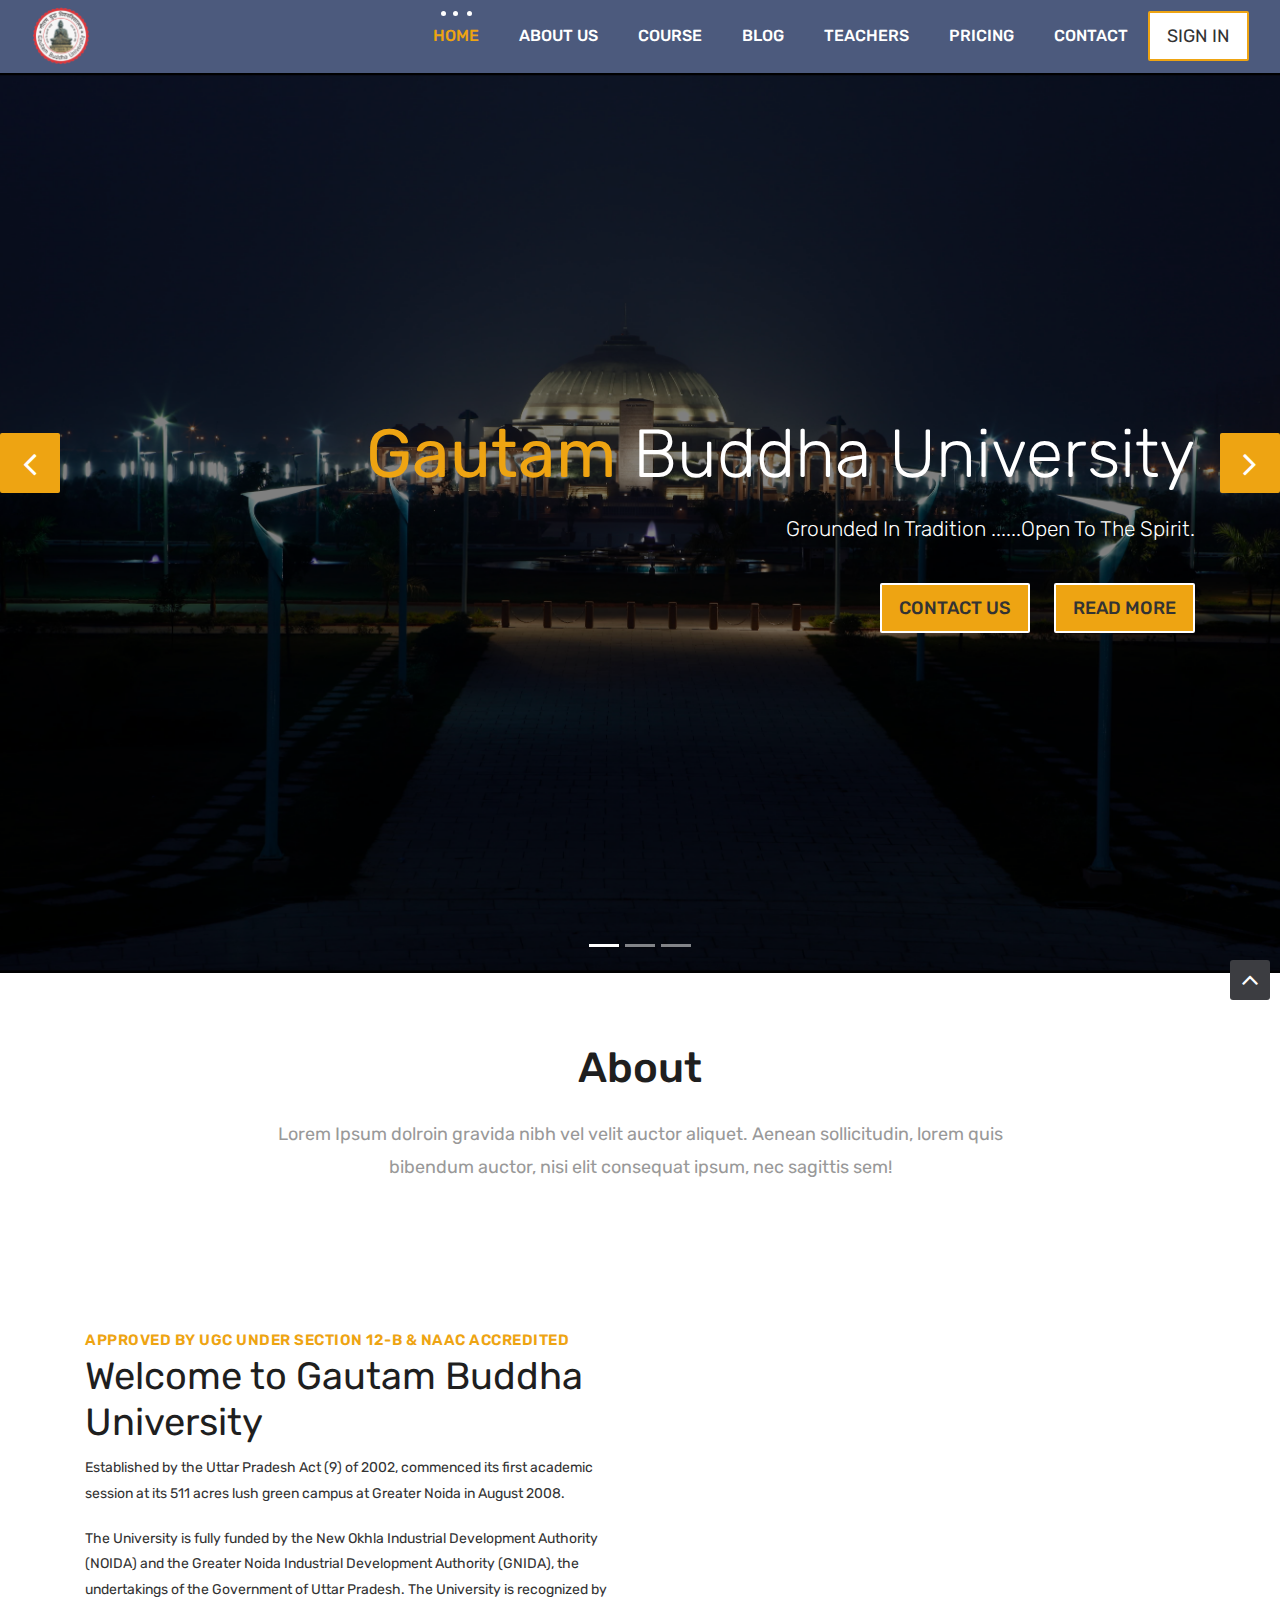
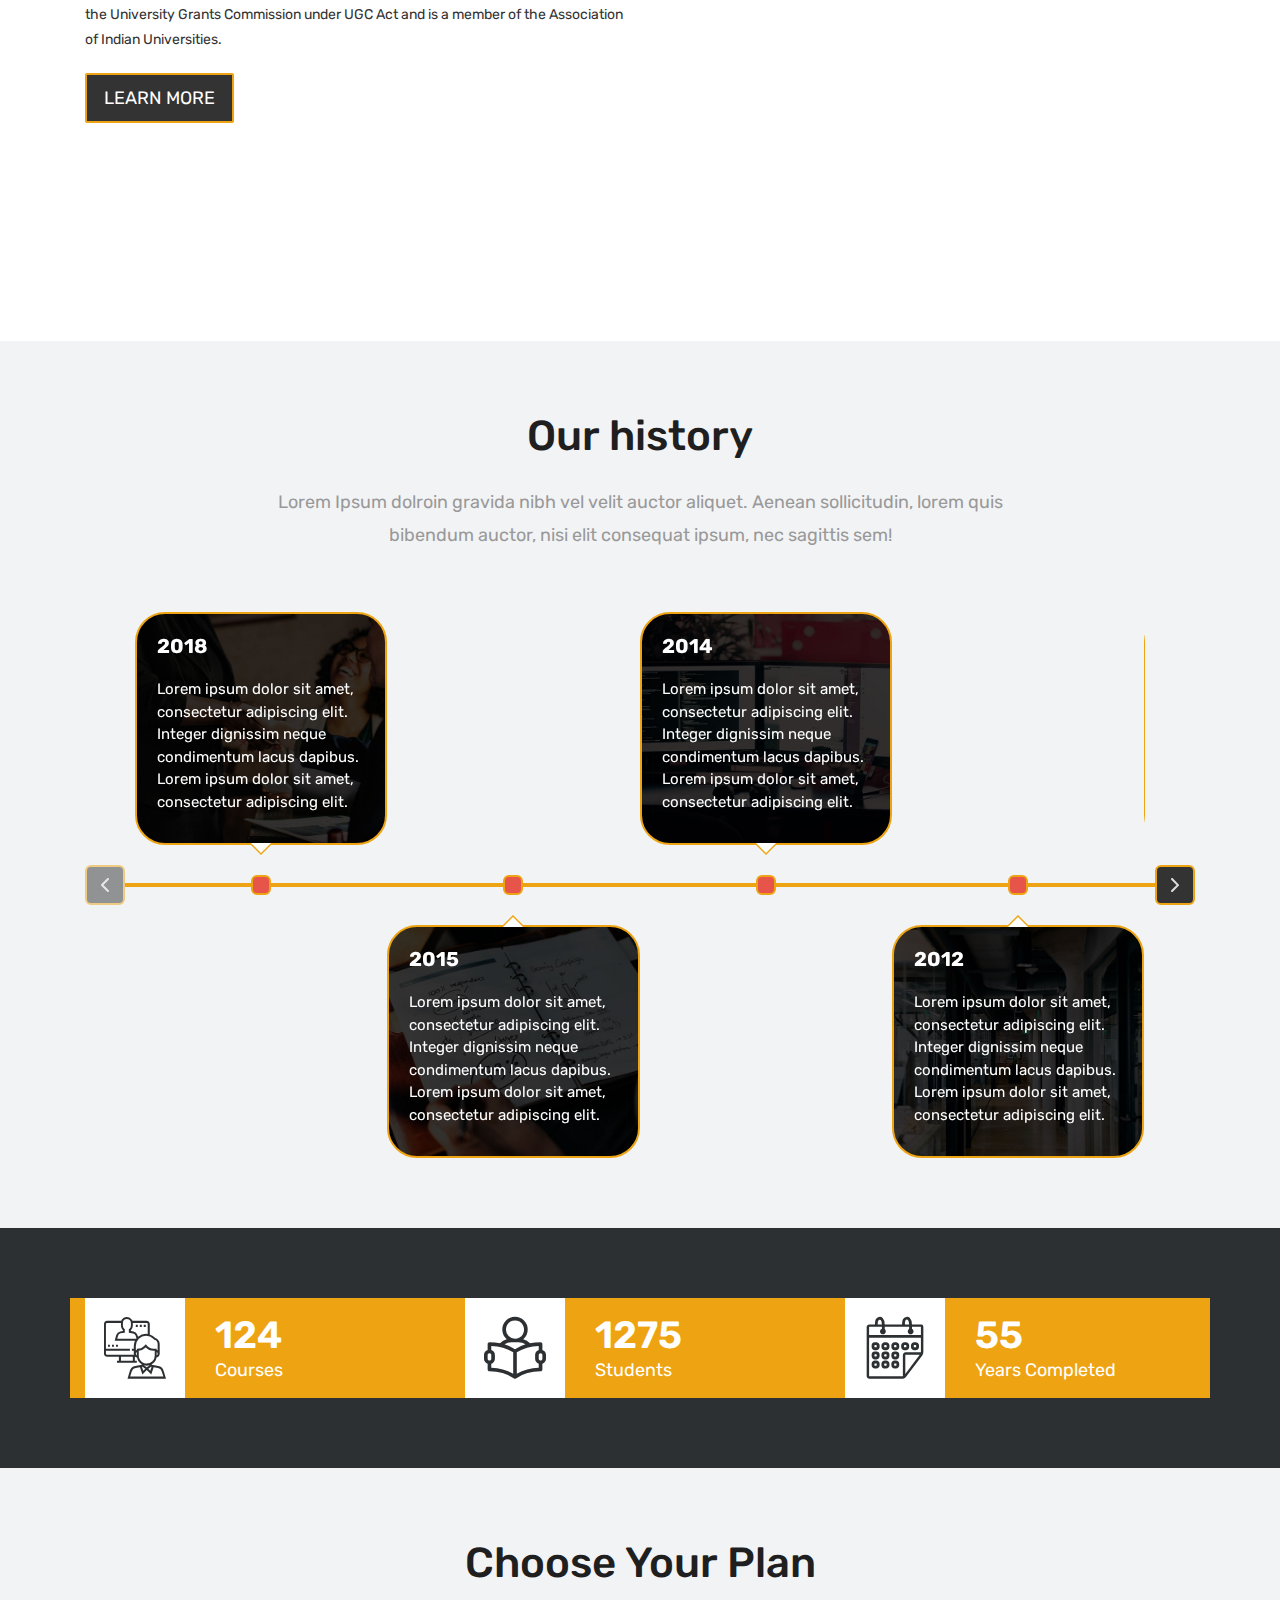
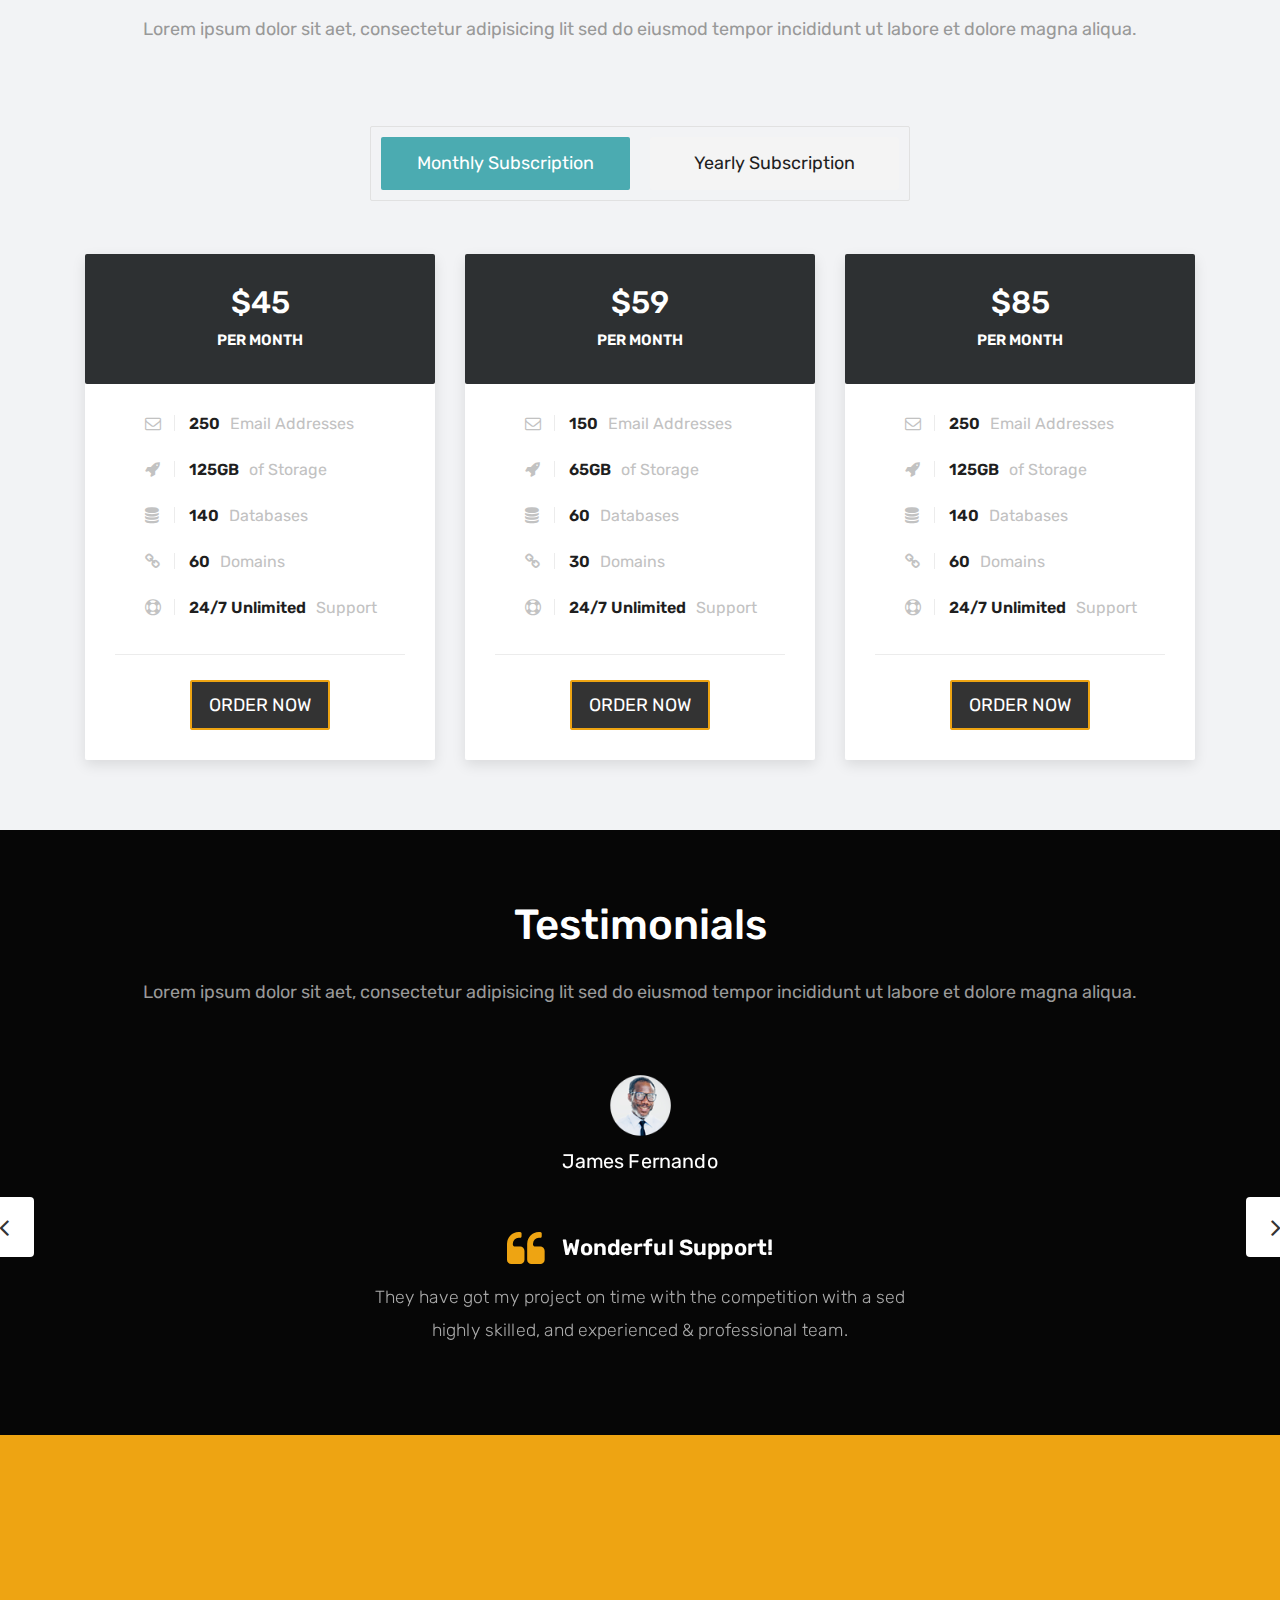
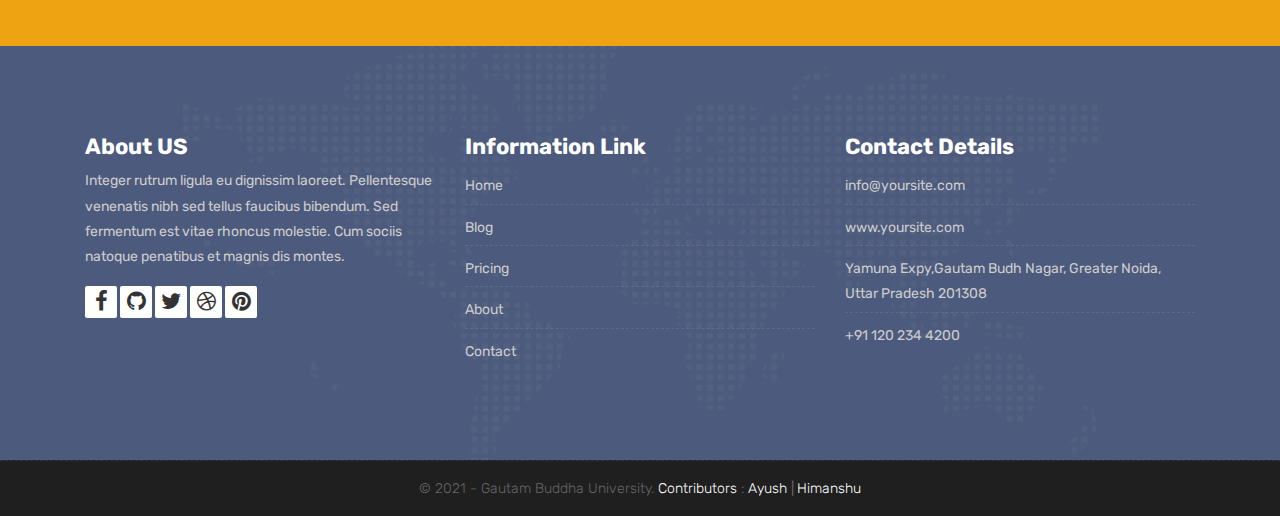
<file: index.html>
<!DOCTYPE html>
<html lang="en">

    <!-- Basic -->
    <meta charset="utf-8">
    <meta http-equiv="X-UA-Compatible" content="IE=edge">   
   
    <!-- Mobile Metas -->
    <meta name="viewport" content="width=device-width, initial-scale=1">
 
     <!-- Site Metas -->
    <title>SmartEDU - Education Responsive HTML5 Template</title>  
    <meta name="keywords" content="">
    <meta name="description" content="">
    <meta name="author" content="">

    <!-- Site Icons -->
    <link rel="shortcut icon" href="images/favicon.ico" type="image/x-icon" />
    <link rel="apple-touch-icon" href="images/apple-touch-icon.png">

    <!-- Bootstrap CSS -->
    <link rel="stylesheet" href="css/bootstrap.min.css">
    <!-- Site CSS -->
    <link rel="stylesheet" href="style.css">
    <!-- ALL VERSION CSS -->
    <link rel="stylesheet" href="css/versions.css">
    <!-- Responsive CSS -->
    <link rel="stylesheet" href="css/responsive.css">
    <!-- Custom CSS -->
    <link rel="stylesheet" href="css/custom.css">

    <!-- Modernizer for Portfolio -->
    <script src="js/modernizer.js"></script>

    <!--[if lt IE 9]>
      <script src="https://oss.maxcdn.com/libs/html5shiv/3.7.0/html5shiv.js"></script>
      <script src="https://oss.maxcdn.com/libs/respond.js/1.4.2/respond.min.js"></script>
    <![endif]-->

</head>
<body class="host_version"> 

	<!-- Modal -->
	<div class="modal fade" id="login" tabindex="-1" role="dialog" aria-labelledby="myModalLabel">
	  <div class="modal-dialog modal-dialog-centered modal-lg" role="document">
		<div class="modal-content">
			<div class="modal-header tit-up">
				<button type="button" class="close" data-dismiss="modal" aria-hidden="true">&times;</button>
				<h4 class="modal-title">Customer Login</h4>
			</div>
			<div class="modal-body customer-box">
				<!-- Nav tabs -->
				<ul class="nav nav-tabs">
					<li><a class="active" href="#Login" data-toggle="tab">Login</a></li>
					<li><a href="#Registration" data-toggle="tab">Registration</a></li>
				</ul>
				<!-- Tab panes -->
				<div class="tab-content">
					<div class="tab-pane active" id="Login">
						<form role="form" class="form-horizontal">
							<div class="form-group">
								<div class="col-sm-12">
									<input class="form-control" id="email1" placeholder="Name" type="text">
								</div>
							</div>
							<div class="form-group">
								<div class="col-sm-12">
									<input class="form-control" id="exampleInputPassword1" placeholder="Email" type="email">
								</div>
							</div>
							<div class="row">
								<div class="col-sm-10">
									<button type="submit" class="btn btn-light btn-radius btn-brd grd1">
										Submit
									</button>
									<a class="for-pwd" href="javascript:;">Forgot your password?</a>
								</div>
							</div>
						</form>
					</div>
					<div class="tab-pane" id="Registration">
						<form role="form" class="form-horizontal">
							<div class="form-group">
								<div class="col-sm-12">
									<input class="form-control" placeholder="Name" type="text">
								</div>
							</div>
							<div class="form-group">
								<div class="col-sm-12">
									<input class="form-control" id="email" placeholder="Email" type="email">
								</div>
							</div>
							<div class="form-group">
								<div class="col-sm-12">
									<input class="form-control" id="mobile" placeholder="Mobile" type="email">
								</div>
							</div>
							<div class="form-group">
								<div class="col-sm-12">
									<input class="form-control" id="password" placeholder="Password" type="password">
								</div>
							</div>
							<div class="row">							
								<div class="col-sm-10">
									<button type="button" class="btn btn-light btn-radius btn-brd grd1">
										Save &amp; Continue
									</button>
									<button type="button" class="btn btn-light btn-radius btn-brd grd1">
										Cancel</button>
								</div>
							</div>
						</form>
					</div>
				</div>
			</div>
		</div>
	  </div>
	</div>

    <!-- LOADER -->
	<div id="preloader">
		<div class="loader-container">
			<div class="progress-br float shadow">
				<div class="progress__item"></div>
			</div>
		</div>
	</div>
	<!-- END LOADER -->	
	
	<!-- Start header -->
	<header class="top-navbar">
		<nav class="navbar navbar-expand-lg navbar-light bg-light">
			<div class="container-fluid">
				<a class="navbar-brand" href="index.html">
					<img src="images/logo.png" width="60px" alt="" />
				</a>
				<button class="navbar-toggler" type="button" data-toggle="collapse" data-target="#navbars-host" aria-controls="navbars-rs-food" aria-expanded="false" aria-label="Toggle navigation">
					<span class="icon-bar"></span>
                    <span class="icon-bar"></span>
                    <span class="icon-bar"></span>
				</button>
				<div class="collapse navbar-collapse" id="navbars-host">
					<ul class="navbar-nav ml-auto">
						<li class="nav-item active"><a class="nav-link" href="index.html">Home</a></li>
						<li class="nav-item"><a class="nav-link" href="about.html">About Us</a></li>
						<li class="nav-item dropdown">
							<a class="nav-link dropdown-toggle" href="#" id="dropdown-a" data-toggle="dropdown">Course </a>
							<div class="dropdown-menu" aria-labelledby="dropdown-a">
								<a class="dropdown-item" href="course-grid-2.html">Course Grid 2 </a>
								<a class="dropdown-item" href="course-grid-3.html">Course Grid 3 </a>
								<a class="dropdown-item" href="course-grid-4.html">Course Grid 4 </a>
							</div>
						</li>
						<li class="nav-item dropdown">
							<a class="nav-link dropdown-toggle" href="#" id="dropdown-a" data-toggle="dropdown">Blog </a>
							<div class="dropdown-menu" aria-labelledby="dropdown-a">
								<a class="dropdown-item" href="blog.html">Blog </a>
								<a class="dropdown-item" href="blog-single.html">Blog single </a>
							</div>
						</li>
						<li class="nav-item"><a class="nav-link" href="teachers.html">Teachers</a></li>
						<li class="nav-item"><a class="nav-link" href="pricing.html">Pricing</a></li>
						<li class="nav-item"><a class="nav-link" href="contact.html">Contact</a></li>
					</ul>
					<ul class="nav navbar-nav navbar-right">
                        <li><a class="hover-btn-new log orange" href="#" data-toggle="modal" data-target="#login"><span>Sign  In</span></a></li>
                    </ul>
				</div>
			</div>
		</nav>
	</header>
	<!-- End header -->
	
	<div id="carouselExampleControls" class="carousel slide bs-slider box-slider" data-ride="carousel" data-pause="hover" data-interval="false" >
		<!-- Indicators -->
		<ol class="carousel-indicators">
			<li data-target="#carouselExampleControls" data-slide-to="0" class="active"></li>
			<li data-target="#carouselExampleControls" data-slide-to="1"></li>
			<li data-target="#carouselExampleControls" data-slide-to="2"></li>
		</ol>
		<div class="carousel-inner" role="listbox">
			<div class="carousel-item active">
				<div id="home" class="first-section" style="background-image:url('images/slider-first.jpg') ">
					<div class="dtab">
						<div class="container">
							<div class="row">
								<div class="col-md-12 col-sm-12 text-right">
									<div class="big-tagline">
										<h2><strong>Gautam </strong> Buddha University</h2>
										<p class="lead">Grounded In Tradition ......Open To The Spirit.</p>
											<a href="#" class="hover-btn-new"><span>Contact Us</span></a>
											&nbsp;&nbsp;&nbsp;&nbsp;&nbsp;&nbsp;
											<a href="#" class="hover-btn-new"><span>Read More</span></a>
									</div>
								</div>
							</div><!-- end row -->            
						</div><!-- end container -->
					</div>
				</div><!-- end section -->
			</div>
			<div class="carousel-item">
				<div id="home" class="first-section" style="background-image:url('images/slider-02.jpg');">
					<div class="dtab">
						<div class="container">
							<div class="row">
								<div class="col-md-12 col-sm-12 text-left">
									<div class="big-tagline">
										<h2 data-animation="animated zoomInRight">Gautam <strong>Buddha University</strong></h2>
										<p class="lead" data-animation="animated fadeInLeft">Grounded In Tradition ......Open To The Spirit.</p>
											<a href="#" class="hover-btn-new"><span>Contact Us</span></a>
											&nbsp;&nbsp;&nbsp;&nbsp;&nbsp;&nbsp;
											<a href="#" class="hover-btn-new"><span>Read More</span></a>
									</div>
								</div>
							</div><!-- end row -->            
						</div><!-- end container -->
					</div>
				</div><!-- end section -->
			</div>
			<div class="carousel-item">
				<div id="home" class="first-section" style="background-image:url('images/slider-03.jpg');">
					<div class="dtab">
						<div class="container">
							<div class="row">
								<div class="col-md-12 col-sm-12 text-center">
									<div class="big-tagline">
										<h2 data-animation="animated zoomInRight"><strong>VPS Servers</strong> Company</h2>
										<p class="lead" data-animation="animated fadeInLeft">1 IP included with each server 
											Your Choice of any OS (CentOS, Windows, Debian, Fedora)
											FREE Reboots</p>
											<a href="#" class="hover-btn-new"><span>Contact Us</span></a>
											&nbsp;&nbsp;&nbsp;&nbsp;&nbsp;&nbsp;
											<a href="#" class="hover-btn-new"><span>Read More</span></a>
									</div>
								</div>
							</div><!-- end row -->            
						</div><!-- end container -->
					</div>
				</div><!-- end section -->
			</div>
			<!-- Left Control -->
			<a class="new-effect carousel-control-prev" href="#carouselExampleControls" role="button" data-slide="prev">
				<span class="fa fa-angle-left" aria-hidden="true"></span>
				<span class="sr-only">Previous</span>
			</a>

			<!-- Right Control -->
			<a class="new-effect carousel-control-next" href="#carouselExampleControls" role="button" data-slide="next">
				<span class="fa fa-angle-right" aria-hidden="true"></span>
				<span class="sr-only">Next</span>
			</a>
		</div>
	</div>
	
    <div id="overviews" class="section wb">
        <div class="container">
            <div class="section-title row text-center">
                <div class="col-md-8 offset-md-2">
                    <h3>About</h3>
                    <p class="lead">Lorem Ipsum dolroin gravida nibh vel velit auctor aliquet. Aenean sollicitudin, lorem quis bibendum auctor, nisi elit consequat ipsum, nec sagittis sem!</p>
                </div>
            </div><!-- end title -->
        
            <div class="row align-items-center">
                <div class="col-xl-6 col-lg-6 col-md-12 col-sm-12">
                    <div class="message-box">
                        <h4>Approved by UGC under Section 12-B & NAAC accredited </h4>
                        <h2>Welcome to Gautam Buddha University</h2>
                        <p>Established by the Uttar Pradesh Act (9) of 2002, commenced its first academic session at its 511 acres lush green campus at Greater Noida in August 2008.</p>

                        <p>The University is fully funded by the New Okhla Industrial Development Authority (NOIDA) and the Greater Noida Industrial Development Authority (GNIDA), the undertakings of the Government of Uttar Pradesh. The University is recognized by the University Grants Commission under UGC Act and is a member of the Association of Indian Universities. </p>
                        <a href="about_gbu.html" class="hover-btn-new orange"><span>Learn More</span></a>
                    </div><!-- end messagebox -->
                </div><!-- end col -->
				
				<div class="col-xl-6 col-lg-6 col-md-12 col-sm-12">
                    <div class="post-media wow fadeIn">
                        <img src="images/about_02.jpg" alt="" class="img-fluid img-rounded">
                    </div><!-- end media -->
                </div><!-- end col -->
			</div>
            
			<div class="row align-items-center">
				<div class="col-xl-6 col-lg-6 col-md-12 col-sm-12">
                  
                </div><!-- end col -->
				
				<div class="col-xl-6 col-lg-6 col-md-12 col-sm-12">
                    
                </div><!-- end col -->
				
            </div><!-- end row -->
        </div><!-- end container -->
    </div><!-- end section -->

    <section class="section lb page-section">
		<div class="container">
			 <div class="section-title row text-center">
                <div class="col-md-8 offset-md-2">
                    <h3>Our history</h3>
                    <p class="lead">Lorem Ipsum dolroin gravida nibh vel velit auctor aliquet. Aenean sollicitudin, lorem quis bibendum auctor, nisi elit consequat ipsum, nec sagittis sem!</p>
                </div>
            </div><!-- end title -->
			<div class="timeline">
				<div class="timeline__wrap">
					<div class="timeline__items">
						<div class="timeline__item">
							<div class="timeline__content img-bg-01">
								<h2>2018</h2>
								<p>Lorem ipsum dolor sit amet, consectetur adipiscing elit. Integer dignissim neque condimentum lacus dapibus. Lorem
									ipsum dolor sit amet, consectetur adipiscing elit.</p>
							</div>
						</div>
						<div class="timeline__item">
							<div class="timeline__content img-bg-02">
								<h2>2015</h2>
								<p>Lorem ipsum dolor sit amet, consectetur adipiscing elit. Integer dignissim neque condimentum lacus dapibus. Lorem
									ipsum dolor sit amet, consectetur adipiscing elit.</p>
							</div>
						</div>
						<div class="timeline__item">
							<div class="timeline__content img-bg-03">
								<h2>2014</h2>
								<p>Lorem ipsum dolor sit amet, consectetur adipiscing elit. Integer dignissim neque condimentum lacus dapibus. Lorem
									ipsum dolor sit amet, consectetur adipiscing elit.</p>
							</div>
						</div>
						<div class="timeline__item">
							<div class="timeline__content img-bg-04">
								<h2>2012</h2>
								<p>Lorem ipsum dolor sit amet, consectetur adipiscing elit. Integer dignissim neque condimentum lacus dapibus. Lorem
									ipsum dolor sit amet, consectetur adipiscing elit.</p>
							</div>
						</div>
						<div class="timeline__item">
							<div class="timeline__content img-bg-01">
								<h2>2010</h2>
								<p>Lorem ipsum dolor sit amet, consectetur adipiscing elit. Integer dignissim neque condimentum lacus dapibus. Lorem
									ipsum dolor sit amet, consectetur adipiscing elit.</p>
							</div>
						</div>
						<div class="timeline__item">
							<div class="timeline__content img-bg-02">
								<h2>2007</h2>
								<p>Lorem ipsum dolor sit amet, consectetur adipiscing elit. Integer dignissim neque condimentum lacus dapibus. Lorem
									ipsum dolor sit amet, consectetur adipiscing elit.</p>
							</div>
						</div>
						<div class="timeline__item">
							<div class="timeline__content img-bg-03">
								<h2>2004</h2>
								<p>Lorem ipsum dolor sit amet, consectetur adipiscing elit. Integer dignissim neque condimentum lacus dapibus. Lorem
									ipsum dolor sit amet, consectetur adipiscing elit.</p>
							</div>
						</div>
						<div class="timeline__item">
							<div class="timeline__content img-bg-04">
								<h2>2002</h2>
								<p>Lorem ipsum dolor sit amet, consectetur adipiscing elit. Integer dignissim neque condimentum lacus dapibus. Lorem
									ipsum dolor sit amet, consectetur adipiscing elit.</p>
							</div>
						</div>
					</div>
				</div>
			</div>
		</div>
	</section>

	<div class="section cl">
		<div class="container">
			<div class="row text-left stat-wrap">
				

				<div class="col-md-4 col-sm-4 col-xs-12">
					<span data-scroll class="global-radius icon_wrap effect-1 alignleft"><i class="flaticon-online"></i></span>
					<p class="stat_count">124</p>
					<h3>Courses</h3>
				</div><!-- end col -->

                <div class="col-md-4 col-sm-4 col-xs-12">
					<span data-scroll class="global-radius icon_wrap effect-1 alignleft"><i class="flaticon-study"></i></span>
					<p class="stat_count">4500</p> 
					<h3>Students</h3>
				</div><!-- end col -->

				<div class="col-md-4 col-sm-4 col-xs-12">
					<span data-scroll class="global-radius icon_wrap effect-1 alignleft"><i class="flaticon-years"></i></span>
					<p class="stat_count">55</p>
					<h3>Years Completed</h3>
				</div><!-- end col -->
			</div><!-- end row -->
		</div><!-- end container -->
	</div><!-- end section -->

    <div id="plan" class="section lb">
        <div class="container">
            <div class="section-title text-center">
                <h3>Choose Your Plan</h3>
                <p>Lorem ipsum dolor sit aet, consectetur adipisicing lit sed do eiusmod tempor incididunt ut labore et dolore magna aliqua. </p>
            </div><!-- end title -->

            <div class="row">
                <div class="col-md-6 offset-md-3">
                    <div class="message-box">
                        <ul class="nav nav-pills nav-stacked" id="myTabs">
                            <li><a class="active" href="#tab1" data-toggle="pill">Monthly Subscription</a></li>
                            <li><a href="#tab2" data-toggle="pill">Yearly Subscription</a></li>
                        </ul>
                    </div>
                </div><!-- end col -->
            </div>

            <hr class="invis">

            <div class="row">
                <div class="col-md-12">
                    <div class="tab-content">
                        <div class="tab-pane active fade show" id="tab1">
                            <div class="row text-center">
                                <div class="col-md-4">
                                    <div class="pricing-table pricing-table-highlighted">
                                        <div class="pricing-table-header grd1">
                                            <h2>$45</h2>
                                            <h3>per month</h3>
                                        </div>
                                        <div class="pricing-table-space"></div>
                                        <div class="pricing-table-features">
                                            <p><i class="fa fa-envelope-o"></i> <strong>250</strong> Email Addresses</p>
                                            <p><i class="fa fa-rocket"></i> <strong>125GB</strong> of Storage</p>
                                            <p><i class="fa fa-database"></i> <strong>140</strong> Databases</p>
                                            <p><i class="fa fa-link"></i> <strong>60</strong> Domains</p>
                                            <p><i class="fa fa-life-ring"></i> <strong>24/7 Unlimited</strong> Support</p>
                                        </div>
                                        <div class="pricing-table-sign-up">
                                            <a href="#" class="hover-btn-new orange"><span>Order Now</span></a>
                                        </div>
                                    </div>
                                </div>
                                <div class="col-md-4">
                                    <div class="pricing-table pricing-table-highlighted">
                                        <div class="pricing-table-header grd1">
                                            <h2>$59</h2>
                                            <h3>per month</h3>
                                        </div>
                                        <div class="pricing-table-space"></div>
                                        <div class="pricing-table-features">
                                            <p><i class="fa fa-envelope-o"></i> <strong>150</strong> Email Addresses</p>
                                            <p><i class="fa fa-rocket"></i> <strong>65GB</strong> of Storage</p>
                                            <p><i class="fa fa-database"></i> <strong>60</strong> Databases</p>
                                            <p><i class="fa fa-link"></i> <strong>30</strong> Domains</p>
                                            <p><i class="fa fa-life-ring"></i> <strong>24/7 Unlimited</strong> Support</p>
                                        </div>
                                        <div class="pricing-table-sign-up">
                                            <a href="#" class="hover-btn-new orange"><span>Order Now</span></a>
                                        </div>
                                    </div>
                                </div>

                                <div class="col-md-4">
                                    <div class="pricing-table pricing-table-highlighted">
                                        <div class="pricing-table-header grd1">
                                            <h2>$85</h2>
                                            <h3>per month</h3>
                                        </div>
                                        <div class="pricing-table-space"></div>
                                        <div class="pricing-table-features">
                                            <p><i class="fa fa-envelope-o"></i> <strong>250</strong> Email Addresses</p>
                                            <p><i class="fa fa-rocket"></i> <strong>125GB</strong> of Storage</p>
                                            <p><i class="fa fa-database"></i> <strong>140</strong> Databases</p>
                                            <p><i class="fa fa-link"></i> <strong>60</strong> Domains</p>
                                            <p><i class="fa fa-life-ring"></i> <strong>24/7 Unlimited</strong> Support</p>
                                        </div>
                                        <div class="pricing-table-sign-up">
                                            <a href="#" class="hover-btn-new orange"><span>Order Now</span></a>
                                        </div>
                                    </div>
                                </div>
                            </div><!-- end row -->
                        </div><!-- end pane -->

                        <div class="tab-pane fade" id="tab2">
                            <div class="row text-center">
                                <div class="col-md-4">
                                    <div class="pricing-table pricing-table-highlighted">
                                        <div class="pricing-table-header grd1">
                                            <h2>$477</h2>
                                            <h3>Year</h3>
                                        </div>
                                        <div class="pricing-table-space"></div>
                                        <div class="pricing-table-features">
                                            <p><i class="fa fa-envelope-o"></i> <strong>250</strong> Email Addresses</p>
                                            <p><i class="fa fa-rocket"></i> <strong>125GB</strong> of Storage</p>
                                            <p><i class="fa fa-database"></i> <strong>140</strong> Databases</p>
                                            <p><i class="fa fa-link"></i> <strong>60</strong> Domains</p>
                                            <p><i class="fa fa-life-ring"></i> <strong>24/7 Unlimited</strong> Support</p>
                                        </div>
                                        <div class="pricing-table-sign-up">
                                            <a href="#" class="hover-btn-new orange"><span>Order Now</span></a>
                                        </div>
                                    </div>
                                </div>
                                <div class="col-md-4">
                                    <div class="pricing-table pricing-table-highlighted">
                                        <div class="pricing-table-header grd1">
                                            <h2>$485</h2>
                                            <h3>Year</h3>
                                        </div>
                                        <div class="pricing-table-space"></div>
                                        <div class="pricing-table-features">
                                            <p><i class="fa fa-envelope-o"></i> <strong>150</strong> Email Addresses</p>
                                            <p><i class="fa fa-rocket"></i> <strong>65GB</strong> of Storage</p>
                                            <p><i class="fa fa-database"></i> <strong>60</strong> Databases</p>
                                            <p><i class="fa fa-link"></i> <strong>30</strong> Domains</p>
                                            <p><i class="fa fa-life-ring"></i> <strong>24/7 Unlimited</strong> Support</p>
                                        </div>
                                        <div class="pricing-table-sign-up">
                                            <a href="#" class="hover-btn-new orange"><span>Order Now</span></a>
                                        </div>
                                    </div>
                                </div>

                                <div class="col-md-4">
                                    <div class="pricing-table pricing-table-highlighted">
                                        <div class="pricing-table-header grd1">
                                            <h2>$500</h2>
                                            <h3>Year</h3>
                                        </div>
                                        <div class="pricing-table-space"></div>
                                        <div class="pricing-table-features">
                                            <p><i class="fa fa-envelope-o"></i> <strong>250</strong> Email Addresses</p>
                                            <p><i class="fa fa-rocket"></i> <strong>125GB</strong> of Storage</p>
                                            <p><i class="fa fa-database"></i> <strong>140</strong> Databases</p>
                                            <p><i class="fa fa-link"></i> <strong>60</strong> Domains</p>
                                            <p><i class="fa fa-life-ring"></i> <strong>24/7 Unlimited</strong> Support</p>
                                        </div>
                                        <div class="pricing-table-sign-up">
                                            <a href="#" class="hover-btn-new orange"><span>Order Now</span></a>
                                        </div>
                                    </div>
                                </div>
                            </div><!-- end row -->
                        </div><!-- end pane -->
                    </div><!-- end content -->
                </div><!-- end col -->
            </div><!-- end row -->
        </div><!-- end container -->
    </div><!-- end section -->

    <div id="testimonials" class="parallax section db parallax-off" style="background-image:url('images/parallax_04.jpg');">
        <div class="container">
            <div class="section-title text-center">
                <h3>Testimonials</h3>
                <p>Lorem ipsum dolor sit aet, consectetur adipisicing lit sed do eiusmod tempor incididunt ut labore et dolore magna aliqua. </p>
            </div><!-- end title -->

            <div class="row">
                <div class="col-md-12 col-sm-12">
                    <div class="testi-carousel owl-carousel owl-theme">
                        <div class="testimonial clearfix">
							<div class="testi-meta">
                                <img src="images/testi_01.png" alt="" class="img-fluid">
                                <h4>James Fernando </h4>
                            </div>
                            <div class="desc">
                                <h3><i class="fa fa-quote-left"></i> Wonderful Support!</h3>
                                <p class="lead">They have got my project on time with the competition with a sed highly skilled, and experienced & professional team.</p>
                            </div>
                            <!-- end testi-meta -->
                        </div>
                        <!-- end testimonial -->

                        <div class="testimonial clearfix">
							<div class="testi-meta">
                                <img src="images/testi_02.png" alt="" class="img-fluid">
                                <h4>Jacques Philips </h4>
                            </div>
                            <div class="desc">
                                <h3><i class="fa fa-quote-left"></i> Awesome Services!</h3>
                                <p class="lead">Explain to you how all this mistaken idea of denouncing pleasure and praising pain was born and I will give you completed.</p>
                            </div>
                            <!-- end testi-meta -->
                        </div>
                        <!-- end testimonial -->

                        <div class="testimonial clearfix">
							<div class="testi-meta">
                                <img src="images/testi_03.png" alt="" class="img-fluid ">
                                <h4>Venanda Mercy </h4>
                            </div>
                            <div class="desc">
                                <h3><i class="fa fa-quote-left"></i> Great & Talented Team!</h3>
                                <p class="lead">The master-builder of human happines no one rejects, dislikes avoids pleasure itself, because it is very pursue pleasure. </p>
                            </div>
                            <!-- end testi-meta -->
                        </div>
                        <!-- end testimonial -->
                        <div class="testimonial clearfix">
							<div class="testi-meta">
                                <img src="images/testi_01.png" alt="" class="img-fluid">
                                <h4>James Fernando </h4>
                            </div>
                            <div class="desc">
                                <h3><i class="fa fa-quote-left"></i> Wonderful Support!</h3>
                                <p class="lead">They have got my project on time with the competition with a sed highly skilled, and experienced & professional team.</p>
                            </div>
                            <!-- end testi-meta -->
                        </div>
                        <!-- end testimonial -->

                        <div class="testimonial clearfix">
							<div class="testi-meta">
                                <img src="images/testi_02.png" alt="" class="img-fluid">
                                <h4>Jacques Philips </h4>
                            </div>
                            <div class="desc">
                                <h3><i class="fa fa-quote-left"></i> Awesome Services!</h3>
                                <p class="lead">Explain to you how all this mistaken idea of denouncing pleasure and praising pain was born and I will give you completed.</p>
                            </div>
                            <!-- end testi-meta -->
                        </div>
                        <!-- end testimonial -->

                        <div class="testimonial clearfix">
							<div class="testi-meta">
                                <img src="images/testi_03.png" alt="" class="img-fluid">
                                <h4>Venanda Mercy </h4>
                            </div>
                            <div class="desc">
                                <h3><i class="fa fa-quote-left"></i> Great & Talented Team!</h3>
                                <p class="lead">The master-builder of human happines no one rejects, dislikes avoids pleasure itself, because it is very pursue pleasure. </p>
                            </div>
                            <!-- end testi-meta -->
                        </div><!-- end testimonial -->
                    </div><!-- end carousel -->
                </div><!-- end col -->
            </div><!-- end row -->
        </div><!-- end container -->
    </div><!-- end section -->

    <div class="parallax section dbcolor">
        <div class="container">
            <div class="row logos">
                <div class="col-md-2 col-sm-2 col-xs-6 wow fadeInUp">
                    <a href="#"><img src="images/logo_01.png" alt="" class="img-repsonsive"></a>
                </div>
                <div class="col-md-2 col-sm-2 col-xs-6 wow fadeInUp">
                    <a href="#"><img src="images/logo_02.png" alt="" class="img-repsonsive"></a>
                </div>
                <div class="col-md-2 col-sm-2 col-xs-6 wow fadeInUp">
                    <a href="#"><img src="images/logo_03.png" alt="" class="img-repsonsive"></a>
                </div>
                <div class="col-md-2 col-sm-2 col-xs-6 wow fadeInUp">
                    <a href="#"><img src="images/logo_04.png" alt="" class="img-repsonsive"></a>
                </div>
                <div class="col-md-2 col-sm-2 col-xs-6 wow fadeInUp">
                    <a href="#"><img src="images/logo_05.png" alt="" class="img-repsonsive"></a>
                </div>
                <div class="col-md-2 col-sm-2 col-xs-6 wow fadeInUp">
                    <a href="#"><img src="images/logo_06.png" alt="" class="img-repsonsive"></a>
                </div>
            </div><!-- end row -->
        </div><!-- end container -->
    </div><!-- end section -->

    <footer class="footer">
        <div class="container">
            <div class="row">
                <div class="col-lg-4 col-md-4 col-xs-12">
                    <div class="widget clearfix">
                        <div class="widget-title">
                            <h3>About US</h3>
                        </div>
                        <p> Integer rutrum ligula eu dignissim laoreet. Pellentesque venenatis nibh sed tellus faucibus bibendum. Sed fermentum est vitae rhoncus molestie. Cum sociis natoque penatibus et magnis dis montes.</p>   
						<div class="footer-right">
							<ul class="footer-links-soi">
								<li><a href="#"><i class="fa fa-facebook"></i></a></li>
								<li><a href="#"><i class="fa fa-github"></i></a></li>
								<li><a href="#"><i class="fa fa-twitter"></i></a></li>
								<li><a href="#"><i class="fa fa-dribbble"></i></a></li>
								<li><a href="#"><i class="fa fa-pinterest"></i></a></li>
							</ul><!-- end links -->
						</div>						
                    </div><!-- end clearfix -->
                </div><!-- end col -->

				<div class="col-lg-4 col-md-4 col-xs-12">
                    <div class="widget clearfix">
                        <div class="widget-title">
                            <h3>Information Link</h3>
                        </div>
                        <ul class="footer-links">
                            <li><a href="#">Home</a></li>
                            <li><a href="#">Blog</a></li>
                            <li><a href="#">Pricing</a></li>
							<li><a href="#">About</a></li>
							<li><a href="#">Contact</a></li>
                        </ul><!-- end links -->
                    </div><!-- end clearfix -->
                </div><!-- end col -->
				
                <div class="col-lg-4 col-md-4 col-xs-12">
                    <div class="widget clearfix">
                        <div class="widget-title">
                            <h3>Contact Details</h3>
                        </div>

                        <ul class="footer-links">
                            <li><a href="mailto:#">info@yoursite.com</a></li>
                            <li><a href="#">www.yoursite.com</a></li>
                            <li>Yamuna Expy,Gautam Budh Nagar, Greater Noida, Uttar Pradesh 201308</li>
                            <li>+91  120 234 4200</li>
                        </ul><!-- end links -->
                    </div><!-- end clearfix -->
                </div><!-- end col -->
				
            </div><!-- end row -->
        </div><!-- end container -->
    </footer><!-- end footer -->

    <div class="copyrights">
        <div class="container">
            <div class="footer-distributed">
                <div class="footer-center">                   
                    <p class="footer-company-name">© 2021 - Gautam Buddha University. <a >Contributors </a></a> : <a href="https://linktr.ee/spratap.03.09">Ayush</a> <b> | </b><a href="https://linktr.ee/Pratap512">Himanshu</a></p>
                </div>
            </div>
        </div><!-- end container -->
    </div><!-- end copyrights -->

    <a href="#" id="scroll-to-top" class="dmtop global-radius"><i class="fa fa-angle-up"></i></a>

    <!-- ALL JS FILES -->
    <script src="js/all.js"></script>
    <!-- ALL PLUGINS -->
    <script src="js/custom.js"></script>
	<script src="js/timeline.min.js"></script>
	<script>
		timeline(document.querySelectorAll('.timeline'), {
			forceVerticalMode: 700,
			mode: 'horizontal',
			verticalStartPosition: 'left',
			visibleItems: 4
		});
	</script>
</body>
</html>
</file>
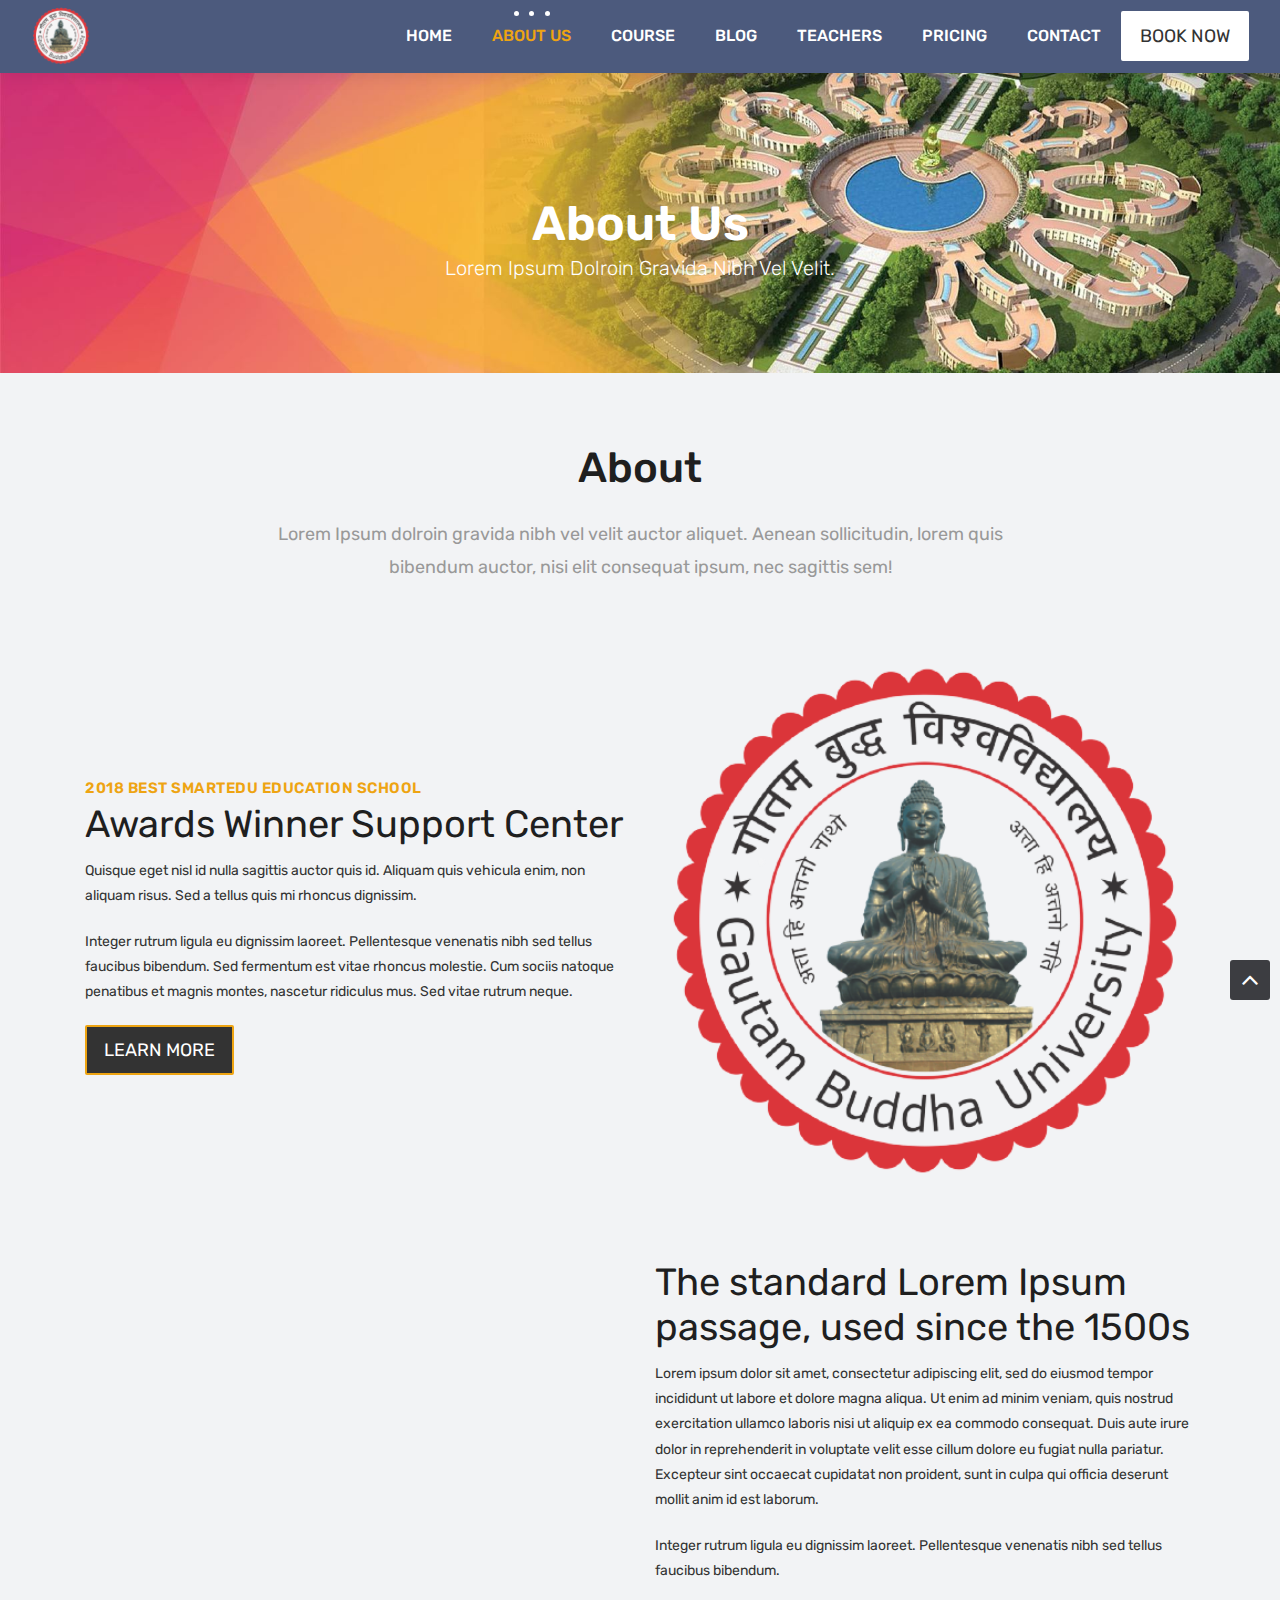
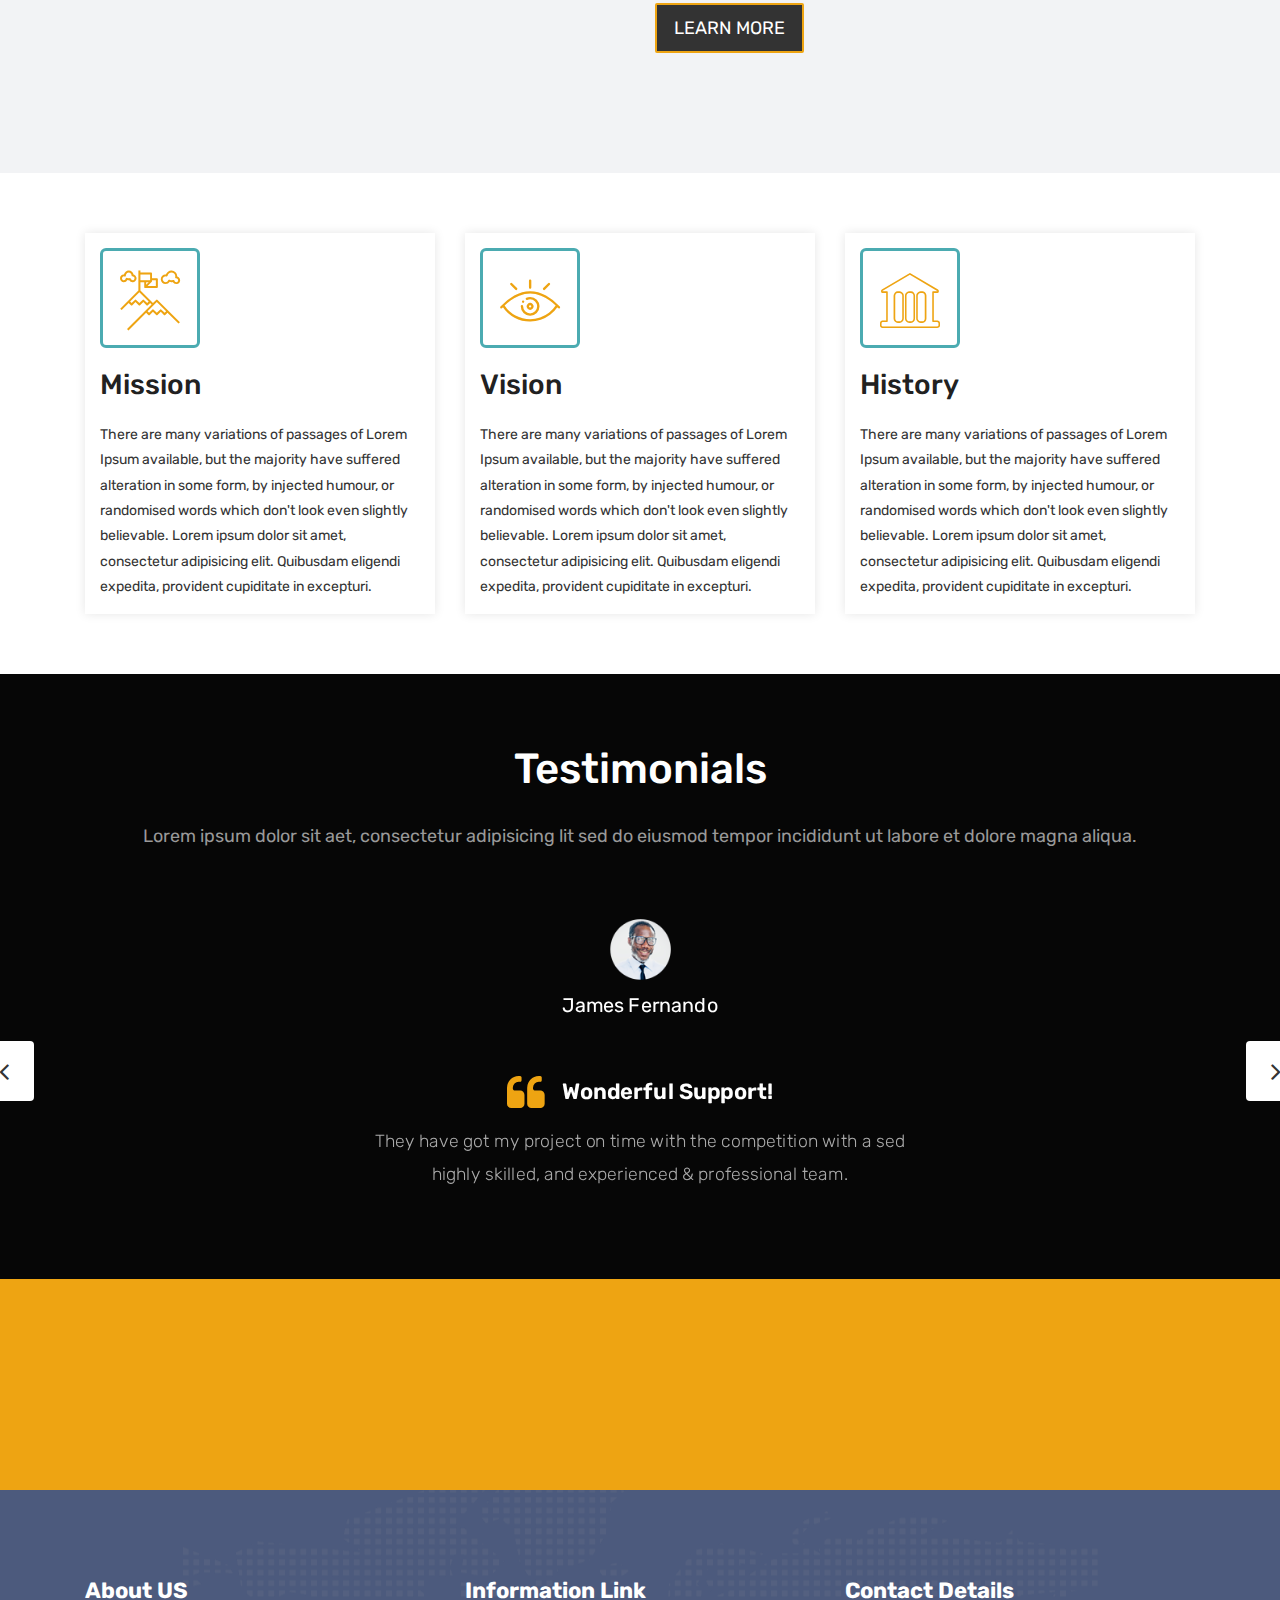
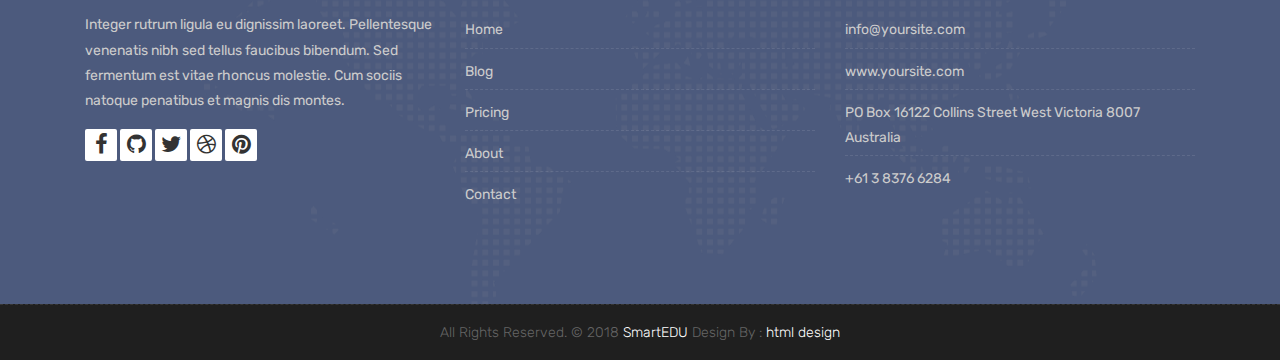
<file: about.html>
<!DOCTYPE html>
<html lang="en">

    <!-- Basic -->
    <meta charset="utf-8">
    <meta http-equiv="X-UA-Compatible" content="IE=edge">   
   
    <!-- Mobile Metas -->
    <meta name="viewport" content="width=device-width, initial-scale=1">
 
     <!-- Site Metas -->
    <title>SmartEDU - Education Responsive HTML5 Template</title>  
    <meta name="keywords" content="">
    <meta name="description" content="">
    <meta name="author" content="">

    <!-- Site Icons -->
    <link rel="shortcut icon" href="images/favicon.ico" type="image/x-icon" />
    <link rel="apple-touch-icon" href="images/apple-touch-icon.png">

    <!-- Bootstrap CSS -->
    <link rel="stylesheet" href="css/bootstrap.min.css">
    <!-- Site CSS -->
    <link rel="stylesheet" href="style.css">
    <!-- ALL VERSION CSS -->
    <link rel="stylesheet" href="css/versions.css">
    <!-- Responsive CSS -->
    <link rel="stylesheet" href="css/responsive.css">
    <!-- Custom CSS -->
    <link rel="stylesheet" href="css/custom.css">

    <!-- Modernizer for Portfolio -->
    <script src="js/modernizer.js"></script>

    <!--[if lt IE 9]>
      <script src="https://oss.maxcdn.com/libs/html5shiv/3.7.0/html5shiv.js"></script>
      <script src="https://oss.maxcdn.com/libs/respond.js/1.4.2/respond.min.js"></script>
    <![endif]-->

</head>
<body class="host_version"> 

	<!-- Modal -->
	<div class="modal fade" id="login" tabindex="-1" role="dialog" aria-labelledby="myModalLabel">
	  <div class="modal-dialog modal-dialog-centered modal-lg" role="document">
		<div class="modal-content">
			<div class="modal-header tit-up">
				<button type="button" class="close" data-dismiss="modal" aria-hidden="true">&times;</button>
				<h4 class="modal-title">Customer Login</h4>
			</div>
			<div class="modal-body customer-box">
				<!-- Nav tabs -->
				<ul class="nav nav-tabs">
					<li><a class="active" href="#Login" data-toggle="tab">Login</a></li>
					<li><a href="#Registration" data-toggle="tab">Registration</a></li>
				</ul>
				<!-- Tab panes -->
				<div class="tab-content">
					<div class="tab-pane active" id="Login">
						<form role="form" class="form-horizontal">
							<div class="form-group">
								<div class="col-sm-12">
									<input class="form-control" id="email1" placeholder="Name" type="text">
								</div>
							</div>
							<div class="form-group">
								<div class="col-sm-12">
									<input class="form-control" id="exampleInputPassword1" placeholder="Email" type="email">
								</div>
							</div>
							<div class="row">
								<div class="col-sm-10">
									<button type="submit" class="btn btn-light btn-radius btn-brd grd1">
										Submit
									</button>
									<a class="for-pwd" href="javascript:;">Forgot your password?</a>
								</div>
							</div>
						</form>
					</div>
					<div class="tab-pane" id="Registration">
						<form role="form" class="form-horizontal">
							<div class="form-group">
								<div class="col-sm-12">
									<input class="form-control" placeholder="Name" type="text">
								</div>
							</div>
							<div class="form-group">
								<div class="col-sm-12">
									<input class="form-control" id="email" placeholder="Email" type="email">
								</div>
							</div>
							<div class="form-group">
								<div class="col-sm-12">
									<input class="form-control" id="mobile" placeholder="Mobile" type="email">
								</div>
							</div>
							<div class="form-group">
								<div class="col-sm-12">
									<input class="form-control" id="password" placeholder="Password" type="password">
								</div>
							</div>
							<div class="row">							
								<div class="col-sm-10">
									<button type="button" class="btn btn-light btn-radius btn-brd grd1">
										Save &amp; Continue
									</button>
									<button type="button" class="btn btn-light btn-radius btn-brd grd1">
										Cancel</button>
								</div>
							</div>
						</form>
					</div>
				</div>
			</div>
		</div>
	  </div>
	</div>

    <!-- LOADER -->
	<div id="preloader">
		<div class="loader-container">
			<div class="progress-br float shadow">
				<div class="progress__item"></div>
			</div>
		</div>
	</div>
	<!-- END LOADER -->	

    <!-- Start header -->
	<header class="top-navbar">
		<nav class="navbar navbar-expand-lg navbar-light bg-light">
			<div class="container-fluid">
				<a class="navbar-brand" href="index.html">
					<img src="images/logo.png" width="60px" alt="" />
				</a>
				<button class="navbar-toggler" type="button" data-toggle="collapse" data-target="#navbars-host" aria-controls="navbars-rs-food" aria-expanded="false" aria-label="Toggle navigation">
					<span class="icon-bar"></span>
                    <span class="icon-bar"></span>
                    <span class="icon-bar"></span>
				</button>
				<div class="collapse navbar-collapse" id="navbars-host">
					<ul class="navbar-nav ml-auto">
						<li class="nav-item"><a class="nav-link" href="index.html">Home</a></li>
						<li class="nav-item active"><a class="nav-link" href="about.html">About Us</a></li>
						<li class="nav-item dropdown">
							<a class="nav-link dropdown-toggle" href="#" id="dropdown-a" data-toggle="dropdown">Course </a>
							<div class="dropdown-menu" aria-labelledby="dropdown-a">
								<a class="dropdown-item" href="course-grid-2.html">Course Grid 2 </a>
								<a class="dropdown-item" href="course-grid-3.html">Course Grid 3 </a>
								<a class="dropdown-item" href="course-grid-4.html">Course Grid 4 </a>
							</div>
						</li>
						<li class="nav-item dropdown">
							<a class="nav-link dropdown-toggle" href="#" id="dropdown-a" data-toggle="dropdown">Blog </a>
							<div class="dropdown-menu" aria-labelledby="dropdown-a">
								<a class="dropdown-item" href="blog.html">Blog </a>
								<a class="dropdown-item" href="blog-single.html">Blog single </a>
							</div>
						</li>
						<li class="nav-item"><a class="nav-link" href="teachers.html">Teachers</a></li>
						<li class="nav-item"><a class="nav-link" href="pricing.html">Pricing</a></li>
						<li class="nav-item"><a class="nav-link" href="contact.html">Contact</a></li>
					</ul>
					<ul class="nav navbar-nav navbar-right">
                        <li><a class="hover-btn-new log" href="#" data-toggle="modal" data-target="#login"><span>Book Now</span></a></li>
                    </ul>
				</div>
			</div>
		</nav>
	</header>
	<!-- End header -->
	
	<div class="all-title-box">
		<div class="container text-center">
			<h1>About Us<span class="m_1">Lorem Ipsum dolroin gravida nibh vel velit.</span></h1>
		</div>
	</div>
	
    <div id="overviews" class="section lb">
        <div class="container">
            <div class="section-title row text-center">
                <div class="col-md-8 offset-md-2">
                    <h3>About</h3>
                    <p class="lead">Lorem Ipsum dolroin gravida nibh vel velit auctor aliquet. Aenean sollicitudin, lorem quis bibendum auctor, nisi elit consequat ipsum, nec sagittis sem!</p>
                </div>
            </div><!-- end title -->
        
            <div class="row align-items-center">
                <div class="col-xl-6 col-lg-6 col-md-12 col-sm-12">
                    <div class="message-box">
                        <h4>2018 BEST SmartEDU education school</h4>
                        <h2>Awards Winner Support Center</h2>
                        <p>Quisque eget nisl id nulla sagittis auctor quis id. Aliquam quis vehicula enim, non aliquam risus. Sed a tellus quis mi rhoncus dignissim.</p>

                        <p> Integer rutrum ligula eu dignissim laoreet. Pellentesque venenatis nibh sed tellus faucibus bibendum. Sed fermentum est vitae rhoncus molestie. Cum sociis natoque penatibus et magnis montes, nascetur ridiculus mus. Sed vitae rutrum neque. </p>

                        <a href="#" class="hover-btn-new orange"><span>Learn More</span></a>
                    </div><!-- end messagebox -->
                </div><!-- end col -->
				
				<div class="col-xl-6 col-lg-6 col-md-12 col-sm-12">
                    <div class="post-media wow fadeIn">
                        <img src="images/about_02.jpg" alt="" class="img-fluid img-rounded">
                    </div><!-- end media -->
                </div><!-- end col -->
			</div>
			<div class="row align-items-center">
				<div class="col-xl-6 col-lg-6 col-md-12 col-sm-12">
                    <div class="post-media wow fadeIn">
                        <img src="images/about_03.jpg" alt="" class="img-fluid img-rounded">
                    </div><!-- end media -->
                </div><!-- end col -->
				
				<div class="col-xl-6 col-lg-6 col-md-12 col-sm-12">
                    <div class="message-box">
                        <h2>The standard Lorem Ipsum passage, used since the 1500s</h2>
                        <p>Lorem ipsum dolor sit amet, consectetur adipiscing elit, sed do eiusmod tempor incididunt ut labore et dolore magna aliqua. Ut enim ad minim veniam, quis nostrud exercitation ullamco laboris nisi ut aliquip ex ea commodo consequat. Duis aute irure dolor in reprehenderit in voluptate velit esse cillum dolore eu fugiat nulla pariatur. Excepteur sint occaecat cupidatat non proident, sunt in culpa qui officia deserunt mollit anim id est laborum.</p>

                        <p> Integer rutrum ligula eu dignissim laoreet. Pellentesque venenatis nibh sed tellus faucibus bibendum.</p>

                        <a href="#" class="hover-btn-new orange"><span>Learn More</span></a>
                    </div><!-- end messagebox -->
                </div><!-- end col -->
				
            </div><!-- end row -->
        </div><!-- end container -->
    </div><!-- end section -->
	
	<div class="hmv-box">
		<div class="container">
			<div class="row">
				<div class="col-lg-4 col-md-6 col-12">
					<div class="inner-hmv">
						<div class="icon-box-hmv"><i class="flaticon-achievement"></i></div>
						<h3>Mission</h3>
						<div class="tr-pa">M</div>
						<p>There are many variations of passages of Lorem Ipsum available, but the majority have suffered alteration in some form, by injected humour, or randomised words which don't look even slightly believable.
						Lorem ipsum dolor sit amet, consectetur adipisicing elit. Quibusdam eligendi expedita, provident cupiditate in excepturi.</p>
					</div>
				</div>
				<div class="col-lg-4 col-md-6 col-12">
					<div class="inner-hmv">
						<div class="icon-box-hmv"><i class="flaticon-eye"></i></div>
						<h3>Vision</h3>
						<div class="tr-pa">V</div>
						<p>There are many variations of passages of Lorem Ipsum available, but the majority have suffered alteration in some form, by injected humour, or randomised words which don't look even slightly believable.
						Lorem ipsum dolor sit amet, consectetur adipisicing elit. Quibusdam eligendi expedita, provident cupiditate in excepturi.</p>
					</div>
				</div>
				<div class="col-lg-4 col-md-6 col-12">
					<div class="inner-hmv">
						<div class="icon-box-hmv"><i class="flaticon-history"></i></div>
						<h3>History</h3>
						<div class="tr-pa">H</div>
						<p>There are many variations of passages of Lorem Ipsum available, but the majority have suffered alteration in some form, by injected humour, or randomised words which don't look even slightly believable.
						Lorem ipsum dolor sit amet, consectetur adipisicing elit. Quibusdam eligendi expedita, provident cupiditate in excepturi.</p>
					</div>
				</div>
			</div>
		</div>
	</div>

    <div id="testimonials" class="parallax section db parallax-off" style="background-image:url('images/parallax_04.jpg');">
        <div class="container">
            <div class="section-title text-center">
                <h3>Testimonials</h3>
                <p>Lorem ipsum dolor sit aet, consectetur adipisicing lit sed do eiusmod tempor incididunt ut labore et dolore magna aliqua. </p>
            </div><!-- end title -->

            <div class="row">
                <div class="col-md-12 col-sm-12">
                    <div class="testi-carousel owl-carousel owl-theme">
                        <div class="testimonial clearfix">
							<div class="testi-meta">
                                <img src="images/testi_01.png" alt="" class="img-fluid">
                                <h4>James Fernando </h4>
                            </div>
                            <div class="desc">
                                <h3><i class="fa fa-quote-left"></i> Wonderful Support!</h3>
                                <p class="lead">They have got my project on time with the competition with a sed highly skilled, and experienced & professional team.</p>
                            </div>
                            <!-- end testi-meta -->
                        </div>
                        <!-- end testimonial -->

                        <div class="testimonial clearfix">
							<div class="testi-meta">
                                <img src="images/testi_02.png" alt="" class="img-fluid">
                                <h4>Jacques Philips </h4>
                            </div>
                            <div class="desc">
                                <h3><i class="fa fa-quote-left"></i> Awesome Services!</h3>
                                <p class="lead">Explain to you how all this mistaken idea of denouncing pleasure and praising pain was born and I will give you completed.</p>
                            </div>
                            <!-- end testi-meta -->
                        </div>
                        <!-- end testimonial -->

                        <div class="testimonial clearfix">
							<div class="testi-meta">
                                <img src="images/testi_03.png" alt="" class="img-fluid ">
                                <h4>Venanda Mercy </h4>
                            </div>
                            <div class="desc">
                                <h3><i class="fa fa-quote-left"></i> Great & Talented Team!</h3>
                                <p class="lead">The master-builder of human happines no one rejects, dislikes avoids pleasure itself, because it is very pursue pleasure. </p>
                            </div>
                            <!-- end testi-meta -->
                        </div>
                        <!-- end testimonial -->
                        <div class="testimonial clearfix">
							<div class="testi-meta">
                                <img src="images/testi_01.png" alt="" class="img-fluid">
                                <h4>James Fernando </h4>
                            </div>
                            <div class="desc">
                                <h3><i class="fa fa-quote-left"></i> Wonderful Support!</h3>
                                <p class="lead">They have got my project on time with the competition with a sed highly skilled, and experienced & professional team.</p>
                            </div>
                            <!-- end testi-meta -->
                        </div>
                        <!-- end testimonial -->

                        <div class="testimonial clearfix">
							<div class="testi-meta">
                                <img src="images/testi_02.png" alt="" class="img-fluid">
                                <h4>Jacques Philips </h4>
                            </div>
                            <div class="desc">
                                <h3><i class="fa fa-quote-left"></i> Awesome Services!</h3>
                                <p class="lead">Explain to you how all this mistaken idea of denouncing pleasure and praising pain was born and I will give you completed.</p>
                            </div>
                            <!-- end testi-meta -->
                        </div>
                        <!-- end testimonial -->

                        <div class="testimonial clearfix">
							<div class="testi-meta">
                                <img src="images/testi_03.png" alt="" class="img-fluid">
                                <h4>Venanda Mercy </h4>
                            </div>
                            <div class="desc">
                                <h3><i class="fa fa-quote-left"></i> Great & Talented Team!</h3>
                                <p class="lead">The master-builder of human happines no one rejects, dislikes avoids pleasure itself, because it is very pursue pleasure. </p>
                            </div>
                            <!-- end testi-meta -->
                        </div><!-- end testimonial -->
                    </div><!-- end carousel -->
                </div><!-- end col -->
            </div><!-- end row -->
        </div><!-- end container -->
    </div><!-- end section -->

    <div class="parallax section dbcolor">
        <div class="container">
            <div class="row logos">
                <div class="col-md-2 col-sm-2 col-xs-6 wow fadeInUp">
                    <a href="#"><img src="images/logo_01.png" alt="" class="img-repsonsive"></a>
                </div>
                <div class="col-md-2 col-sm-2 col-xs-6 wow fadeInUp">
                    <a href="#"><img src="images/logo_02.png" alt="" class="img-repsonsive"></a>
                </div>
                <div class="col-md-2 col-sm-2 col-xs-6 wow fadeInUp">
                    <a href="#"><img src="images/logo_03.png" alt="" class="img-repsonsive"></a>
                </div>
                <div class="col-md-2 col-sm-2 col-xs-6 wow fadeInUp">
                    <a href="#"><img src="images/logo_04.png" alt="" class="img-repsonsive"></a>
                </div>
                <div class="col-md-2 col-sm-2 col-xs-6 wow fadeInUp">
                    <a href="#"><img src="images/logo_05.png" alt="" class="img-repsonsive"></a>
                </div>
                <div class="col-md-2 col-sm-2 col-xs-6 wow fadeInUp">
                    <a href="#"><img src="images/logo_06.png" alt="" class="img-repsonsive"></a>
                </div>
            </div><!-- end row -->
        </div><!-- end container -->
    </div><!-- end section -->

    <footer class="footer">
        <div class="container">
            <div class="row">
                <div class="col-lg-4 col-md-4 col-xs-12">
                    <div class="widget clearfix">
                        <div class="widget-title">
                            <h3>About US</h3>
                        </div>
                        <p> Integer rutrum ligula eu dignissim laoreet. Pellentesque venenatis nibh sed tellus faucibus bibendum. Sed fermentum est vitae rhoncus molestie. Cum sociis natoque penatibus et magnis dis montes.</p>
                        <div class="footer-right">
							<ul class="footer-links-soi">
								<li><a href="#"><i class="fa fa-facebook"></i></a></li>
								<li><a href="#"><i class="fa fa-github"></i></a></li>
								<li><a href="#"><i class="fa fa-twitter"></i></a></li>
								<li><a href="#"><i class="fa fa-dribbble"></i></a></li>
								<li><a href="#"><i class="fa fa-pinterest"></i></a></li>
							</ul><!-- end links -->
						</div>
                    </div><!-- end clearfix -->
                </div><!-- end col -->

				<div class="col-lg-4 col-md-4 col-xs-12">
                    <div class="widget clearfix">
                        <div class="widget-title">
                            <h3>Information Link</h3>
                        </div>
                        <ul class="footer-links">
                            <li><a href="#">Home</a></li>
                            <li><a href="#">Blog</a></li>
                            <li><a href="#">Pricing</a></li>
							<li><a href="#">About</a></li>
							<li><a href="#">Contact</a></li>
                        </ul><!-- end links -->
                    </div><!-- end clearfix -->
                </div><!-- end col -->
				
                <div class="col-lg-4 col-md-4 col-xs-12">
                    <div class="widget clearfix">
                        <div class="widget-title">
                            <h3>Contact Details</h3>
                        </div>

                        <ul class="footer-links">
                            <li><a href="mailto:#">info@yoursite.com</a></li>
                            <li><a href="#">www.yoursite.com</a></li>
                            <li>PO Box 16122 Collins Street West Victoria 8007 Australia</li>
                            <li>+61 3 8376 6284</li>
                        </ul><!-- end links -->
                    </div><!-- end clearfix -->
                </div><!-- end col -->
				
            </div><!-- end row -->
        </div><!-- end container -->
    </footer><!-- end footer -->

    <div class="copyrights">
        <div class="container">
            <div class="footer-distributed">
                <div class="footer-center">                   
                    <p class="footer-company-name">All Rights Reserved. &copy; 2018 <a href="#">SmartEDU</a> Design By : <a href="https://html.design/">html design</a></p>
                </div>
            </div>
        </div><!-- end container -->
    </div><!-- end copyrights -->

    <a href="#" id="scroll-to-top" class="dmtop global-radius"><i class="fa fa-angle-up"></i></a>

    <!-- ALL JS FILES -->
    <script src="js/all.js"></script>
    <!-- ALL PLUGINS -->
    <script src="js/custom.js"></script>

</body>
</html>
</file>
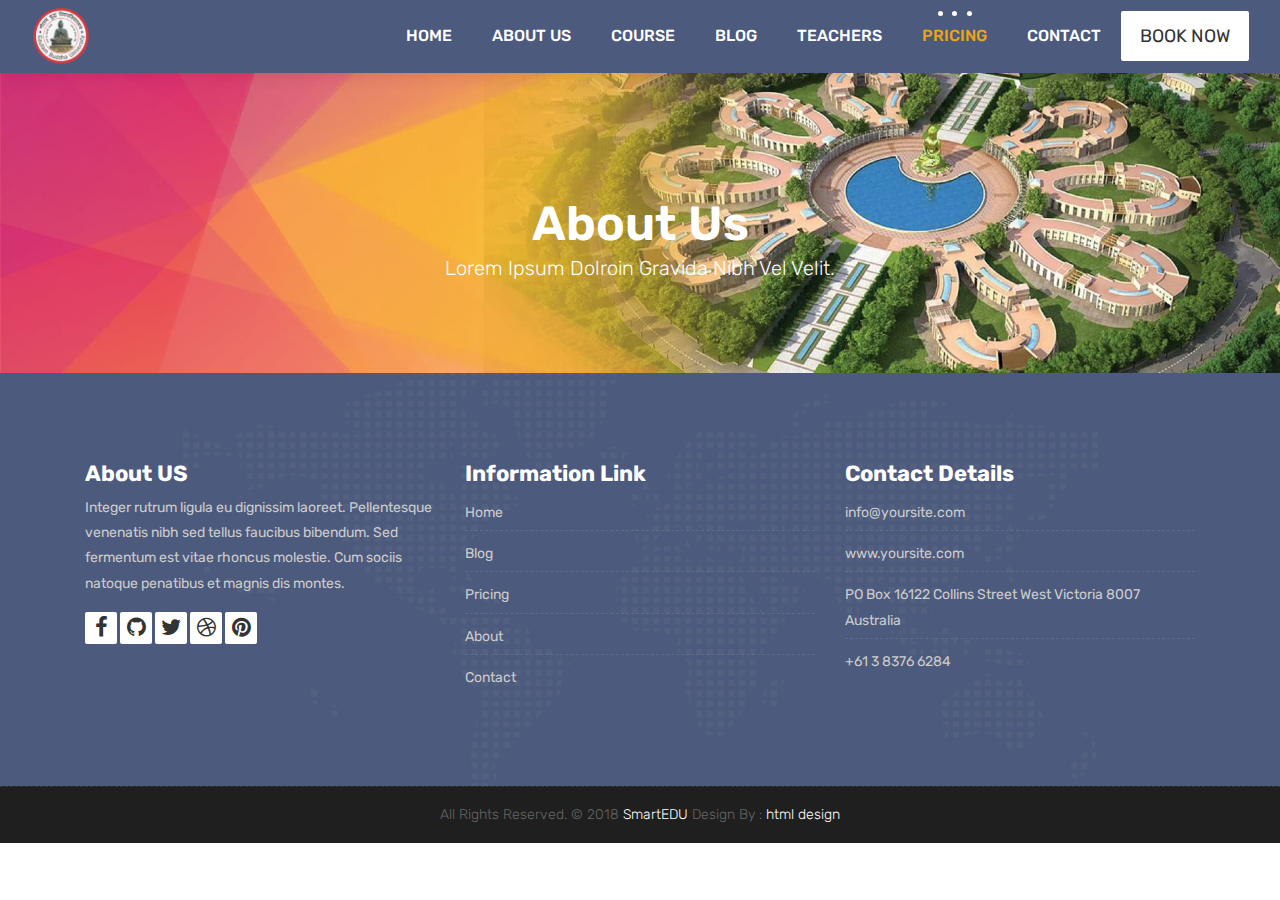
<file: about_gbu.html>
<!DOCTYPE html>
<html lang="en">

    <!-- Basic -->
    <meta charset="utf-8">
    <meta http-equiv="X-UA-Compatible" content="IE=edge">   
   
    <!-- Mobile Metas -->
    <meta name="viewport" content="width=device-width, initial-scale=1">
 
     <!-- Site Metas -->
    <title>SmartEDU - Education Responsive HTML5 Template</title>  
    <meta name="keywords" content="">
    <meta name="description" content="">
    <meta name="author" content="">

    <!-- Site Icons -->
    <link rel="shortcut icon" href="images/favicon.ico" type="image/x-icon" />
    <link rel="apple-touch-icon" href="images/apple-touch-icon.png">

    <!-- Bootstrap CSS -->
    <link rel="stylesheet" href="css/bootstrap.min.css">
    <!-- Site CSS -->
    <link rel="stylesheet" href="style.css">
    <!-- ALL VERSION CSS -->
    <link rel="stylesheet" href="css/versions.css">
    <!-- Responsive CSS -->
    <link rel="stylesheet" href="css/responsive.css">
    <!-- Custom CSS -->
    <link rel="stylesheet" href="css/custom.css">

    <!-- Modernizer for Portfolio -->
    <script src="js/modernizer.js"></script>

    <!--[if lt IE 9]>
      <script src="https://oss.maxcdn.com/libs/html5shiv/3.7.0/html5shiv.js"></script>
      <script src="https://oss.maxcdn.com/libs/respond.js/1.4.2/respond.min.js"></script>
    <![endif]-->

</head>
<body class="host_version"> 

	<!-- Modal -->
	<div class="modal fade" id="login" tabindex="-1" role="dialog" aria-labelledby="myModalLabel">
	  <div class="modal-dialog modal-dialog-centered modal-lg" role="document">
		<div class="modal-content">
			<div class="modal-header tit-up">
				<button type="button" class="close" data-dismiss="modal" aria-hidden="true">&times;</button>
				<h4 class="modal-title">Customer Login</h4>
			</div>
			<div class="modal-body customer-box">
				<!-- Nav tabs -->
				<ul class="nav nav-tabs">
					<li><a class="active" href="#Login" data-toggle="tab">Login</a></li>
					<li><a href="#Registration" data-toggle="tab">Registration</a></li>
				</ul>
				<!-- Tab panes -->
				<div class="tab-content">
					<div class="tab-pane active" id="Login">
						<form role="form" class="form-horizontal">
							<div class="form-group">
								<div class="col-sm-12">
									<input class="form-control" id="email1" placeholder="Name" type="text">
								</div>
							</div>
							<div class="form-group">
								<div class="col-sm-12">
									<input class="form-control" id="exampleInputPassword1" placeholder="Email" type="email">
								</div>
							</div>
							<div class="row">
								<div class="col-sm-10">
									<button type="submit" class="btn btn-light btn-radius btn-brd grd1">
										Submit
									</button>
									<a class="for-pwd" href="javascript:;">Forgot your password?</a>
								</div>
							</div>
						</form>
					</div>
					<div class="tab-pane" id="Registration">
						<form role="form" class="form-horizontal">
							<div class="form-group">
								<div class="col-sm-12">
									<input class="form-control" placeholder="Name" type="text">
								</div>
							</div>
							<div class="form-group">
								<div class="col-sm-12">
									<input class="form-control" id="email" placeholder="Email" type="email">
								</div>
							</div>
							<div class="form-group">
								<div class="col-sm-12">
									<input class="form-control" id="mobile" placeholder="Mobile" type="email">
								</div>
							</div>
							<div class="form-group">
								<div class="col-sm-12">
									<input class="form-control" id="password" placeholder="Password" type="password">
								</div>
							</div>
							<div class="row">							
								<div class="col-sm-10">
									<button type="button" class="btn btn-light btn-radius btn-brd grd1">
										Save &amp; Continue
									</button>
									<button type="button" class="btn btn-light btn-radius btn-brd grd1">
										Cancel</button>
								</div>
							</div>
						</form>
					</div>
				</div>
			</div>
		</div>
	  </div>
	</div>

    <!-- LOADER -->
	<div id="preloader">
		<div class="loader-container">
			<div class="progress-br float shadow">
				<div class="progress__item"></div>
			</div>
		</div>
	</div>
	<!-- END LOADER -->	

    <!-- Start header -->
	<header class="top-navbar">
		<nav class="navbar navbar-expand-lg navbar-light bg-light">
			<div class="container-fluid">
				<a class="navbar-brand" href="index.html">
					<img src="images/logo.png" width="60px" alt="" />
				</a>
				<button class="navbar-toggler" type="button" data-toggle="collapse" data-target="#navbars-host" aria-controls="navbars-rs-food" aria-expanded="false" aria-label="Toggle navigation">
					<span class="icon-bar"></span>
                    <span class="icon-bar"></span>
                    <span class="icon-bar"></span>
				</button>
				<div class="collapse navbar-collapse" id="navbars-host">
					<ul class="navbar-nav ml-auto">
						<li class="nav-item"><a class="nav-link" href="index.html">Home</a></li>
						<li class="nav-item"><a class="nav-link" href="about.html">About Us</a></li>
						<li class="nav-item dropdown">
							<a class="nav-link dropdown-toggle" href="#" id="dropdown-a" data-toggle="dropdown">Course </a>
							<div class="dropdown-menu" aria-labelledby="dropdown-a">
								<a class="dropdown-item" href="course-grid-2.html">Course Grid 2 </a>
								<a class="dropdown-item" href="course-grid-3.html">Course Grid 3 </a>
								<a class="dropdown-item" href="course-grid-4.html">Course Grid 4 </a>
							</div>
						</li>
						<li class="nav-item dropdown">
							<a class="nav-link dropdown-toggle" href="#" id="dropdown-a" data-toggle="dropdown">Blog </a>
							<div class="dropdown-menu" aria-labelledby="dropdown-a">
								<a class="dropdown-item" href="blog.html">Blog </a>
								<a class="dropdown-item" href="blog-single.html">Blog single </a>
							</div>
						</li>
						<li class="nav-item"><a class="nav-link" href="teachers.html">Teachers</a></li>
						<li class="nav-item active"><a class="nav-link" href="pricing.html">Pricing</a></li>
						<li class="nav-item"><a class="nav-link" href="contact.html">Contact</a></li>
					</ul>
					<ul class="nav navbar-nav navbar-right">
                        <li><a class="hover-btn-new log" href="#" data-toggle="modal" data-target="#login"><span>Book Now</span></a></li>
                    </ul>
				</div>
			</div>
		</nav>
	</header>
	<!-- End header -->
	
	<div class="all-title-box">
		<div class="container text-center">
			<h1>About Us<span class="m_1">Lorem Ipsum dolroin gravida nibh vel velit.</span></h1>
		</div>
	</div>
	
   


                       

    <footer class="footer">
        <div class="container">
            <div class="row">
                <div class="col-lg-4 col-md-4 col-xs-12">
                    <div class="widget clearfix">
                        <div class="widget-title">
                            <h3>About US</h3>
                        </div>
                        <p> Integer rutrum ligula eu dignissim laoreet. Pellentesque venenatis nibh sed tellus faucibus bibendum. Sed fermentum est vitae rhoncus molestie. Cum sociis natoque penatibus et magnis dis montes.</p>
                        <div class="footer-right">
							<ul class="footer-links-soi">
								<li><a href="#"><i class="fa fa-facebook"></i></a></li>
								<li><a href="#"><i class="fa fa-github"></i></a></li>
								<li><a href="#"><i class="fa fa-twitter"></i></a></li>
								<li><a href="#"><i class="fa fa-dribbble"></i></a></li>
								<li><a href="#"><i class="fa fa-pinterest"></i></a></li>
							</ul><!-- end links -->
						</div>
                    </div><!-- end clearfix -->
                </div><!-- end col -->

				<div class="col-lg-4 col-md-4 col-xs-12">
                    <div class="widget clearfix">
                        <div class="widget-title">
                            <h3>Information Link</h3>
                        </div>
                        <ul class="footer-links">
                            <li><a href="#">Home</a></li>
                            <li><a href="#">Blog</a></li>
                            <li><a href="#">Pricing</a></li>
							<li><a href="#">About</a></li>
							<li><a href="#">Contact</a></li>
                        </ul><!-- end links -->
                    </div><!-- end clearfix -->
                </div><!-- end col -->
				
                <div class="col-lg-4 col-md-4 col-xs-12">
                    <div class="widget clearfix">
                        <div class="widget-title">
                            <h3>Contact Details</h3>
                        </div>

                        <ul class="footer-links">
                            <li><a href="mailto:#">info@yoursite.com</a></li>
                            <li><a href="#">www.yoursite.com</a></li>
                            <li>PO Box 16122 Collins Street West Victoria 8007 Australia</li>
                            <li>+61 3 8376 6284</li>
                        </ul><!-- end links -->
                    </div><!-- end clearfix -->
                </div><!-- end col -->
				
            </div><!-- end row -->
        </div><!-- end container -->
    </footer><!-- end footer -->

    <div class="copyrights">
        <div class="container">
            <div class="footer-distributed">
                <div class="footer-center">                   
                    <p class="footer-company-name">All Rights Reserved. &copy; 2018 <a href="#">SmartEDU</a> Design By : <a href="https://html.design/">html design</a></p>
                </div>
            </div>
        </div><!-- end container -->
    </div><!-- end copyrights -->

    <a href="#" id="scroll-to-top" class="dmtop global-radius"><i class="fa fa-angle-up"></i></a>

    <!-- ALL JS FILES -->
    <script src="js/all.js"></script>
    <!-- ALL PLUGINS -->
    <script src="js/custom.js"></script>

</body>
</html>
</file>
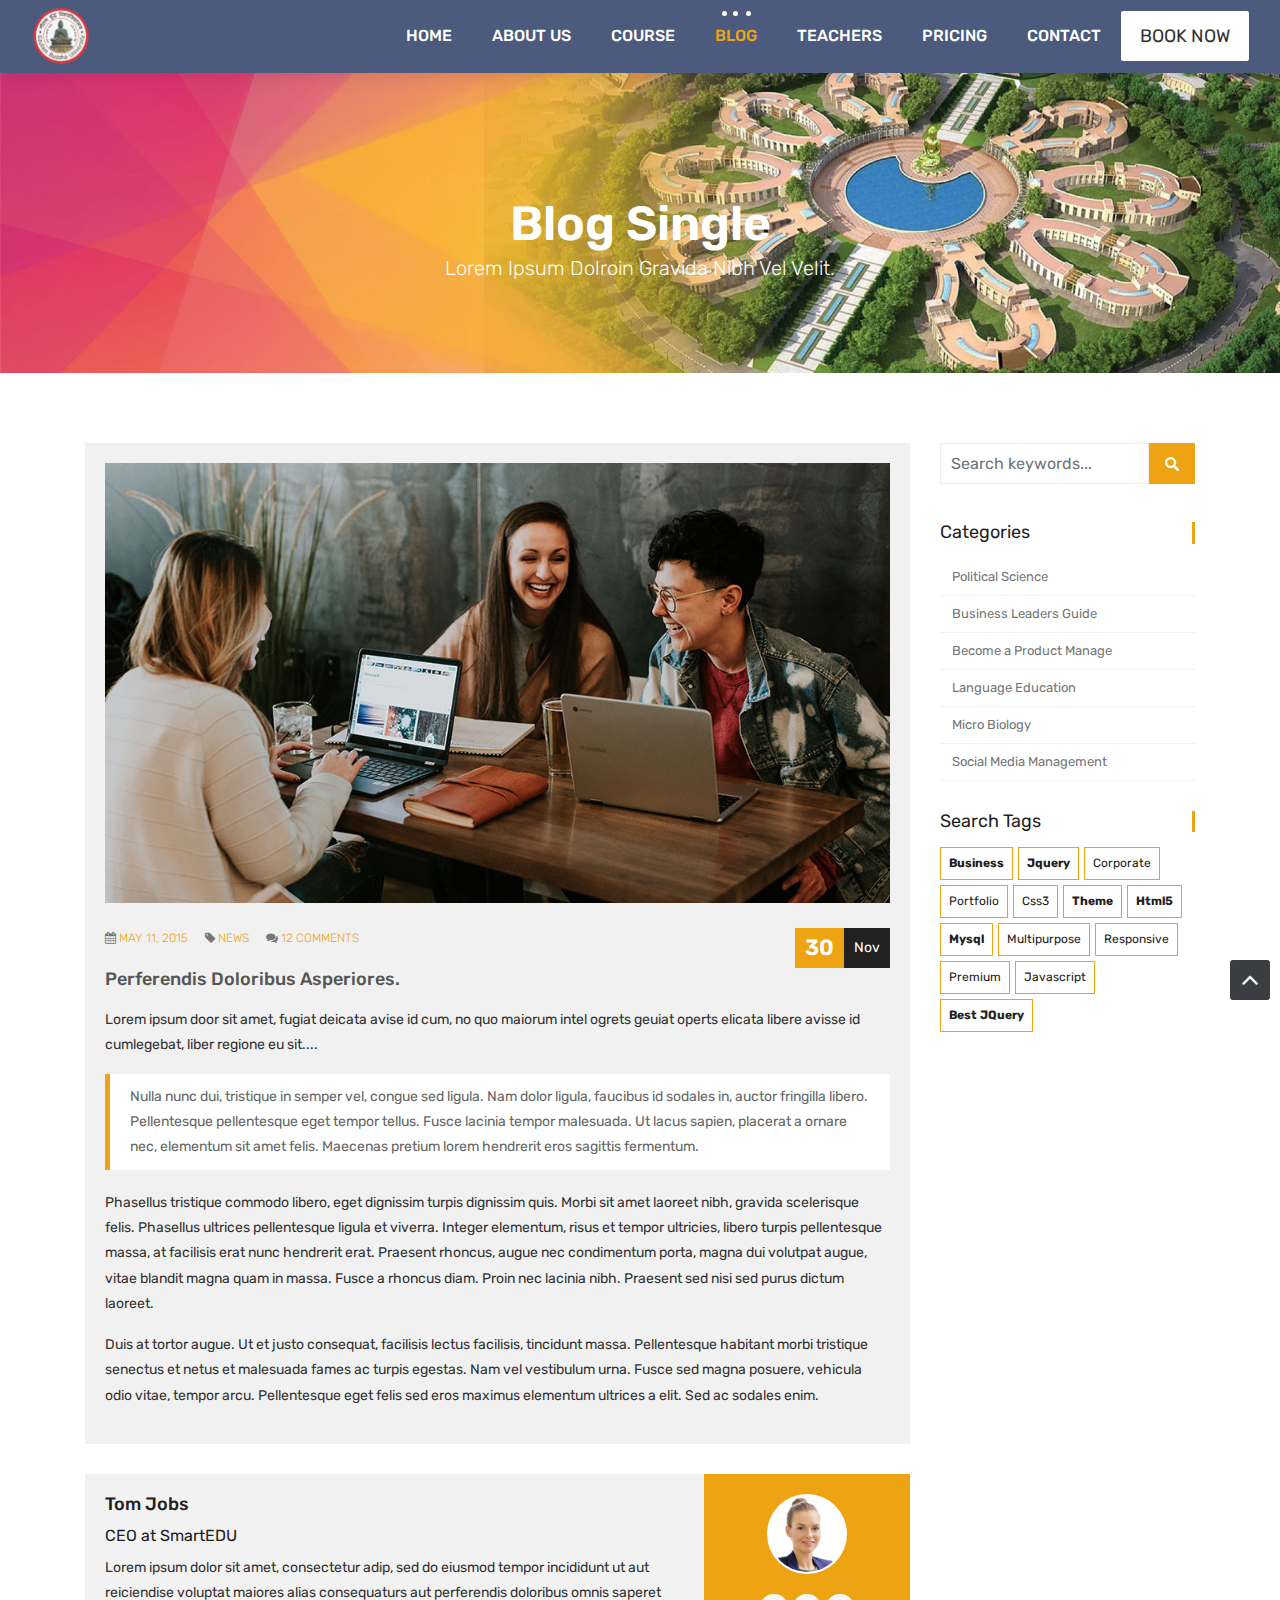
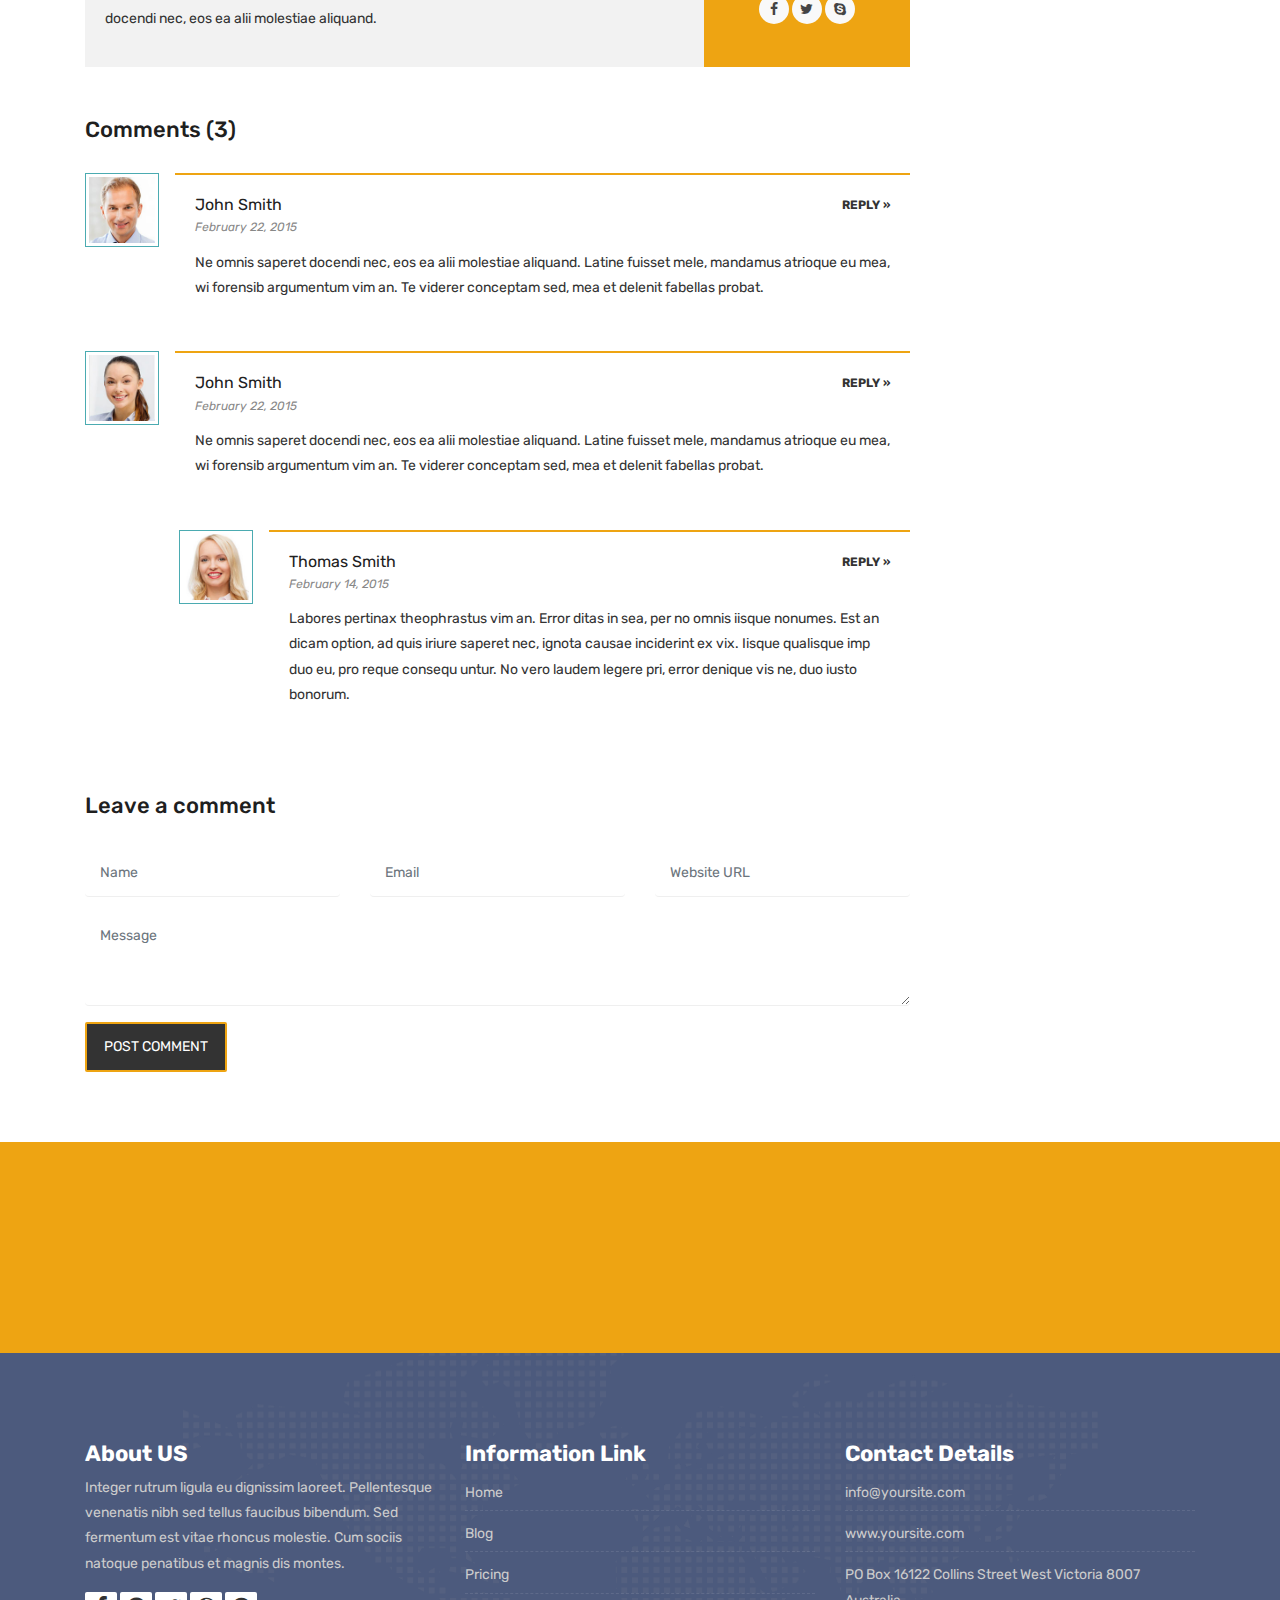
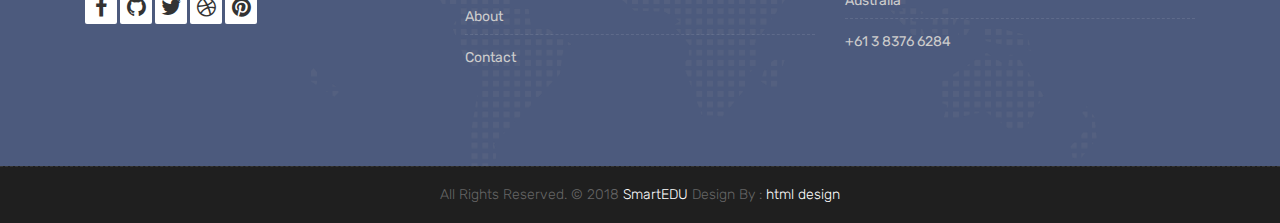
<file: blog-single.html>
<!DOCTYPE html>
<html lang="en">

    <!-- Basic -->
    <meta charset="utf-8">
    <meta http-equiv="X-UA-Compatible" content="IE=edge">   
   
    <!-- Mobile Metas -->
    <meta name="viewport" content="width=device-width, initial-scale=1">
 
     <!-- Site Metas -->
    <title>SmartEDU - Education Responsive HTML5 Template</title>  
    <meta name="keywords" content="">
    <meta name="description" content="">
    <meta name="author" content="">

    <!-- Site Icons -->
    <link rel="shortcut icon" href="images/favicon.ico" type="image/x-icon" />
    <link rel="apple-touch-icon" href="images/apple-touch-icon.png">

    <!-- Bootstrap CSS -->
    <link rel="stylesheet" href="css/bootstrap.min.css">
    <!-- Site CSS -->
    <link rel="stylesheet" href="style.css">
    <!-- ALL VERSION CSS -->
    <link rel="stylesheet" href="css/versions.css">
    <!-- Responsive CSS -->
    <link rel="stylesheet" href="css/responsive.css">
    <!-- Custom CSS -->
    <link rel="stylesheet" href="css/custom.css">

    <!-- Modernizer for Portfolio -->
    <script src="js/modernizer.js"></script>

    <!--[if lt IE 9]>
      <script src="https://oss.maxcdn.com/libs/html5shiv/3.7.0/html5shiv.js"></script>
      <script src="https://oss.maxcdn.com/libs/respond.js/1.4.2/respond.min.js"></script>
    <![endif]-->

</head>
<body class="host_version"> 

	<!-- Modal -->
	<div class="modal fade" id="login" tabindex="-1" role="dialog" aria-labelledby="myModalLabel">
	  <div class="modal-dialog modal-dialog-centered modal-lg" role="document">
		<div class="modal-content">
			<div class="modal-header tit-up">
				<button type="button" class="close" data-dismiss="modal" aria-hidden="true">&times;</button>
				<h4 class="modal-title">Customer Login</h4>
			</div>
			<div class="modal-body customer-box">
				<!-- Nav tabs -->
				<ul class="nav nav-tabs">
					<li><a class="active" href="#Login" data-toggle="tab">Login</a></li>
					<li><a href="#Registration" data-toggle="tab">Registration</a></li>
				</ul>
				<!-- Tab panes -->
				<div class="tab-content">
					<div class="tab-pane active" id="Login">
						<form role="form" class="form-horizontal">
							<div class="form-group">
								<div class="col-sm-12">
									<input class="form-control" id="email1" placeholder="Name" type="text">
								</div>
							</div>
							<div class="form-group">
								<div class="col-sm-12">
									<input class="form-control" id="exampleInputPassword1" placeholder="Email" type="email">
								</div>
							</div>
							<div class="row">
								<div class="col-sm-10">
									<button type="submit" class="btn btn-light btn-radius btn-brd grd1">
										Submit
									</button>
									<a class="for-pwd" href="javascript:;">Forgot your password?</a>
								</div>
							</div>
						</form>
					</div>
					<div class="tab-pane" id="Registration">
						<form role="form" class="form-horizontal">
							<div class="form-group">
								<div class="col-sm-12">
									<input class="form-control" placeholder="Name" type="text">
								</div>
							</div>
							<div class="form-group">
								<div class="col-sm-12">
									<input class="form-control" id="email" placeholder="Email" type="email">
								</div>
							</div>
							<div class="form-group">
								<div class="col-sm-12">
									<input class="form-control" id="mobile" placeholder="Mobile" type="email">
								</div>
							</div>
							<div class="form-group">
								<div class="col-sm-12">
									<input class="form-control" id="password" placeholder="Password" type="password">
								</div>
							</div>
							<div class="row">							
								<div class="col-sm-10">
									<button type="button" class="btn btn-light btn-radius btn-brd grd1">
										Save &amp; Continue
									</button>
									<button type="button" class="btn btn-light btn-radius btn-brd grd1">
										Cancel</button>
								</div>
							</div>
						</form>
					</div>
				</div>
			</div>
		</div>
	  </div>
	</div>

    <!-- LOADER -->
	<div id="preloader">
		<div class="loader-container">
			<div class="progress-br float shadow">
				<div class="progress__item"></div>
			</div>
		</div>
	</div>
	<!-- END LOADER -->	

    <!-- Start header -->
	<header class="top-navbar">
		<nav class="navbar navbar-expand-lg navbar-light bg-light">
			<div class="container-fluid">
				<a class="navbar-brand" href="index.html">
					<img src="images/logo.png" width="60px" alt="" />
				</a>
				<button class="navbar-toggler" type="button" data-toggle="collapse" data-target="#navbars-host" aria-controls="navbars-rs-food" aria-expanded="false" aria-label="Toggle navigation">
					<span class="icon-bar"></span>
                    <span class="icon-bar"></span>
                    <span class="icon-bar"></span>
				</button>
				<div class="collapse navbar-collapse" id="navbars-host">
					<ul class="navbar-nav ml-auto">
						<li class="nav-item"><a class="nav-link" href="index.html">Home</a></li>
						<li class="nav-item"><a class="nav-link" href="about.html">About Us</a></li>
						<li class="nav-item dropdown">
							<a class="nav-link dropdown-toggle" href="#" id="dropdown-a" data-toggle="dropdown">Course </a>
							<div class="dropdown-menu" aria-labelledby="dropdown-a">
								<a class="dropdown-item" href="course-grid-2.html">Course Grid 2 </a>
								<a class="dropdown-item" href="course-grid-3.html">Course Grid 3 </a>
								<a class="dropdown-item" href="course-grid-4.html">Course Grid 4 </a>
							</div>
						</li>
						<li class="nav-item active dropdown">
							<a class="nav-link dropdown-toggle" href="#" id="dropdown-a" data-toggle="dropdown">Blog </a>
							<div class="dropdown-menu" aria-labelledby="dropdown-a">
								<a class="dropdown-item" href="blog.html">Blog </a>
								<a class="dropdown-item" href="blog-single.html">Blog single </a>
							</div>
						</li>
						<li class="nav-item"><a class="nav-link" href="teachers.html">Teachers</a></li>
						<li class="nav-item"><a class="nav-link" href="pricing.html">Pricing</a></li>
						<li class="nav-item"><a class="nav-link" href="contact.html">Contact</a></li>
					</ul>
					<ul class="nav navbar-nav navbar-right">
                        <li><a class="hover-btn-new log" href="#" data-toggle="modal" data-target="#login"><span>Book Now</span></a></li>
                    </ul>
				</div>
			</div>
		</nav>
	</header>
	<!-- End header -->
	
	<div class="all-title-box">
		<div class="container text-center">
			<h1>Blog Single<span class="m_1">Lorem Ipsum dolroin gravida nibh vel velit.</span></h1>
		</div>
	</div>
	
    <div id="overviews" class="section wb">
        <div class="container">
            <div class="row"> 
                <div class="col-lg-9 blog-post-single">
                    <div class="blog-item">
						<div class="image-blog">
							<img src="images/blog_single.jpg" alt="" class="img-fluid">
						</div>
						<div class="post-content">
							<div class="post-date">
								<span class="day">30</span>
								<span class="month">Nov</span>
							</div>
							<div class="meta-info-blog">
								<span><i class="fa fa-calendar"></i> <a href="#">May 11, 2015</a> </span>
								<span><i class="fa fa-tag"></i>  <a href="#">News</a> </span>
								<span><i class="fa fa-comments"></i> <a href="#">12 Comments</a></span>
							</div>
							<div class="blog-title">
								<h2><a href="#" title="">perferendis doloribus asperiores.</a></h2>
							</div>
							<div class="blog-desc">
								<p>Lorem ipsum door sit amet, fugiat deicata avise id cum, no quo maiorum intel ogrets geuiat operts elicata libere avisse id cumlegebat, liber regione eu sit.... </p>
								<blockquote class="default">
									Nulla nunc dui, tristique in semper vel, congue sed ligula. Nam dolor ligula, faucibus id sodales in, auctor fringilla libero. Pellentesque pellentesque eget tempor tellus. Fusce lacinia tempor malesuada. Ut lacus sapien, placerat a ornare nec, elementum sit amet felis. Maecenas pretium lorem hendrerit eros sagittis fermentum.
								</blockquote>
								<p>Phasellus tristique commodo libero, eget dignissim turpis dignissim quis. Morbi sit amet laoreet nibh, gravida scelerisque felis. Phasellus ultrices pellentesque ligula et viverra. Integer elementum, risus et tempor ultricies, libero turpis pellentesque massa, at facilisis erat nunc hendrerit erat. Praesent rhoncus, augue nec condimentum porta, magna dui volutpat augue, vitae blandit magna quam in massa. Fusce a rhoncus diam. Proin nec lacinia nibh. Praesent sed nisi sed purus dictum laoreet.</p>
								<p>Duis at tortor augue. Ut et justo consequat, facilisis lectus facilisis, tincidunt massa. Pellentesque habitant morbi tristique senectus et netus et malesuada fames ac turpis egestas. Nam vel vestibulum urna. Fusce sed magna posuere, vehicula odio vitae, tempor arcu. Pellentesque eget felis sed eros maximus elementum ultrices a elit. Sed ac sodales enim.</p>
							</div>							
						</div>
					</div>
					
					<div class="blog-author">
						<div class="author-bio">
							<h3 class="author_name"><a href="#">Tom Jobs</a></h3>
							<h5>CEO at <a href="#">SmartEDU</a></h5>
							<p class="author_det">
								Lorem ipsum dolor sit amet, consectetur adip, sed do eiusmod tempor incididunt  ut aut reiciendise voluptat maiores alias consequaturs aut perferendis doloribus omnis saperet docendi nec, eos ea alii molestiae aliquand.
							</p>
						</div>
						<div class="author-desc">
							<img src="images/author.jpg" alt="about author">
							<ul class="author-social">
								<li><a href="#"><i class="fa fa-facebook"></i></a></li>
								<li><a href="#"><i class="fa fa-twitter"></i></a></li>
								<li><a href="#"><i class="fa fa-skype"></i></a></li>
							</ul>
						</div>
					</div>
					
					<div class="blog-comments">
						<h4>Comments (3)</h4>
						<div id="comment-blog">
							<ul class="comment-list">
								<li class="comment">
									<div class="avatar"><img alt="" src="images/avatar-01.jpg" class="avatar"></div>
									<div class="comment-container">
										<h5 class="comment-author"><a href="#">John Smith</a></h5>
										<div class="comment-meta">
											<a href="#" class="comment-date link-style1">February 22, 2015</a>
											<a class="comment-reply-link link-style3" href="#respond">Reply »</a>
										</div>
										<div class="comment-body">
											<p>Ne omnis saperet docendi nec, eos ea alii molestiae aliquand. Latine fuisset mele, mandamus atrioque eu mea, wi forensib argumentum vim an. Te viderer conceptam sed, mea et delenit fabellas probat.</p>
										</div>
									</div>
								</li>
								<li class="comment">
									<div class="avatar"><img alt="" src="images/avatar-02.jpg" class="avatar"></div>
									<div class="comment-container">
										<h5 class="comment-author"><a href="#">John Smith</a></h5>
										<div class="comment-meta">
											<a href="#" class="comment-date link-style1">February 22, 2015</a>
											<a class="comment-reply-link link-style3" href="#respond">Reply »</a>
										</div>
										<div class="comment-body">
											<p>Ne omnis saperet docendi nec, eos ea alii molestiae aliquand. Latine fuisset mele, mandamus atrioque eu mea, wi forensib argumentum vim an. Te viderer conceptam sed, mea et delenit fabellas probat.</p>
										</div>
									</div>
									<ul class="children">
										<li class="comment">
											<div class="avatar"><img alt="" src="images/avatar-03.jpg" class="avatar"></div>
											<div class="comment-container">
												<h5 class="comment-author"><a href="#">Thomas Smith</a></h5>
												<div class="comment-meta"><a href="#" class="comment-date link-style1">February 14, 2015</a><a class="comment-reply-link link-style3" href="#respond">Reply »</a></div>
												<div class="comment-body">
													<p>Labores pertinax theophrastus vim an. Error ditas in sea, per no omnis iisque nonumes. Est an dicam option, ad quis iriure saperet nec, ignota causae inciderint ex vix. Iisque qualisque imp duo eu, pro reque consequ untur. No vero laudem legere pri, error denique vis ne, duo iusto bonorum.</p>
												</div>
											</div>
										</li>
									</ul>
								</li>
							</ul>
						</div>
					</div>
					<div class="comments-form">
						<h4>Leave a comment</h4>
						<div class="comment-form-main">
							<form action="#">
								<div class="row">
									<div class="col-md-4">
										<div class="form-group">
											<input class="form-control" name="commenter-name" placeholder="Name" id="commenter-name" type="text">
										</div>
									</div>
									<div class="col-md-4">
										<div class="form-group">
											<input class="form-control" name="commenter-email" placeholder="Email" id="commenter-email" type="text">
										</div>
									</div>
									<div class="col-md-4">
										<div class="form-group">
											<input class="form-control" name="commenter-url" placeholder="Website URL" id="commenter-url" type="text">
										</div>
									</div>
									<div class="col-md-12">
										<div class="form-group">
											<textarea class="form-control" name="commenter-message" placeholder="Message" id="commenter-message" cols="30" rows="2"></textarea>
										</div>
									</div>
									<div class="col-md-12 post-btn">
										<button class="hover-btn-new orange"><span>Post Comment</span></button>
									</div>
								</div>
							</form>
						</div>
					</div>
					
                </div><!-- end col -->
				<div class="col-lg-3 col-12 right-single">
					<div class="widget-search">
						<div class="site-search-area">
							<form method="get" id="site-searchform" action="#">
								<div>
									<input class="input-text form-control" name="search-k" id="search-k" placeholder="Search keywords..." type="text">
									<input id="searchsubmit" value="Search" type="submit">
								</div>
							</form>
						</div>
					</div>
					<div class="widget-categories">
						<h3 class="widget-title">Categories</h3>
						<ul>
							<li><a href="#">Political Science</a></li>
							<li><a href="#">Business Leaders Guide</a></li>
							<li><a href="#">Become a Product Manage</a></li>
							<li><a href="#">Language Education</a></li>
							<li><a href="#">Micro Biology</a></li>
							<li><a href="#">Social Media Management</a></li>
						</ul>
					</div>
					<div class="widget-tags">
						<h3 class="widget-title">Search Tags</h3>
						<ul class="tags">
							<li><a href="#"><b>business</b></a></li>
							<li><a href="#"><b>jquery</b></a></li>
							<li><a href="#">corporate</a></li>
							<li><a href="#">portfolio</a></li>
							<li><a href="#">css3</a></li>
							<li><a href="#"><b>theme</b></a></li>
							<li><a href="#"><b>html5</b></a></li>
							<li><a href="#"><b>mysql</b></a></li>
							<li><a href="#">multipurpose</a></li>
							<li><a href="#">responsive</a></li>
							<li><a href="#">premium</a></li>
							<li><a href="#">javascript</a></li>
							<li><a href="#"><b>Best jQuery</b></a></li>
						</ul>
					</div>
				</div>
            </div><!-- end row -->
        </div><!-- end container -->
    </div><!-- end section -->

    <div class="parallax section dbcolor">
        <div class="container">
            <div class="row logos">
                <div class="col-md-2 col-sm-2 col-xs-6 wow fadeInUp">
                    <a href="#"><img src="images/logo_01.png" alt="" class="img-repsonsive"></a>
                </div>
                <div class="col-md-2 col-sm-2 col-xs-6 wow fadeInUp">
                    <a href="#"><img src="images/logo_02.png" alt="" class="img-repsonsive"></a>
                </div>
                <div class="col-md-2 col-sm-2 col-xs-6 wow fadeInUp">
                    <a href="#"><img src="images/logo_03.png" alt="" class="img-repsonsive"></a>
                </div>
                <div class="col-md-2 col-sm-2 col-xs-6 wow fadeInUp">
                    <a href="#"><img src="images/logo_04.png" alt="" class="img-repsonsive"></a>
                </div>
                <div class="col-md-2 col-sm-2 col-xs-6 wow fadeInUp">
                    <a href="#"><img src="images/logo_05.png" alt="" class="img-repsonsive"></a>
                </div>
                <div class="col-md-2 col-sm-2 col-xs-6 wow fadeInUp">
                    <a href="#"><img src="images/logo_06.png" alt="" class="img-repsonsive"></a>
                </div>
            </div><!-- end row -->
        </div><!-- end container -->
    </div><!-- end section -->

    <footer class="footer">
        <div class="container">
            <div class="row">
                <div class="col-lg-4 col-md-4 col-xs-12">
                    <div class="widget clearfix">
                        <div class="widget-title">
                            <h3>About US</h3>
                        </div>
                        <p> Integer rutrum ligula eu dignissim laoreet. Pellentesque venenatis nibh sed tellus faucibus bibendum. Sed fermentum est vitae rhoncus molestie. Cum sociis natoque penatibus et magnis dis montes.</p>
                        <div class="footer-right">
							<ul class="footer-links-soi">
								<li><a href="#"><i class="fa fa-facebook"></i></a></li>
								<li><a href="#"><i class="fa fa-github"></i></a></li>
								<li><a href="#"><i class="fa fa-twitter"></i></a></li>
								<li><a href="#"><i class="fa fa-dribbble"></i></a></li>
								<li><a href="#"><i class="fa fa-pinterest"></i></a></li>
							</ul><!-- end links -->
						</div>
                    </div><!-- end clearfix -->
                </div><!-- end col -->

				<div class="col-lg-4 col-md-4 col-xs-12">
                    <div class="widget clearfix">
                        <div class="widget-title">
                            <h3>Information Link</h3>
                        </div>
                        <ul class="footer-links">
                            <li><a href="#">Home</a></li>
                            <li><a href="#">Blog</a></li>
                            <li><a href="#">Pricing</a></li>
							<li><a href="#">About</a></li>
							<li><a href="#">Contact</a></li>
                        </ul><!-- end links -->
                    </div><!-- end clearfix -->
                </div><!-- end col -->
				
                <div class="col-lg-4 col-md-4 col-xs-12">
                    <div class="widget clearfix">
                        <div class="widget-title">
                            <h3>Contact Details</h3>
                        </div>

                        <ul class="footer-links">
                            <li><a href="mailto:#">info@yoursite.com</a></li>
                            <li><a href="#">www.yoursite.com</a></li>
                            <li>PO Box 16122 Collins Street West Victoria 8007 Australia</li>
                            <li>+61 3 8376 6284</li>
                        </ul><!-- end links -->
                    </div><!-- end clearfix -->
                </div><!-- end col -->
				
            </div><!-- end row -->
        </div><!-- end container -->
    </footer><!-- end footer -->

    <div class="copyrights">
        <div class="container">
            <div class="footer-distributed">
                <div class="footer-center">                   
                    <p class="footer-company-name">All Rights Reserved. &copy; 2018 <a href="#">SmartEDU</a> Design By : <a href="https://html.design/">html design</a></p>
                </div>
            </div>
        </div><!-- end container -->
    </div><!-- end copyrights -->

    <a href="#" id="scroll-to-top" class="dmtop global-radius"><i class="fa fa-angle-up"></i></a>

    <!-- ALL JS FILES -->
    <script src="js/all.js"></script>
    <!-- ALL PLUGINS -->
    <script src="js/custom.js"></script>

</body>
</html>
</file>
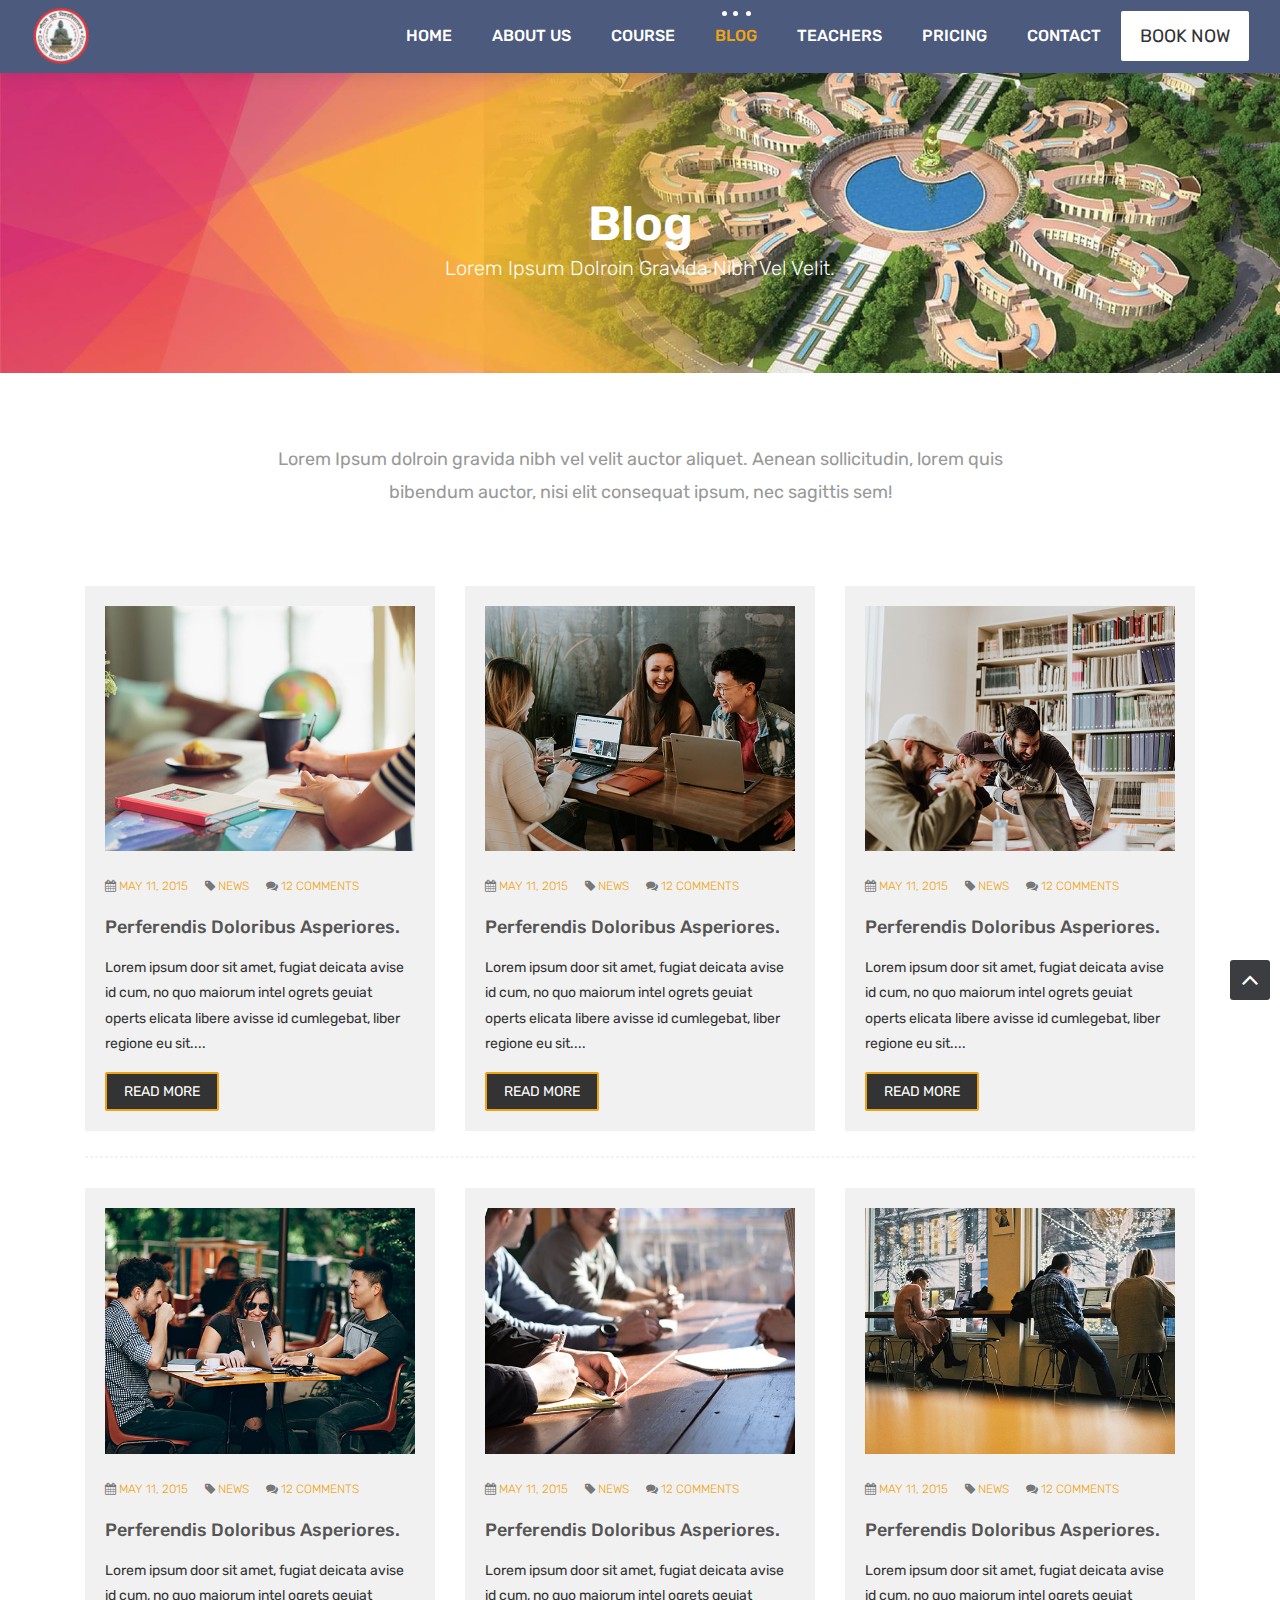
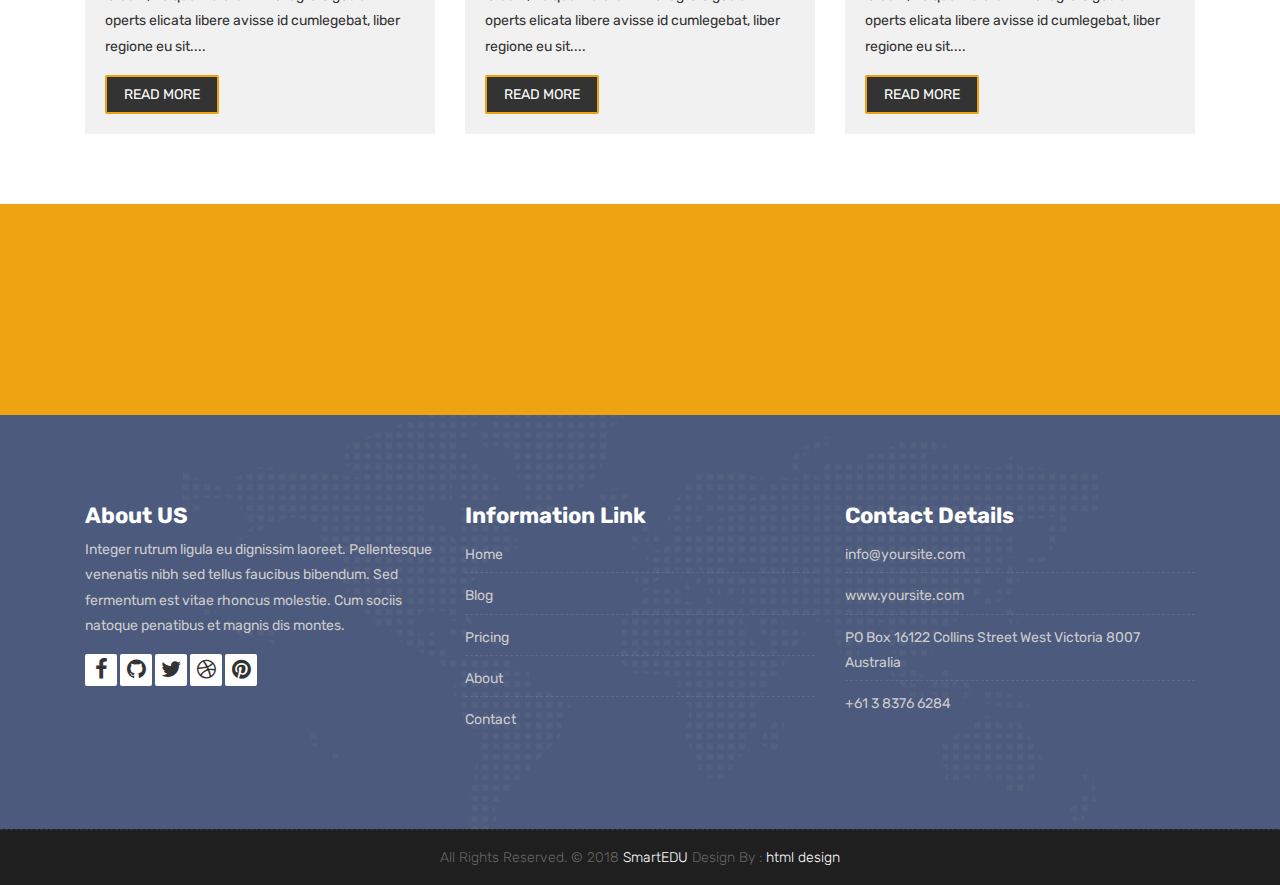
<file: blog.html>
<!DOCTYPE html>
<html lang="en">

    <!-- Basic -->
    <meta charset="utf-8">
    <meta http-equiv="X-UA-Compatible" content="IE=edge">   
   
    <!-- Mobile Metas -->
    <meta name="viewport" content="width=device-width, initial-scale=1">
 
     <!-- Site Metas -->
    <title>SmartEDU - Education Responsive HTML5 Template</title>  
    <meta name="keywords" content="">
    <meta name="description" content="">
    <meta name="author" content="">

    <!-- Site Icons -->
    <link rel="shortcut icon" href="images/favicon.ico" type="image/x-icon" />
    <link rel="apple-touch-icon" href="images/apple-touch-icon.png">

    <!-- Bootstrap CSS -->
    <link rel="stylesheet" href="css/bootstrap.min.css">
    <!-- Site CSS -->
    <link rel="stylesheet" href="style.css">
    <!-- ALL VERSION CSS -->
    <link rel="stylesheet" href="css/versions.css">
    <!-- Responsive CSS -->
    <link rel="stylesheet" href="css/responsive.css">
    <!-- Custom CSS -->
    <link rel="stylesheet" href="css/custom.css">

    <!-- Modernizer for Portfolio -->
    <script src="js/modernizer.js"></script>

    <!--[if lt IE 9]>
      <script src="https://oss.maxcdn.com/libs/html5shiv/3.7.0/html5shiv.js"></script>
      <script src="https://oss.maxcdn.com/libs/respond.js/1.4.2/respond.min.js"></script>
    <![endif]-->

</head>
<body class="host_version"> 

	<!-- Modal -->
	<div class="modal fade" id="login" tabindex="-1" role="dialog" aria-labelledby="myModalLabel">
	  <div class="modal-dialog modal-dialog-centered modal-lg" role="document">
		<div class="modal-content">
			<div class="modal-header tit-up">
				<button type="button" class="close" data-dismiss="modal" aria-hidden="true">&times;</button>
				<h4 class="modal-title">Customer Login</h4>
			</div>
			<div class="modal-body customer-box">
				<!-- Nav tabs -->
				<ul class="nav nav-tabs">
					<li><a class="active" href="#Login" data-toggle="tab">Login</a></li>
					<li><a href="#Registration" data-toggle="tab">Registration</a></li>
				</ul>
				<!-- Tab panes -->
				<div class="tab-content">
					<div class="tab-pane active" id="Login">
						<form role="form" class="form-horizontal">
							<div class="form-group">
								<div class="col-sm-12">
									<input class="form-control" id="email1" placeholder="Name" type="text">
								</div>
							</div>
							<div class="form-group">
								<div class="col-sm-12">
									<input class="form-control" id="exampleInputPassword1" placeholder="Email" type="email">
								</div>
							</div>
							<div class="row">
								<div class="col-sm-10">
									<button type="submit" class="btn btn-light btn-radius btn-brd grd1">
										Submit
									</button>
									<a class="for-pwd" href="javascript:;">Forgot your password?</a>
								</div>
							</div>
						</form>
					</div>
					<div class="tab-pane" id="Registration">
						<form role="form" class="form-horizontal">
							<div class="form-group">
								<div class="col-sm-12">
									<input class="form-control" placeholder="Name" type="text">
								</div>
							</div>
							<div class="form-group">
								<div class="col-sm-12">
									<input class="form-control" id="email" placeholder="Email" type="email">
								</div>
							</div>
							<div class="form-group">
								<div class="col-sm-12">
									<input class="form-control" id="mobile" placeholder="Mobile" type="email">
								</div>
							</div>
							<div class="form-group">
								<div class="col-sm-12">
									<input class="form-control" id="password" placeholder="Password" type="password">
								</div>
							</div>
							<div class="row">							
								<div class="col-sm-10">
									<button type="button" class="btn btn-light btn-radius btn-brd grd1">
										Save &amp; Continue
									</button>
									<button type="button" class="btn btn-light btn-radius btn-brd grd1">
										Cancel</button>
								</div>
							</div>
						</form>
					</div>
				</div>
			</div>
		</div>
	  </div>
	</div>

    <!-- LOADER -->
	<div id="preloader">
		<div class="loader-container">
			<div class="progress-br float shadow">
				<div class="progress__item"></div>
			</div>
		</div>
	</div>
	<!-- END LOADER -->	

    <!-- Start header -->
	<header class="top-navbar">
		<nav class="navbar navbar-expand-lg navbar-light bg-light">
			<div class="container-fluid">
				<a class="navbar-brand" href="index.html">
					<img src="images/logo.png" width="60px" alt="" />
				</a>
				<button class="navbar-toggler" type="button" data-toggle="collapse" data-target="#navbars-host" aria-controls="navbars-rs-food" aria-expanded="false" aria-label="Toggle navigation">
					<span class="icon-bar"></span>
                    <span class="icon-bar"></span>
                    <span class="icon-bar"></span>
				</button>
				<div class="collapse navbar-collapse" id="navbars-host">
					<ul class="navbar-nav ml-auto">
						<li class="nav-item"><a class="nav-link" href="index.html">Home</a></li>
						<li class="nav-item"><a class="nav-link" href="about.html">About Us</a></li>
						<li class="nav-item dropdown">
							<a class="nav-link dropdown-toggle" href="#" id="dropdown-a" data-toggle="dropdown">Course </a>
							<div class="dropdown-menu" aria-labelledby="dropdown-a">
								<a class="dropdown-item" href="course-grid-2.html">Course Grid 2 </a>
								<a class="dropdown-item" href="course-grid-3.html">Course Grid 3 </a>
								<a class="dropdown-item" href="course-grid-4.html">Course Grid 4 </a>
							</div>
						</li>
						<li class="nav-item active dropdown">
							<a class="nav-link dropdown-toggle" href="#" id="dropdown-a" data-toggle="dropdown">Blog </a>
							<div class="dropdown-menu" aria-labelledby="dropdown-a">
								<a class="dropdown-item" href="blog.html">Blog </a>
								<a class="dropdown-item" href="blog-single.html">Blog single </a>
							</div>
						</li>
						<li class="nav-item"><a class="nav-link" href="teachers.html">Teachers</a></li>
						<li class="nav-item"><a class="nav-link" href="pricing.html">Pricing</a></li>
						<li class="nav-item"><a class="nav-link" href="contact.html">Contact</a></li>
					</ul>
					<ul class="nav navbar-nav navbar-right">
                        <li><a class="hover-btn-new log" href="#" data-toggle="modal" data-target="#login"><span>Book Now</span></a></li>
                    </ul>
				</div>
			</div>
		</nav>
	</header>
	<!-- End header -->
	
	<div class="all-title-box">
		<div class="container text-center">
			<h1>Blog<span class="m_1">Lorem Ipsum dolroin gravida nibh vel velit.</span></h1>
		</div>
	</div>
	
    <div id="overviews" class="section wb">
        <div class="container">
            <div class="section-title row text-center">
                <div class="col-md-8 offset-md-2">
                    <p class="lead">Lorem Ipsum dolroin gravida nibh vel velit auctor aliquet. Aenean sollicitudin, lorem quis bibendum auctor, nisi elit consequat ipsum, nec sagittis sem!</p>
                </div>
            </div><!-- end title -->

            <hr class="invis"> 

            <div class="row"> 
                <div class="col-lg-4 col-md-6 col-12">
                    <div class="blog-item">
						<div class="image-blog">
							<img src="images/blog_1.jpg" alt="" class="img-fluid">
						</div>
						<div class="meta-info-blog">
							<span><i class="fa fa-calendar"></i> <a href="#">May 11, 2015</a> </span>
                            <span><i class="fa fa-tag"></i>  <a href="#">News</a> </span>
                            <span><i class="fa fa-comments"></i> <a href="#">12 Comments</a></span>
						</div>
						<div class="blog-title">
							<h2><a href="#" title="">perferendis doloribus asperiores.</a></h2>
						</div>
						<div class="blog-desc">
							<p>Lorem ipsum door sit amet, fugiat deicata avise id cum, no quo maiorum intel ogrets geuiat operts elicata libere avisse id cumlegebat, liber regione eu sit.... </p>
						</div>
						<div class="blog-button">
							<a class="hover-btn-new orange" href="#"><span>Read More<span></a>
						</div>
					</div>
                </div><!-- end col -->

                <div class="col-lg-4 col-md-6 col-12">
                    <div class="blog-item">
						<div class="image-blog">
							<img src="images/blog_2.jpg" alt="" class="img-fluid">
						</div>
						<div class="meta-info-blog">
							<span><i class="fa fa-calendar"></i> <a href="#">May 11, 2015</a> </span>
                            <span><i class="fa fa-tag"></i>  <a href="#">News</a> </span>
                            <span><i class="fa fa-comments"></i> <a href="#">12 Comments</a></span>
						</div>
						<div class="blog-title">
							<h2><a href="#" title="">perferendis doloribus asperiores.</a></h2>
						</div>
						<div class="blog-desc">
							<p>Lorem ipsum door sit amet, fugiat deicata avise id cum, no quo maiorum intel ogrets geuiat operts elicata libere avisse id cumlegebat, liber regione eu sit.... </p>
						</div>
						<div class="blog-button">
							<a class="hover-btn-new orange" href="#"><span>Read More</span></a>
						</div>
					</div>
                </div><!-- end col -->

                <div class="col-lg-4 col-md-6 col-12">
                    <div class="blog-item">
						<div class="image-blog">
							<img src="images/blog_3.jpg" alt="" class="img-fluid">
						</div>
						<div class="meta-info-blog">
							<span><i class="fa fa-calendar"></i> <a href="#">May 11, 2015</a> </span>
                            <span><i class="fa fa-tag"></i>  <a href="#">News</a> </span>
                            <span><i class="fa fa-comments"></i> <a href="#">12 Comments</a></span>
						</div>
						<div class="blog-title">
							<h2><a href="#" title="">perferendis doloribus asperiores.</a></h2>
						</div>
						<div class="blog-desc">
							<p>Lorem ipsum door sit amet, fugiat deicata avise id cum, no quo maiorum intel ogrets geuiat operts elicata libere avisse id cumlegebat, liber regione eu sit.... </p>
						</div>
						<div class="blog-button">
							<a class="hover-btn-new orange" href="#"><span>Read More</span></a>
						</div>
					</div>
                </div><!-- end col -->
            </div><!-- end row -->

            <hr class="hr3"> 

            <div class="row"> 
                <div class="col-lg-4 col-md-6 col-12">
                   <div class="blog-item">
						<div class="image-blog">
							<img src="images/blog_4.jpg" alt="" class="img-fluid">
						</div>
						<div class="meta-info-blog">
							<span><i class="fa fa-calendar"></i> <a href="#">May 11, 2015</a> </span>
                            <span><i class="fa fa-tag"></i>  <a href="#">News</a> </span>
                            <span><i class="fa fa-comments"></i> <a href="#">12 Comments</a></span>
						</div>
						<div class="blog-title">
							<h2><a href="#" title="">perferendis doloribus asperiores.</a></h2>
						</div>
						<div class="blog-desc">
							<p>Lorem ipsum door sit amet, fugiat deicata avise id cum, no quo maiorum intel ogrets geuiat operts elicata libere avisse id cumlegebat, liber regione eu sit.... </p>
						</div>
						<div class="blog-button">
							<a class="hover-btn-new orange" href="#"><span>Read More</span></a>
						</div>
					</div>
                </div><!-- end col -->

                <div class="col-lg-4 col-md-6 col-12">
                    <div class="blog-item">
						<div class="image-blog">
							<img src="images/blog_5.jpg" alt="" class="img-fluid">
						</div>
						<div class="meta-info-blog">
							<span><i class="fa fa-calendar"></i> <a href="#">May 11, 2015</a> </span>
                            <span><i class="fa fa-tag"></i>  <a href="#">News</a> </span>
                            <span><i class="fa fa-comments"></i> <a href="#">12 Comments</a></span>
						</div>
						<div class="blog-title">
							<h2><a href="#" title="">perferendis doloribus asperiores.</a></h2>
						</div>
						<div class="blog-desc">
							<p>Lorem ipsum door sit amet, fugiat deicata avise id cum, no quo maiorum intel ogrets geuiat operts elicata libere avisse id cumlegebat, liber regione eu sit.... </p>
						</div>
						<div class="blog-button">
							<a class="hover-btn-new orange" href="#"><span>Read More</span></a>
						</div>
					</div>
                </div><!-- end col -->

                <div class="col-lg-4 col-md-6 col-12">
                    <div class="blog-item">
						<div class="image-blog">
							<img src="images/blog_6.jpg" alt="" class="img-fluid">
						</div>
						<div class="meta-info-blog">
							<span><i class="fa fa-calendar"></i> <a href="#">May 11, 2015</a> </span>
                            <span><i class="fa fa-tag"></i>  <a href="#">News</a> </span>
                            <span><i class="fa fa-comments"></i> <a href="#">12 Comments</a></span>
						</div>
						<div class="blog-title">
							<h2><a href="#" title="">perferendis doloribus asperiores.</a></h2>
						</div>
						<div class="blog-desc">
							<p>Lorem ipsum door sit amet, fugiat deicata avise id cum, no quo maiorum intel ogrets geuiat operts elicata libere avisse id cumlegebat, liber regione eu sit.... </p>
						</div>
						<div class="blog-button">
							<a class="hover-btn-new orange" href="#"><span>Read More</span></a>
						</div>
					</div>
                </div><!-- end col -->
            </div><!-- end row -->
        </div><!-- end container -->
    </div><!-- end section -->

    <div class="parallax section dbcolor">
        <div class="container">
            <div class="row logos">
                <div class="col-md-2 col-sm-2 col-xs-6 wow fadeInUp">
                    <a href="#"><img src="images/logo_01.png" alt="" class="img-repsonsive"></a>
                </div>
                <div class="col-md-2 col-sm-2 col-xs-6 wow fadeInUp">
                    <a href="#"><img src="images/logo_02.png" alt="" class="img-repsonsive"></a>
                </div>
                <div class="col-md-2 col-sm-2 col-xs-6 wow fadeInUp">
                    <a href="#"><img src="images/logo_03.png" alt="" class="img-repsonsive"></a>
                </div>
                <div class="col-md-2 col-sm-2 col-xs-6 wow fadeInUp">
                    <a href="#"><img src="images/logo_04.png" alt="" class="img-repsonsive"></a>
                </div>
                <div class="col-md-2 col-sm-2 col-xs-6 wow fadeInUp">
                    <a href="#"><img src="images/logo_05.png" alt="" class="img-repsonsive"></a>
                </div>
                <div class="col-md-2 col-sm-2 col-xs-6 wow fadeInUp">
                    <a href="#"><img src="images/logo_06.png" alt="" class="img-repsonsive"></a>
                </div>
            </div><!-- end row -->
        </div><!-- end container -->
    </div><!-- end section -->

    <footer class="footer">
        <div class="container">
            <div class="row">
                <div class="col-lg-4 col-md-4 col-xs-12">
                    <div class="widget clearfix">
                        <div class="widget-title">
                            <h3>About US</h3>
                        </div>
                        <p> Integer rutrum ligula eu dignissim laoreet. Pellentesque venenatis nibh sed tellus faucibus bibendum. Sed fermentum est vitae rhoncus molestie. Cum sociis natoque penatibus et magnis dis montes.</p>
                        <div class="footer-right">
							<ul class="footer-links-soi">
								<li><a href="#"><i class="fa fa-facebook"></i></a></li>
								<li><a href="#"><i class="fa fa-github"></i></a></li>
								<li><a href="#"><i class="fa fa-twitter"></i></a></li>
								<li><a href="#"><i class="fa fa-dribbble"></i></a></li>
								<li><a href="#"><i class="fa fa-pinterest"></i></a></li>
							</ul><!-- end links -->
						</div>
                    </div><!-- end clearfix -->
                </div><!-- end col -->

				<div class="col-lg-4 col-md-4 col-xs-12">
                    <div class="widget clearfix">
                        <div class="widget-title">
                            <h3>Information Link</h3>
                        </div>
                        <ul class="footer-links">
                            <li><a href="#">Home</a></li>
                            <li><a href="#">Blog</a></li>
                            <li><a href="#">Pricing</a></li>
							<li><a href="#">About</a></li>
							<li><a href="#">Contact</a></li>
                        </ul><!-- end links -->
                    </div><!-- end clearfix -->
                </div><!-- end col -->
				
                <div class="col-lg-4 col-md-4 col-xs-12">
                    <div class="widget clearfix">
                        <div class="widget-title">
                            <h3>Contact Details</h3>
                        </div>

                        <ul class="footer-links">
                            <li><a href="mailto:#">info@yoursite.com</a></li>
                            <li><a href="#">www.yoursite.com</a></li>
                            <li>PO Box 16122 Collins Street West Victoria 8007 Australia</li>
                            <li>+61 3 8376 6284</li>
                        </ul><!-- end links -->
                    </div><!-- end clearfix -->
                </div><!-- end col -->
				
            </div><!-- end row -->
        </div><!-- end container -->
    </footer><!-- end footer -->

    <div class="copyrights">
        <div class="container">
            <div class="footer-distributed">
                <div class="footer-center">                   
                    <p class="footer-company-name">All Rights Reserved. &copy; 2018 <a href="#">SmartEDU</a> Design By : <a href="https://html.design/">html design</a></p>
                </div>
            </div>
        </div><!-- end container -->
    </div><!-- end copyrights -->

    <a href="#" id="scroll-to-top" class="dmtop global-radius"><i class="fa fa-angle-up"></i></a>

    <!-- ALL JS FILES -->
    <script src="js/all.js"></script>
    <!-- ALL PLUGINS -->
    <script src="js/custom.js"></script>

</body>
</html>
</file>
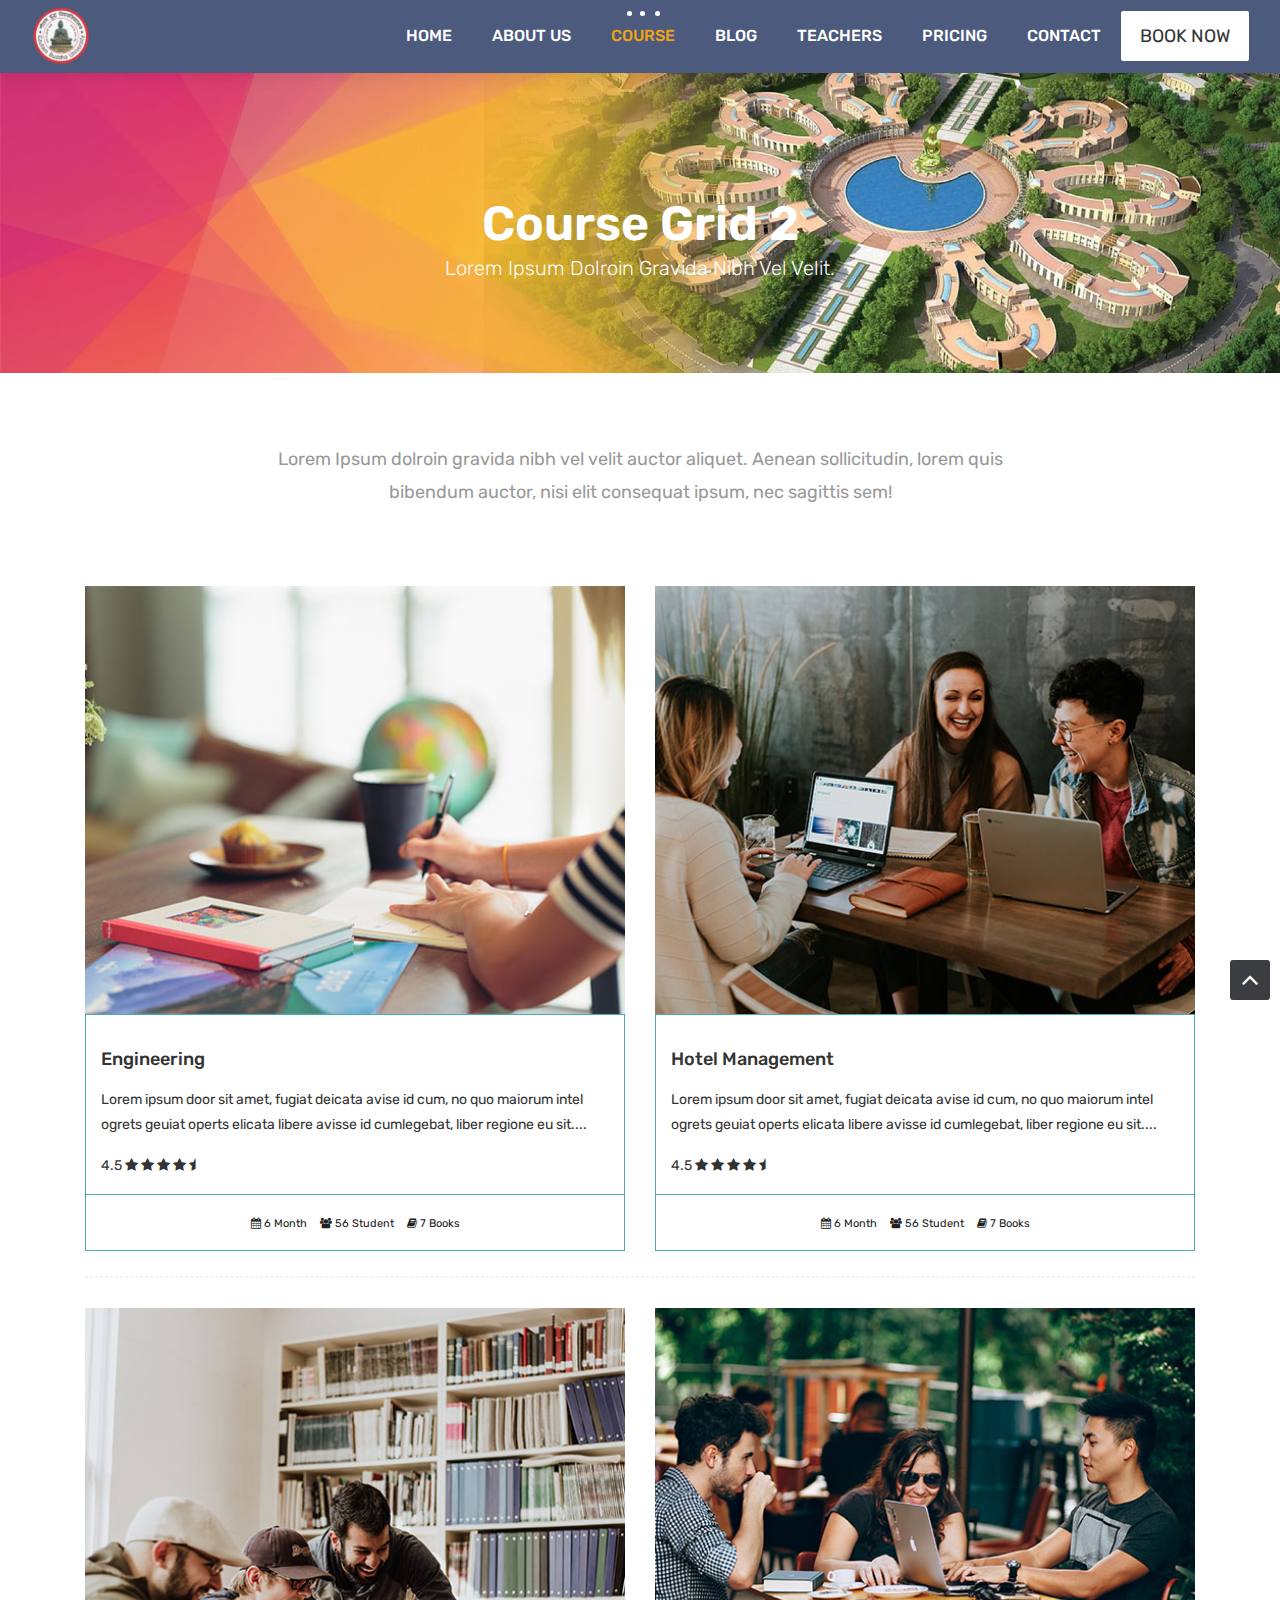
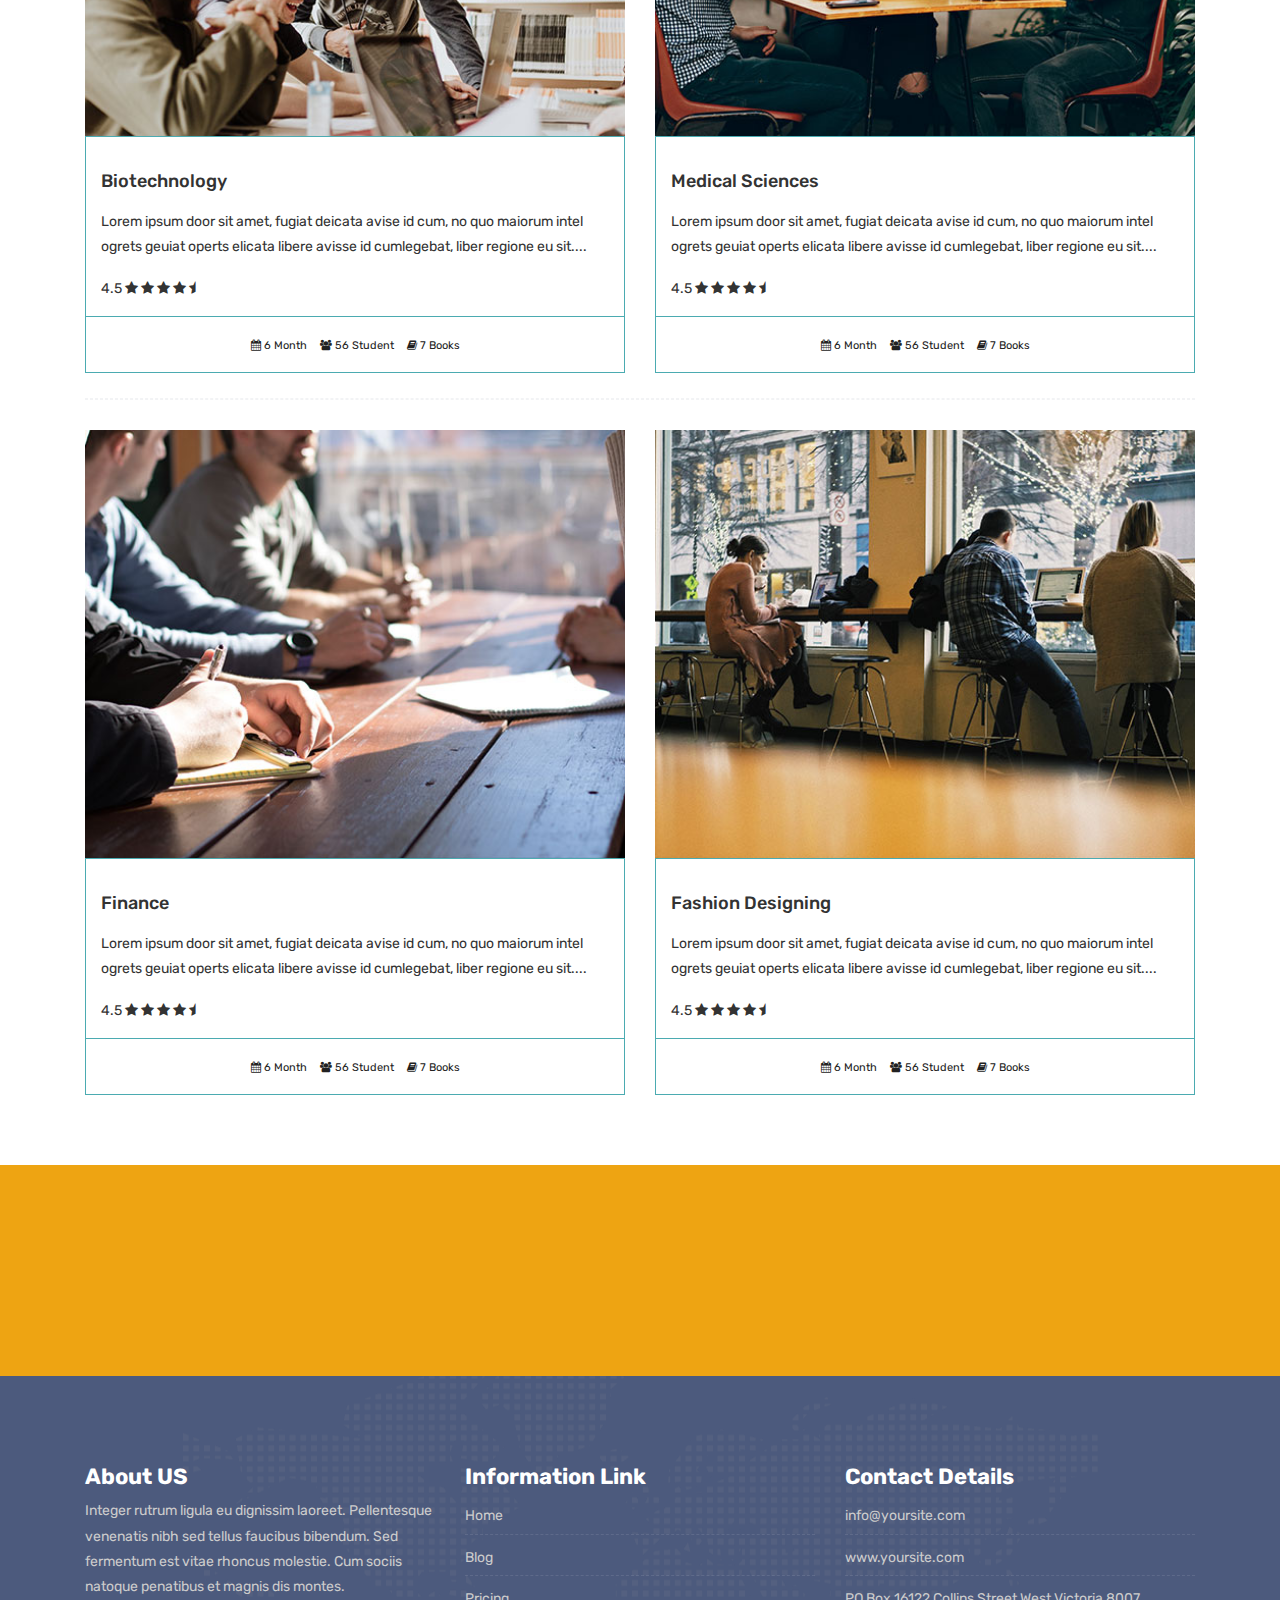
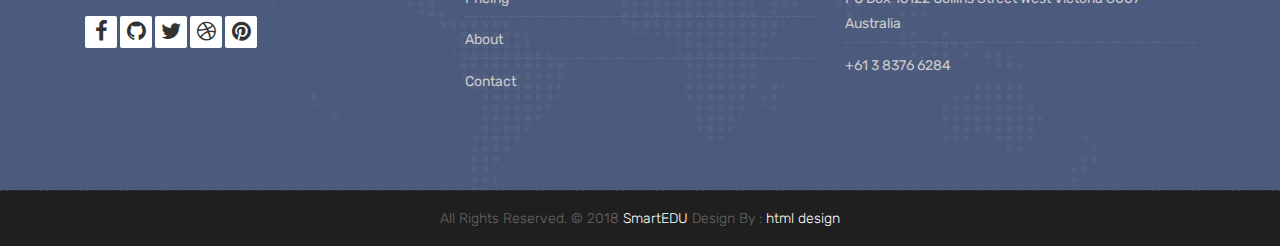
<file: course-grid-2.html>
<!DOCTYPE html>
<html lang="en">

    <!-- Basic -->
    <meta charset="utf-8">
    <meta http-equiv="X-UA-Compatible" content="IE=edge">   
   
    <!-- Mobile Metas -->
    <meta name="viewport" content="width=device-width, initial-scale=1">
 
     <!-- Site Metas -->
    <title>SmartEDU - Education Responsive HTML5 Template</title>  
    <meta name="keywords" content="">
    <meta name="description" content="">
    <meta name="author" content="">

    <!-- Site Icons -->
    <link rel="shortcut icon" href="images/favicon.ico" type="image/x-icon" />
    <link rel="apple-touch-icon" href="images/apple-touch-icon.png">

    <!-- Bootstrap CSS -->
    <link rel="stylesheet" href="css/bootstrap.min.css">
    <!-- Site CSS -->
    <link rel="stylesheet" href="style.css">
    <!-- ALL VERSION CSS -->
    <link rel="stylesheet" href="css/versions.css">
    <!-- Responsive CSS -->
    <link rel="stylesheet" href="css/responsive.css">
    <!-- Custom CSS -->
    <link rel="stylesheet" href="css/custom.css">

    <!-- Modernizer for Portfolio -->
    <script src="js/modernizer.js"></script>

    <!--[if lt IE 9]>
      <script src="https://oss.maxcdn.com/libs/html5shiv/3.7.0/html5shiv.js"></script>
      <script src="https://oss.maxcdn.com/libs/respond.js/1.4.2/respond.min.js"></script>
    <![endif]-->

</head>
<body class="host_version"> 

	<!-- Modal -->
	<div class="modal fade" id="login" tabindex="-1" role="dialog" aria-labelledby="myModalLabel">
	  <div class="modal-dialog modal-dialog-centered modal-lg" role="document">
		<div class="modal-content">
			<div class="modal-header tit-up">
				<button type="button" class="close" data-dismiss="modal" aria-hidden="true">&times;</button>
				<h4 class="modal-title">Customer Login</h4>
			</div>
			<div class="modal-body customer-box">
				<!-- Nav tabs -->
				<ul class="nav nav-tabs">
					<li><a class="active" href="#Login" data-toggle="tab">Login</a></li>
					<li><a href="#Registration" data-toggle="tab">Registration</a></li>
				</ul>
				<!-- Tab panes -->
				<div class="tab-content">
					<div class="tab-pane active" id="Login">
						<form role="form" class="form-horizontal">
							<div class="form-group">
								<div class="col-sm-12">
									<input class="form-control" id="email1" placeholder="Name" type="text">
								</div>
							</div>
							<div class="form-group">
								<div class="col-sm-12">
									<input class="form-control" id="exampleInputPassword1" placeholder="Email" type="email">
								</div>
							</div>
							<div class="row">
								<div class="col-sm-10">
									<button type="submit" class="btn btn-light btn-radius btn-brd grd1">
										Submit
									</button>
									<a class="for-pwd" href="javascript:;">Forgot your password?</a>
								</div>
							</div>
						</form>
					</div>
					<div class="tab-pane" id="Registration">
						<form role="form" class="form-horizontal">
							<div class="form-group">
								<div class="col-sm-12">
									<input class="form-control" placeholder="Name" type="text">
								</div>
							</div>
							<div class="form-group">
								<div class="col-sm-12">
									<input class="form-control" id="email" placeholder="Email" type="email">
								</div>
							</div>
							<div class="form-group">
								<div class="col-sm-12">
									<input class="form-control" id="mobile" placeholder="Mobile" type="email">
								</div>
							</div>
							<div class="form-group">
								<div class="col-sm-12">
									<input class="form-control" id="password" placeholder="Password" type="password">
								</div>
							</div>
							<div class="row">							
								<div class="col-sm-10">
									<button type="button" class="btn btn-light btn-radius btn-brd grd1">
										Save &amp; Continue
									</button>
									<button type="button" class="btn btn-light btn-radius btn-brd grd1">
										Cancel</button>
								</div>
							</div>
						</form>
					</div>
				</div>
			</div>
		</div>
	  </div>
	</div>

    <!-- LOADER -->
	<div id="preloader">
		<div class="loader-container">
			<div class="progress-br float shadow">
				<div class="progress__item"></div>
			</div>
		</div>
	</div>
	<!-- END LOADER -->	

    <!-- Start header -->
	<header class="top-navbar">
		<nav class="navbar navbar-expand-lg navbar-light bg-light">
			<div class="container-fluid">
				<a class="navbar-brand" href="index.html">
					<img src="images/logo.png" width="60px" alt="" />
				</a>
				<button class="navbar-toggler" type="button" data-toggle="collapse" data-target="#navbars-host" aria-controls="navbars-rs-food" aria-expanded="false" aria-label="Toggle navigation">
					<span class="icon-bar"></span>
                    <span class="icon-bar"></span>
                    <span class="icon-bar"></span>
				</button>
				<div class="collapse navbar-collapse" id="navbars-host">
					<ul class="navbar-nav ml-auto">
						<li class="nav-item"><a class="nav-link" href="index.html">Home</a></li>
						<li class="nav-item"><a class="nav-link" href="about.html">About Us</a></li>
						<li class="nav-item active dropdown">
							<a class="nav-link dropdown-toggle" href="#" id="dropdown-a" data-toggle="dropdown">Course </a>
							<div class="dropdown-menu" aria-labelledby="dropdown-a">
								<a class="dropdown-item" href="course-grid-2.html">Course Grid 2 </a>
								<a class="dropdown-item" href="course-grid-3.html">Course Grid 3 </a>
								<a class="dropdown-item" href="course-grid-4.html">Course Grid 4 </a>
							</div>
						</li>
						<li class="nav-item dropdown">
							<a class="nav-link dropdown-toggle" href="#" id="dropdown-a" data-toggle="dropdown">Blog </a>
							<div class="dropdown-menu" aria-labelledby="dropdown-a">
								<a class="dropdown-item" href="blog.html">Blog </a>
								<a class="dropdown-item" href="blog-single.html">Blog single </a>
							</div>
						</li>
						<li class="nav-item"><a class="nav-link" href="teachers.html">Teachers</a></li>
						<li class="nav-item"><a class="nav-link" href="pricing.html">Pricing</a></li>
						<li class="nav-item"><a class="nav-link" href="contact.html">Contact</a></li>
					</ul>
					<ul class="nav navbar-nav navbar-right">
                        <li><a class="hover-btn-new log" href="#" data-toggle="modal" data-target="#login"><span>Book Now</span></a></li>
                    </ul>
				</div>
			</div>
		</nav>
	</header>
	<!-- End header -->
	
	<div class="all-title-box">
		<div class="container text-center">
			<h1>Course Grid 2<span class="m_1">Lorem Ipsum dolroin gravida nibh vel velit.</span></h1>
		</div>
	</div>
	
    <div id="overviews" class="section wb">
        <div class="container">
            <div class="section-title row text-center">
                <div class="col-md-8 offset-md-2">
                    <p class="lead">Lorem Ipsum dolroin gravida nibh vel velit auctor aliquet. Aenean sollicitudin, lorem quis bibendum auctor, nisi elit consequat ipsum, nec sagittis sem!</p>
                </div>
            </div><!-- end title -->

            <hr class="invis"> 

            <div class="row"> 
                <div class="col-lg-6 col-md-6 col-12">
                    <div class="course-item">
						<div class="image-blog">
							<img src="images/blog_1.jpg" alt="" class="img-fluid">
						</div>
						<div class="course-br">
							<div class="course-title">
								<h2><a href="#" title="">Engineering</a></h2>
							</div>
							<div class="course-desc">
								<p>Lorem ipsum door sit amet, fugiat deicata avise id cum, no quo maiorum intel ogrets geuiat operts elicata libere avisse id cumlegebat, liber regione eu sit.... </p>
							</div>
							<div class="course-rating">
								4.5
								<i class="fa fa-star"></i>	
								<i class="fa fa-star"></i>	
								<i class="fa fa-star"></i>	
								<i class="fa fa-star"></i>	
								<i class="fa fa-star-half"></i>								
							</div>
						</div>
						<div class="course-meta-bot">
							<ul>
								<li><i class="fa fa-calendar" aria-hidden="true"></i> 6 Month</li>
								<li><i class="fa fa-users" aria-hidden="true"></i> 56 Student</li>
								<li><i class="fa fa-book" aria-hidden="true"></i> 7 Books</li>
							</ul>
						</div>
					</div>
                </div><!-- end col -->

                <div class="col-lg-6 col-md-6 col-12">
                    <div class="course-item">
						<div class="image-blog">
							<img src="images/blog_2.jpg" alt="" class="img-fluid">
						</div>
						<div class="course-br">
							<div class="course-title">
								<h2><a href="#" title="">Hotel Management</a></h2>
							</div>
							<div class="blog-desc">
								<p>Lorem ipsum door sit amet, fugiat deicata avise id cum, no quo maiorum intel ogrets geuiat operts elicata libere avisse id cumlegebat, liber regione eu sit.... </p>
							</div>
							<div class="course-rating">
								4.5
								<i class="fa fa-star"></i>	
								<i class="fa fa-star"></i>	
								<i class="fa fa-star"></i>	
								<i class="fa fa-star"></i>	
								<i class="fa fa-star-half"></i>								
							</div>
						</div>
						<div class="course-meta-bot">
							<ul>
								<li><i class="fa fa-calendar" aria-hidden="true"></i> 6 Month</li>
								<li><i class="fa fa-users" aria-hidden="true"></i> 56 Student</li>
								<li><i class="fa fa-book" aria-hidden="true"></i> 7 Books</li>
							</ul>
						</div>
					</div>
                </div><!-- end col -->	
            </div><!-- end row -->
			
			<hr class="hr3"> 
			
			<div class="row">
				<div class="col-lg-6 col-md-6 col-12">
                    <div class="course-item">
						<div class="image-blog">
							<img src="images/blog_3.jpg" alt="" class="img-fluid">
						</div>
						<div class="course-br">
							<div class="course-title">
								<h2><a href="#" title="">Biotechnology</a></h2>
							</div>
							<div class="course-desc">
								<p>Lorem ipsum door sit amet, fugiat deicata avise id cum, no quo maiorum intel ogrets geuiat operts elicata libere avisse id cumlegebat, liber regione eu sit.... </p>
							</div>
							<div class="course-rating">
								4.5
								<i class="fa fa-star"></i>	
								<i class="fa fa-star"></i>	
								<i class="fa fa-star"></i>	
								<i class="fa fa-star"></i>	
								<i class="fa fa-star-half"></i>								
							</div>
						</div>
						<div class="course-meta-bot">
							<ul>
								<li><i class="fa fa-calendar" aria-hidden="true"></i> 6 Month</li>
								<li><i class="fa fa-users" aria-hidden="true"></i> 56 Student</li>
								<li><i class="fa fa-book" aria-hidden="true"></i> 7 Books</li>
							</ul>
						</div>
					</div>
                </div><!-- end col -->
				<div class="col-lg-6 col-md-6 col-12">
                   <div class="course-item">
						<div class="image-blog">
							<img src="images/blog_4.jpg" alt="" class="img-fluid">
						</div>
						<div class="course-br">
							<div class="course-title">
								<h2><a href="#" title="">Medical Sciences</a></h2>
							</div>
							<div class="course-desc">
								<p>Lorem ipsum door sit amet, fugiat deicata avise id cum, no quo maiorum intel ogrets geuiat operts elicata libere avisse id cumlegebat, liber regione eu sit.... </p>
							</div>
							<div class="course-rating">
								4.5
								<i class="fa fa-star"></i>	
								<i class="fa fa-star"></i>	
								<i class="fa fa-star"></i>	
								<i class="fa fa-star"></i>	
								<i class="fa fa-star-half"></i>								
							</div>
						</div>
						<div class="course-meta-bot">
							<ul>
								<li><i class="fa fa-calendar" aria-hidden="true"></i> 6 Month</li>
								<li><i class="fa fa-users" aria-hidden="true"></i> 56 Student</li>
								<li><i class="fa fa-book" aria-hidden="true"></i> 7 Books</li>
							</ul>
						</div>
					</div>
                </div><!-- end col -->
			</div><!-- end row -->
			
			<hr class="hr3"> 
			
            <div class="row"> 
                <div class="col-lg-6 col-md-6 col-12">
                    <div class="course-item">
						<div class="image-blog">
							<img src="images/blog_5.jpg" alt="" class="img-fluid">
						</div>		
						<div class="course-br">
							<div class="course-title">
								<h2><a href="#" title="">Finance</a></h2>
							</div>
							<div class="course-desc">
								<p>Lorem ipsum door sit amet, fugiat deicata avise id cum, no quo maiorum intel ogrets geuiat operts elicata libere avisse id cumlegebat, liber regione eu sit.... </p>
							</div>
							<div class="course-rating">
								4.5
								<i class="fa fa-star"></i>	
								<i class="fa fa-star"></i>	
								<i class="fa fa-star"></i>	
								<i class="fa fa-star"></i>	
								<i class="fa fa-star-half"></i>								
							</div>
						</div>
						<div class="course-meta-bot">
							<ul>
								<li><i class="fa fa-calendar" aria-hidden="true"></i> 6 Month</li>
								<li><i class="fa fa-users" aria-hidden="true"></i> 56 Student</li>
								<li><i class="fa fa-book" aria-hidden="true"></i> 7 Books</li>
							</ul>
						</div>
					</div>
                </div><!-- end col -->

                <div class="col-lg-6 col-md-6 col-12">
                    <div class="course-item">
						<div class="image-blog">
							<img src="images/blog_6.jpg" alt="" class="img-fluid">
						</div>
						<div class="course-br">
							<div class="course-title">
								<h2><a href="#" title="">Fashion Designing</a></h2>
							</div>
							<div class="course-desc">
								<p>Lorem ipsum door sit amet, fugiat deicata avise id cum, no quo maiorum intel ogrets geuiat operts elicata libere avisse id cumlegebat, liber regione eu sit.... </p>
							</div>	
							<div class="course-rating">
								4.5
								<i class="fa fa-star"></i>	
								<i class="fa fa-star"></i>	
								<i class="fa fa-star"></i>	
								<i class="fa fa-star"></i>	
								<i class="fa fa-star-half"></i>								
							</div>
						</div>
						<div class="course-meta-bot">
							<ul>
								<li><i class="fa fa-calendar" aria-hidden="true"></i> 6 Month</li>
								<li><i class="fa fa-users" aria-hidden="true"></i> 56 Student</li>
								<li><i class="fa fa-book" aria-hidden="true"></i> 7 Books</li>
							</ul>
						</div>
					</div>
                </div><!-- end col -->
            </div><!-- end row -->
        </div><!-- end container -->
    </div><!-- end section -->

    <div class="parallax section dbcolor">
        <div class="container">
            <div class="row logos">
                <div class="col-md-2 col-sm-2 col-xs-6 wow fadeInUp">
                    <a href="#"><img src="images/logo_01.png" alt="" class="img-repsonsive"></a>
                </div>
                <div class="col-md-2 col-sm-2 col-xs-6 wow fadeInUp">
                    <a href="#"><img src="images/logo_02.png" alt="" class="img-repsonsive"></a>
                </div>
                <div class="col-md-2 col-sm-2 col-xs-6 wow fadeInUp">
                    <a href="#"><img src="images/logo_03.png" alt="" class="img-repsonsive"></a>
                </div>
                <div class="col-md-2 col-sm-2 col-xs-6 wow fadeInUp">
                    <a href="#"><img src="images/logo_04.png" alt="" class="img-repsonsive"></a>
                </div>
                <div class="col-md-2 col-sm-2 col-xs-6 wow fadeInUp">
                    <a href="#"><img src="images/logo_05.png" alt="" class="img-repsonsive"></a>
                </div>
                <div class="col-md-2 col-sm-2 col-xs-6 wow fadeInUp">
                    <a href="#"><img src="images/logo_06.png" alt="" class="img-repsonsive"></a>
                </div>
            </div><!-- end row -->
        </div><!-- end container -->
    </div><!-- end section -->

    <footer class="footer">
        <div class="container">
            <div class="row">
                <div class="col-lg-4 col-md-4 col-xs-12">
                    <div class="widget clearfix">
                        <div class="widget-title">
                            <h3>About US</h3>
                        </div>
                        <p> Integer rutrum ligula eu dignissim laoreet. Pellentesque venenatis nibh sed tellus faucibus bibendum. Sed fermentum est vitae rhoncus molestie. Cum sociis natoque penatibus et magnis dis montes.</p>
                        <div class="footer-right">
							<ul class="footer-links-soi">
								<li><a href="#"><i class="fa fa-facebook"></i></a></li>
								<li><a href="#"><i class="fa fa-github"></i></a></li>
								<li><a href="#"><i class="fa fa-twitter"></i></a></li>
								<li><a href="#"><i class="fa fa-dribbble"></i></a></li>
								<li><a href="#"><i class="fa fa-pinterest"></i></a></li>
							</ul><!-- end links -->
						</div>
                    </div><!-- end clearfix -->
                </div><!-- end col -->

				<div class="col-lg-4 col-md-4 col-xs-12">
                    <div class="widget clearfix">
                        <div class="widget-title">
                            <h3>Information Link</h3>
                        </div>
                        <ul class="footer-links">
                            <li><a href="#">Home</a></li>
                            <li><a href="#">Blog</a></li>
                            <li><a href="#">Pricing</a></li>
							<li><a href="#">About</a></li>
							<li><a href="#">Contact</a></li>
                        </ul><!-- end links -->
                    </div><!-- end clearfix -->
                </div><!-- end col -->
				
                <div class="col-lg-4 col-md-4 col-xs-12">
                    <div class="widget clearfix">
                        <div class="widget-title">
                            <h3>Contact Details</h3>
                        </div>

                        <ul class="footer-links">
                            <li><a href="mailto:#">info@yoursite.com</a></li>
                            <li><a href="#">www.yoursite.com</a></li>
                            <li>PO Box 16122 Collins Street West Victoria 8007 Australia</li>
                            <li>+61 3 8376 6284</li>
                        </ul><!-- end links -->
                    </div><!-- end clearfix -->
                </div><!-- end col -->
				
            </div><!-- end row -->
        </div><!-- end container -->
    </footer><!-- end footer -->

    <div class="copyrights">
        <div class="container">
            <div class="footer-distributed">
                <div class="footer-center">                   
                    <p class="footer-company-name">All Rights Reserved. &copy; 2018 <a href="#">SmartEDU</a> Design By : <a href="https://html.design/">html design</a></p>
                </div>
            </div>
        </div><!-- end container -->
    </div><!-- end copyrights -->

    <a href="#" id="scroll-to-top" class="dmtop global-radius"><i class="fa fa-angle-up"></i></a>

    <!-- ALL JS FILES -->
    <script src="js/all.js"></script>
    <!-- ALL PLUGINS -->
    <script src="js/custom.js"></script>

</body>
</html>
</file>
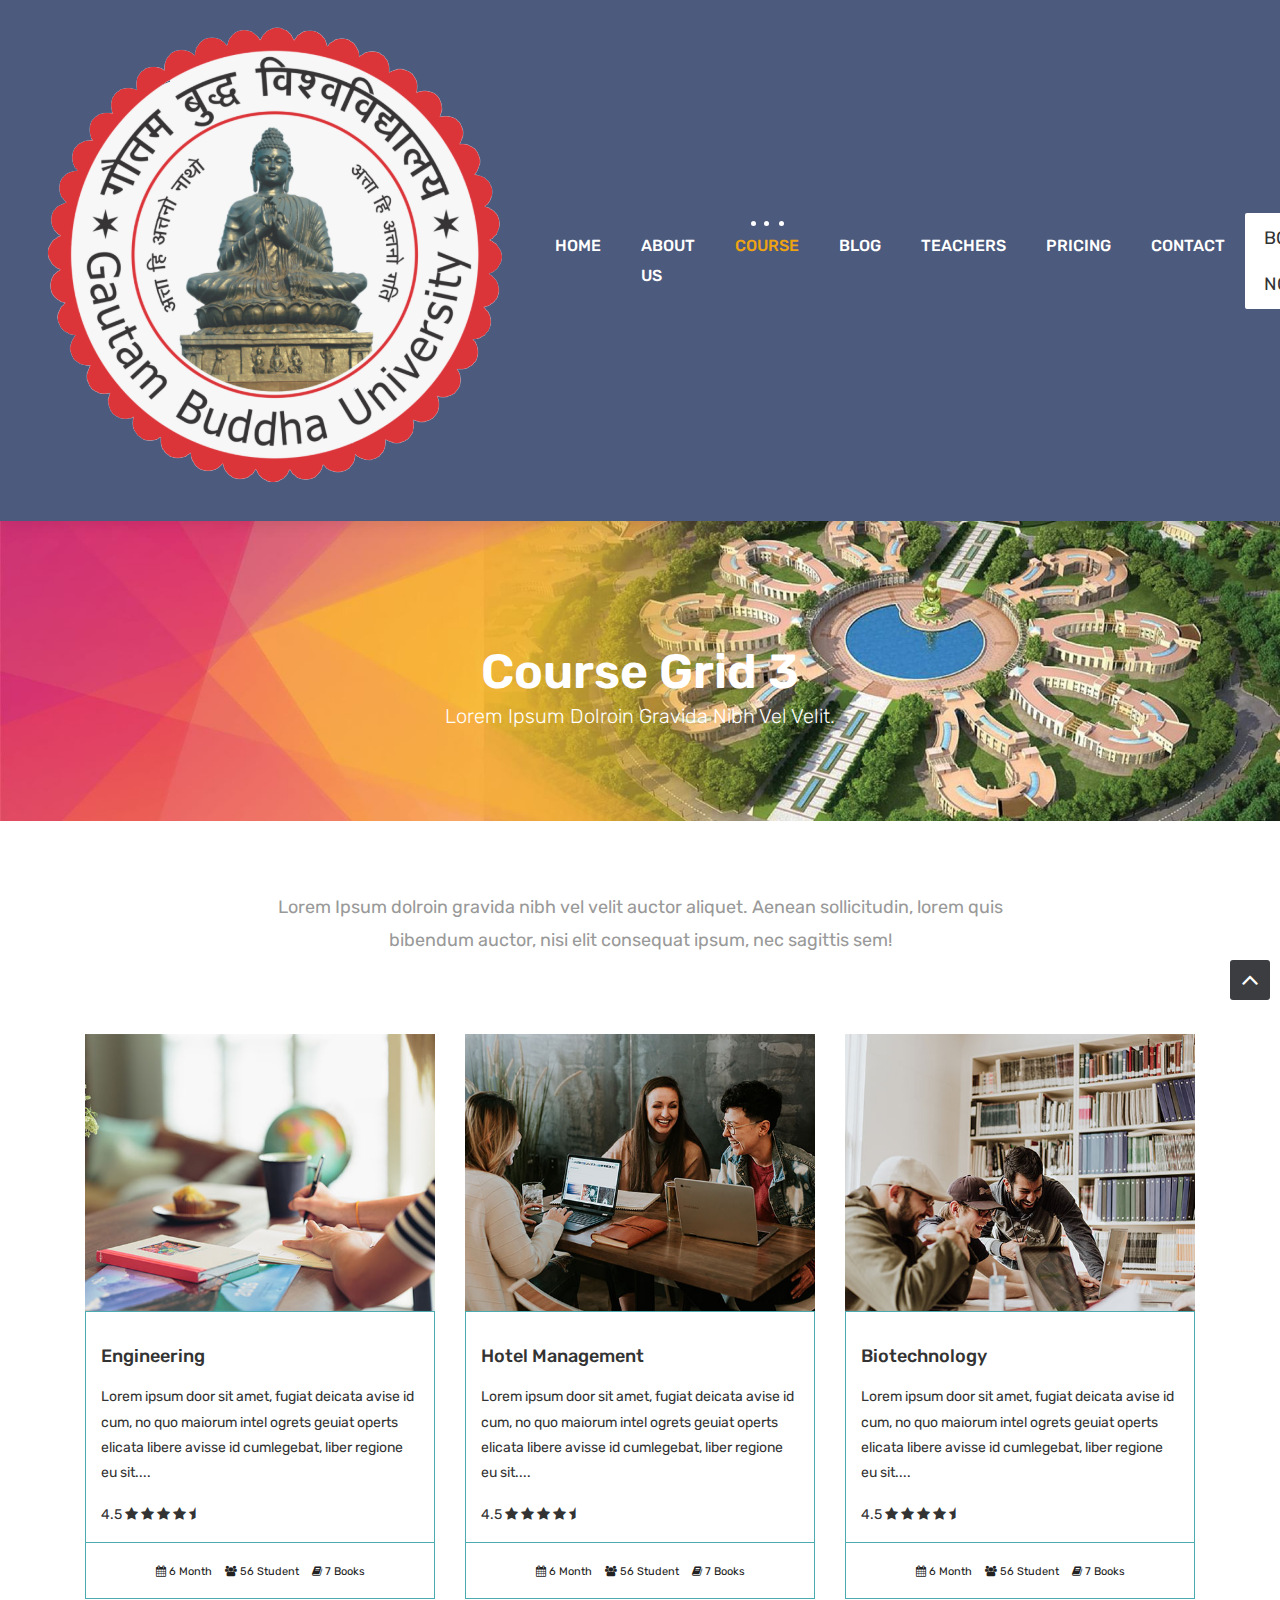
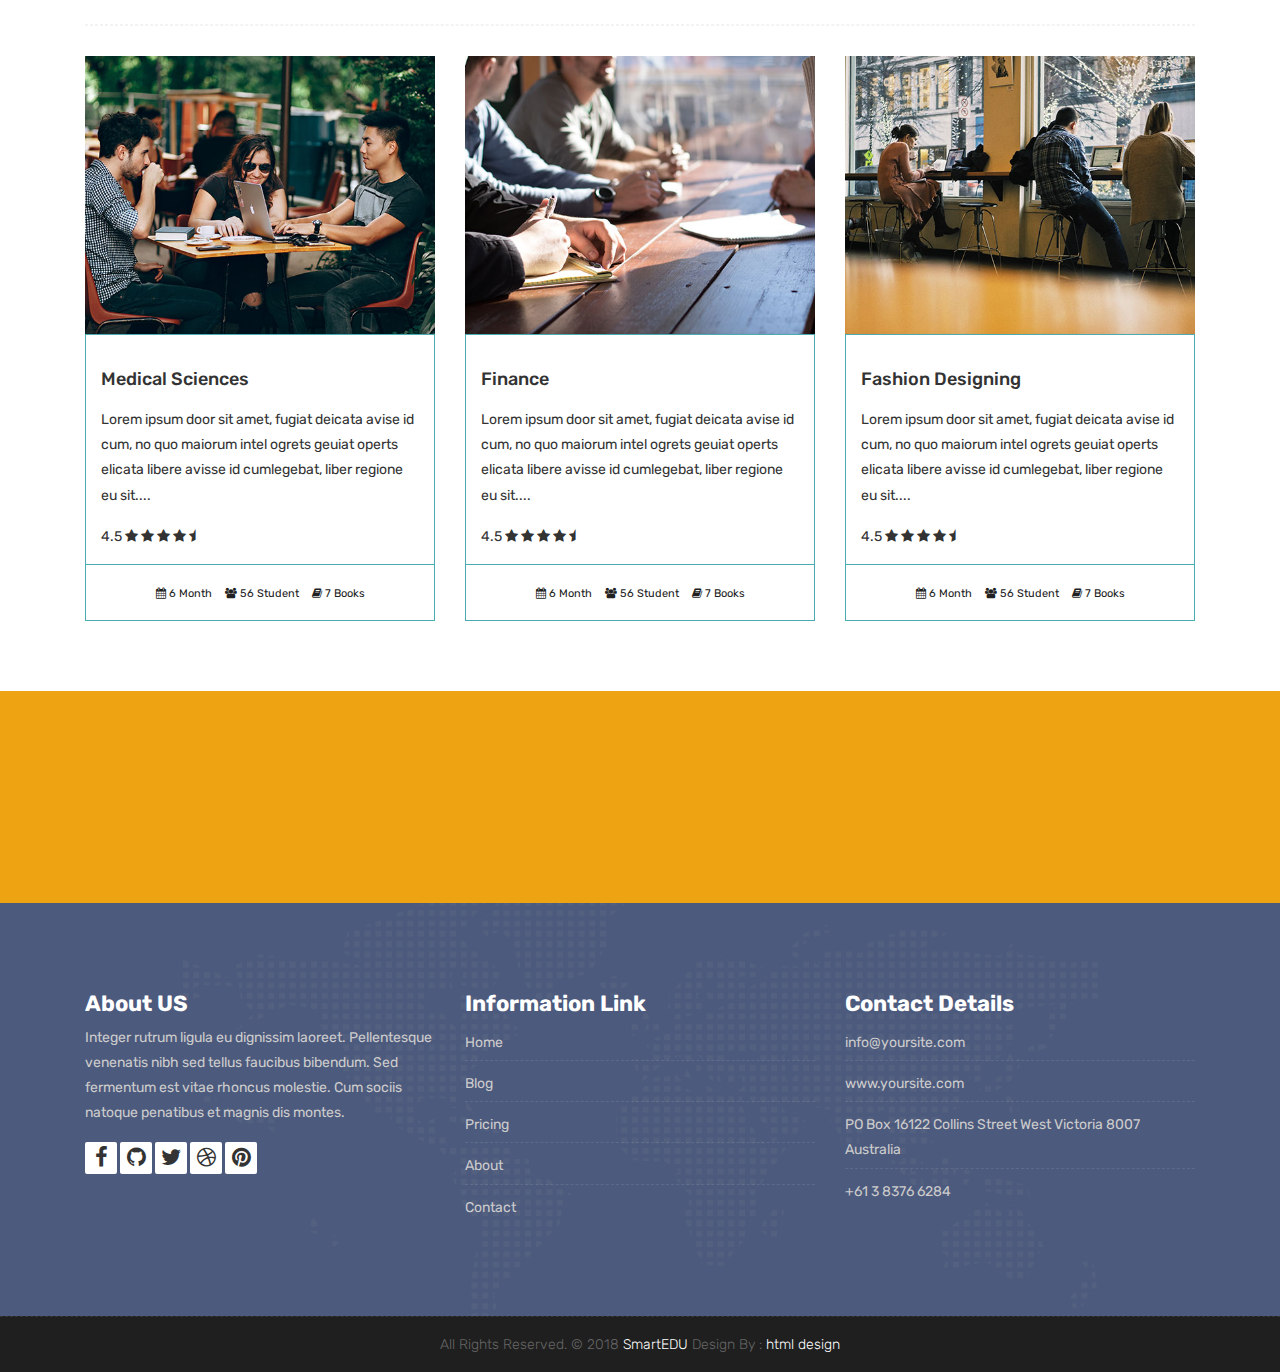
<file: course-grid-3.html>
<!DOCTYPE html>
<html lang="en">

    <!-- Basic -->
    <meta charset="utf-8">
    <meta http-equiv="X-UA-Compatible" content="IE=edge">   
   
    <!-- Mobile Metas -->
    <meta name="viewport" content="width=device-width, initial-scale=1">
 
     <!-- Site Metas -->
    <title>SmartEDU - Education Responsive HTML5 Template</title>  
    <meta name="keywords" content="">
    <meta name="description" content="">
    <meta name="author" content="">

    <!-- Site Icons -->
    <link rel="shortcut icon" href="images/favicon.ico" type="image/x-icon" />
    <link rel="apple-touch-icon" href="images/apple-touch-icon.png">

    <!-- Bootstrap CSS -->
    <link rel="stylesheet" href="css/bootstrap.min.css">
    <!-- Site CSS -->
    <link rel="stylesheet" href="style.css">
    <!-- ALL VERSION CSS -->
    <link rel="stylesheet" href="css/versions.css">
    <!-- Responsive CSS -->
    <link rel="stylesheet" href="css/responsive.css">
    <!-- Custom CSS -->
    <link rel="stylesheet" href="css/custom.css">

    <!-- Modernizer for Portfolio -->
    <script src="js/modernizer.js"></script>

    <!--[if lt IE 9]>
      <script src="https://oss.maxcdn.com/libs/html5shiv/3.7.0/html5shiv.js"></script>
      <script src="https://oss.maxcdn.com/libs/respond.js/1.4.2/respond.min.js"></script>
    <![endif]-->

</head>
<body class="host_version"> 

	<!-- Modal -->
	<div class="modal fade" id="login" tabindex="-1" role="dialog" aria-labelledby="myModalLabel">
	  <div class="modal-dialog modal-dialog-centered modal-lg" role="document">
		<div class="modal-content">
			<div class="modal-header tit-up">
				<button type="button" class="close" data-dismiss="modal" aria-hidden="true">&times;</button>
				<h4 class="modal-title">Customer Login</h4>
			</div>
			<div class="modal-body customer-box">
				<!-- Nav tabs -->
				<ul class="nav nav-tabs">
					<li><a class="active" href="#Login" data-toggle="tab">Login</a></li>
					<li><a href="#Registration" data-toggle="tab">Registration</a></li>
				</ul>
				<!-- Tab panes -->
				<div class="tab-content">
					<div class="tab-pane active" id="Login">
						<form role="form" class="form-horizontal">
							<div class="form-group">
								<div class="col-sm-12">
									<input class="form-control" id="email1" placeholder="Name" type="text">
								</div>
							</div>
							<div class="form-group">
								<div class="col-sm-12">
									<input class="form-control" id="exampleInputPassword1" placeholder="Email" type="email">
								</div>
							</div>
							<div class="row">
								<div class="col-sm-10">
									<button type="submit" class="btn btn-light btn-radius btn-brd grd1">
										Submit
									</button>
									<a class="for-pwd" href="javascript:;">Forgot your password?</a>
								</div>
							</div>
						</form>
					</div>
					<div class="tab-pane" id="Registration">
						<form role="form" class="form-horizontal">
							<div class="form-group">
								<div class="col-sm-12">
									<input class="form-control" placeholder="Name" type="text">
								</div>
							</div>
							<div class="form-group">
								<div class="col-sm-12">
									<input class="form-control" id="email" placeholder="Email" type="email">
								</div>
							</div>
							<div class="form-group">
								<div class="col-sm-12">
									<input class="form-control" id="mobile" placeholder="Mobile" type="email">
								</div>
							</div>
							<div class="form-group">
								<div class="col-sm-12">
									<input class="form-control" id="password" placeholder="Password" type="password">
								</div>
							</div>
							<div class="row">							
								<div class="col-sm-10">
									<button type="button" class="btn btn-light btn-radius btn-brd grd1">
										Save &amp; Continue
									</button>
									<button type="button" class="btn btn-light btn-radius btn-brd grd1">
										Cancel</button>
								</div>
							</div>
						</form>
					</div>
				</div>
			</div>
		</div>
	  </div>
	</div>

    <!-- LOADER -->
	<div id="preloader">
		<div class="loader-container">
			<div class="progress-br float shadow">
				<div class="progress__item"></div>
			</div>
		</div>
	</div>
	<!-- END LOADER -->	

    <!-- Start header -->
	<header class="top-navbar">
		<nav class="navbar navbar-expand-lg navbar-light bg-light">
			<div class="container-fluid">
				<a class="navbar-brand" href="index.html">
					<img src="images/logo.png" alt="" />
				</a>
				<button class="navbar-toggler" type="button" data-toggle="collapse" data-target="#navbars-host" aria-controls="navbars-rs-food" aria-expanded="false" aria-label="Toggle navigation">
					<span class="icon-bar"></span>
                    <span class="icon-bar"></span>
                    <span class="icon-bar"></span>
				</button>
				<div class="collapse navbar-collapse" id="navbars-host">
					<ul class="navbar-nav ml-auto">
						<li class="nav-item"><a class="nav-link" href="index.html">Home</a></li>
						<li class="nav-item"><a class="nav-link" href="about.html">About Us</a></li>
						<li class="nav-item active dropdown">
							<a class="nav-link dropdown-toggle" href="#" id="dropdown-a" data-toggle="dropdown">Course </a>
							<div class="dropdown-menu" aria-labelledby="dropdown-a">
								<a class="dropdown-item" href="course-grid-2.html">Course Grid 2 </a>
								<a class="dropdown-item" href="course-grid-3.html">Course Grid 3 </a>
								<a class="dropdown-item" href="course-grid-4.html">Course Grid 4 </a>
							</div>
						</li>
						<li class="nav-item dropdown">
							<a class="nav-link dropdown-toggle" href="#" id="dropdown-a" data-toggle="dropdown">Blog </a>
							<div class="dropdown-menu" aria-labelledby="dropdown-a">
								<a class="dropdown-item" href="blog.html">Blog </a>
								<a class="dropdown-item" href="blog-single.html">Blog single </a>
							</div>
						</li>
						<li class="nav-item"><a class="nav-link" href="teachers.html">Teachers</a></li>
						<li class="nav-item"><a class="nav-link" href="pricing.html">Pricing</a></li>
						<li class="nav-item"><a class="nav-link" href="contact.html">Contact</a></li>
					</ul>
					<ul class="nav navbar-nav navbar-right">
                        <li><a class="hover-btn-new log" href="#" data-toggle="modal" data-target="#login"><span>Book Now</span></a></li>
                    </ul>
				</div>
			</div>
		</nav>
	</header>
	<!-- End header -->
	
	<div class="all-title-box">
		<div class="container text-center">
			<h1>Course Grid 3<span class="m_1">Lorem Ipsum dolroin gravida nibh vel velit.</span></h1>
		</div>
	</div>
	
    <div id="overviews" class="section wb">
        <div class="container">
            <div class="section-title row text-center">
                <div class="col-md-8 offset-md-2">
                    <p class="lead">Lorem Ipsum dolroin gravida nibh vel velit auctor aliquet. Aenean sollicitudin, lorem quis bibendum auctor, nisi elit consequat ipsum, nec sagittis sem!</p>
                </div>
            </div><!-- end title -->

            <hr class="invis"> 

            <div class="row"> 
                <div class="col-lg-4 col-md-6 col-12">
                    <div class="course-item">
						<div class="image-blog">
							<img src="images/blog_1.jpg" alt="" class="img-fluid">
						</div>
						<div class="course-br">
							<div class="course-title">
								<h2><a href="#" title="">Engineering</a></h2>
							</div>
							<div class="course-desc">
								<p>Lorem ipsum door sit amet, fugiat deicata avise id cum, no quo maiorum intel ogrets geuiat operts elicata libere avisse id cumlegebat, liber regione eu sit.... </p>
							</div>
							<div class="course-rating">
								4.5
								<i class="fa fa-star"></i>	
								<i class="fa fa-star"></i>	
								<i class="fa fa-star"></i>	
								<i class="fa fa-star"></i>	
								<i class="fa fa-star-half"></i>								
							</div>
						</div>
						<div class="course-meta-bot">
							<ul>
								<li><i class="fa fa-calendar" aria-hidden="true"></i> 6 Month</li>
								<li><i class="fa fa-users" aria-hidden="true"></i> 56 Student</li>
								<li><i class="fa fa-book" aria-hidden="true"></i> 7 Books</li>
							</ul>
						</div>
					</div>
                </div><!-- end col -->

                <div class="col-lg-4 col-md-6 col-12">
                    <div class="course-item">
						<div class="image-blog">
							<img src="images/blog_2.jpg" alt="" class="img-fluid">
						</div>
						<div class="course-br">
							<div class="course-title">
								<h2><a href="#" title="">Hotel Management</a></h2>
							</div>
							<div class="blog-desc">
								<p>Lorem ipsum door sit amet, fugiat deicata avise id cum, no quo maiorum intel ogrets geuiat operts elicata libere avisse id cumlegebat, liber regione eu sit.... </p>
							</div>
							<div class="course-rating">
								4.5
								<i class="fa fa-star"></i>	
								<i class="fa fa-star"></i>	
								<i class="fa fa-star"></i>	
								<i class="fa fa-star"></i>	
								<i class="fa fa-star-half"></i>								
							</div>
						</div>
						<div class="course-meta-bot">
							<ul>
								<li><i class="fa fa-calendar" aria-hidden="true"></i> 6 Month</li>
								<li><i class="fa fa-users" aria-hidden="true"></i> 56 Student</li>
								<li><i class="fa fa-book" aria-hidden="true"></i> 7 Books</li>
							</ul>
						</div>
					</div>
                </div><!-- end col -->	
				
				<div class="col-lg-4 col-md-6 col-12">
                    <div class="course-item">
						<div class="image-blog">
							<img src="images/blog_3.jpg" alt="" class="img-fluid">
						</div>
						<div class="course-br">
							<div class="course-title">
								<h2><a href="#" title="">Biotechnology</a></h2>
							</div>
							<div class="course-desc">
								<p>Lorem ipsum door sit amet, fugiat deicata avise id cum, no quo maiorum intel ogrets geuiat operts elicata libere avisse id cumlegebat, liber regione eu sit.... </p>
							</div>
							<div class="course-rating">
								4.5
								<i class="fa fa-star"></i>	
								<i class="fa fa-star"></i>	
								<i class="fa fa-star"></i>	
								<i class="fa fa-star"></i>	
								<i class="fa fa-star-half"></i>								
							</div>
						</div>
						<div class="course-meta-bot">
							<ul>
								<li><i class="fa fa-calendar" aria-hidden="true"></i> 6 Month</li>
								<li><i class="fa fa-users" aria-hidden="true"></i> 56 Student</li>
								<li><i class="fa fa-book" aria-hidden="true"></i> 7 Books</li>
							</ul>
						</div>
					</div>
                </div><!-- end col -->
            </div><!-- end row -->			
			
			<hr class="hr3"> 
			
            <div class="row"> 
				<div class="col-lg-4 col-md-6 col-12">
                   <div class="course-item">
						<div class="image-blog">
							<img src="images/blog_4.jpg" alt="" class="img-fluid">
						</div>
						<div class="course-br">
							<div class="course-title">
								<h2><a href="#" title="">Medical Sciences</a></h2>
							</div>
							<div class="course-desc">
								<p>Lorem ipsum door sit amet, fugiat deicata avise id cum, no quo maiorum intel ogrets geuiat operts elicata libere avisse id cumlegebat, liber regione eu sit.... </p>
							</div>
							<div class="course-rating">
								4.5
								<i class="fa fa-star"></i>	
								<i class="fa fa-star"></i>	
								<i class="fa fa-star"></i>	
								<i class="fa fa-star"></i>	
								<i class="fa fa-star-half"></i>								
							</div>
						</div>
						<div class="course-meta-bot">
							<ul>
								<li><i class="fa fa-calendar" aria-hidden="true"></i> 6 Month</li>
								<li><i class="fa fa-users" aria-hidden="true"></i> 56 Student</li>
								<li><i class="fa fa-book" aria-hidden="true"></i> 7 Books</li>
							</ul>
						</div>
					</div>
                </div><!-- end col -->
				
                <div class="col-lg-4 col-md-6 col-12">
                    <div class="course-item">
						<div class="image-blog">
							<img src="images/blog_5.jpg" alt="" class="img-fluid">
						</div>		
						<div class="course-br">
							<div class="course-title">
								<h2><a href="#" title="">Finance</a></h2>
							</div>
							<div class="course-desc">
								<p>Lorem ipsum door sit amet, fugiat deicata avise id cum, no quo maiorum intel ogrets geuiat operts elicata libere avisse id cumlegebat, liber regione eu sit.... </p>
							</div>
							<div class="course-rating">
								4.5
								<i class="fa fa-star"></i>	
								<i class="fa fa-star"></i>	
								<i class="fa fa-star"></i>	
								<i class="fa fa-star"></i>	
								<i class="fa fa-star-half"></i>								
							</div>
						</div>
						<div class="course-meta-bot">
							<ul>
								<li><i class="fa fa-calendar" aria-hidden="true"></i> 6 Month</li>
								<li><i class="fa fa-users" aria-hidden="true"></i> 56 Student</li>
								<li><i class="fa fa-book" aria-hidden="true"></i> 7 Books</li>
							</ul>
						</div>
					</div>
                </div><!-- end col -->

                <div class="col-lg-4 col-md-6 col-12">
                    <div class="course-item">
						<div class="image-blog">
							<img src="images/blog_6.jpg" alt="" class="img-fluid">
						</div>
						<div class="course-br">
							<div class="course-title">
								<h2><a href="#" title="">Fashion Designing</a></h2>
							</div>
							<div class="course-desc">
								<p>Lorem ipsum door sit amet, fugiat deicata avise id cum, no quo maiorum intel ogrets geuiat operts elicata libere avisse id cumlegebat, liber regione eu sit.... </p>
							</div>	
							<div class="course-rating">
								4.5
								<i class="fa fa-star"></i>	
								<i class="fa fa-star"></i>	
								<i class="fa fa-star"></i>	
								<i class="fa fa-star"></i>	
								<i class="fa fa-star-half"></i>								
							</div>
						</div>
						<div class="course-meta-bot">
							<ul>
								<li><i class="fa fa-calendar" aria-hidden="true"></i> 6 Month</li>
								<li><i class="fa fa-users" aria-hidden="true"></i> 56 Student</li>
								<li><i class="fa fa-book" aria-hidden="true"></i> 7 Books</li>
							</ul>
						</div>
					</div>
                </div><!-- end col -->
            </div><!-- end row -->
        </div><!-- end container -->
    </div><!-- end section -->

    <div class="parallax section dbcolor">
        <div class="container">
            <div class="row logos">
                <div class="col-md-2 col-sm-2 col-xs-6 wow fadeInUp">
                    <a href="#"><img src="images/logo_01.png" alt="" class="img-repsonsive"></a>
                </div>
                <div class="col-md-2 col-sm-2 col-xs-6 wow fadeInUp">
                    <a href="#"><img src="images/logo_02.png" alt="" class="img-repsonsive"></a>
                </div>
                <div class="col-md-2 col-sm-2 col-xs-6 wow fadeInUp">
                    <a href="#"><img src="images/logo_03.png" alt="" class="img-repsonsive"></a>
                </div>
                <div class="col-md-2 col-sm-2 col-xs-6 wow fadeInUp">
                    <a href="#"><img src="images/logo_04.png" alt="" class="img-repsonsive"></a>
                </div>
                <div class="col-md-2 col-sm-2 col-xs-6 wow fadeInUp">
                    <a href="#"><img src="images/logo_05.png" alt="" class="img-repsonsive"></a>
                </div>
                <div class="col-md-2 col-sm-2 col-xs-6 wow fadeInUp">
                    <a href="#"><img src="images/logo_06.png" alt="" class="img-repsonsive"></a>
                </div>
            </div><!-- end row -->
        </div><!-- end container -->
    </div><!-- end section -->

    <footer class="footer">
        <div class="container">
            <div class="row">
                <div class="col-lg-4 col-md-4 col-xs-12">
                    <div class="widget clearfix">
                        <div class="widget-title">
                            <h3>About US</h3>
                        </div>
                        <p> Integer rutrum ligula eu dignissim laoreet. Pellentesque venenatis nibh sed tellus faucibus bibendum. Sed fermentum est vitae rhoncus molestie. Cum sociis natoque penatibus et magnis dis montes.</p>
                        <div class="footer-right">
							<ul class="footer-links-soi">
								<li><a href="#"><i class="fa fa-facebook"></i></a></li>
								<li><a href="#"><i class="fa fa-github"></i></a></li>
								<li><a href="#"><i class="fa fa-twitter"></i></a></li>
								<li><a href="#"><i class="fa fa-dribbble"></i></a></li>
								<li><a href="#"><i class="fa fa-pinterest"></i></a></li>
							</ul><!-- end links -->
						</div>
                    </div><!-- end clearfix -->
                </div><!-- end col -->

				<div class="col-lg-4 col-md-4 col-xs-12">
                    <div class="widget clearfix">
                        <div class="widget-title">
                            <h3>Information Link</h3>
                        </div>
                        <ul class="footer-links">
                            <li><a href="#">Home</a></li>
                            <li><a href="#">Blog</a></li>
                            <li><a href="#">Pricing</a></li>
							<li><a href="#">About</a></li>
							<li><a href="#">Contact</a></li>
                        </ul><!-- end links -->
                    </div><!-- end clearfix -->
                </div><!-- end col -->
				
                <div class="col-lg-4 col-md-4 col-xs-12">
                    <div class="widget clearfix">
                        <div class="widget-title">
                            <h3>Contact Details</h3>
                        </div>

                        <ul class="footer-links">
                            <li><a href="mailto:#">info@yoursite.com</a></li>
                            <li><a href="#">www.yoursite.com</a></li>
                            <li>PO Box 16122 Collins Street West Victoria 8007 Australia</li>
                            <li>+61 3 8376 6284</li>
                        </ul><!-- end links -->
                    </div><!-- end clearfix -->
                </div><!-- end col -->
				
            </div><!-- end row -->
        </div><!-- end container -->
    </footer><!-- end footer -->

    <div class="copyrights">
        <div class="container">
            <div class="footer-distributed">
                <div class="footer-center">                   
                    <p class="footer-company-name">All Rights Reserved. &copy; 2018 <a href="#">SmartEDU</a> Design By : <a href="https://html.design/">html design</a></p>
                </div>
            </div>
        </div><!-- end container -->
    </div><!-- end copyrights -->

    <a href="#" id="scroll-to-top" class="dmtop global-radius"><i class="fa fa-angle-up"></i></a>

    <!-- ALL JS FILES -->
    <script src="js/all.js"></script>
    <!-- ALL PLUGINS -->
    <script src="js/custom.js"></script>

</body>
</html>
</file>
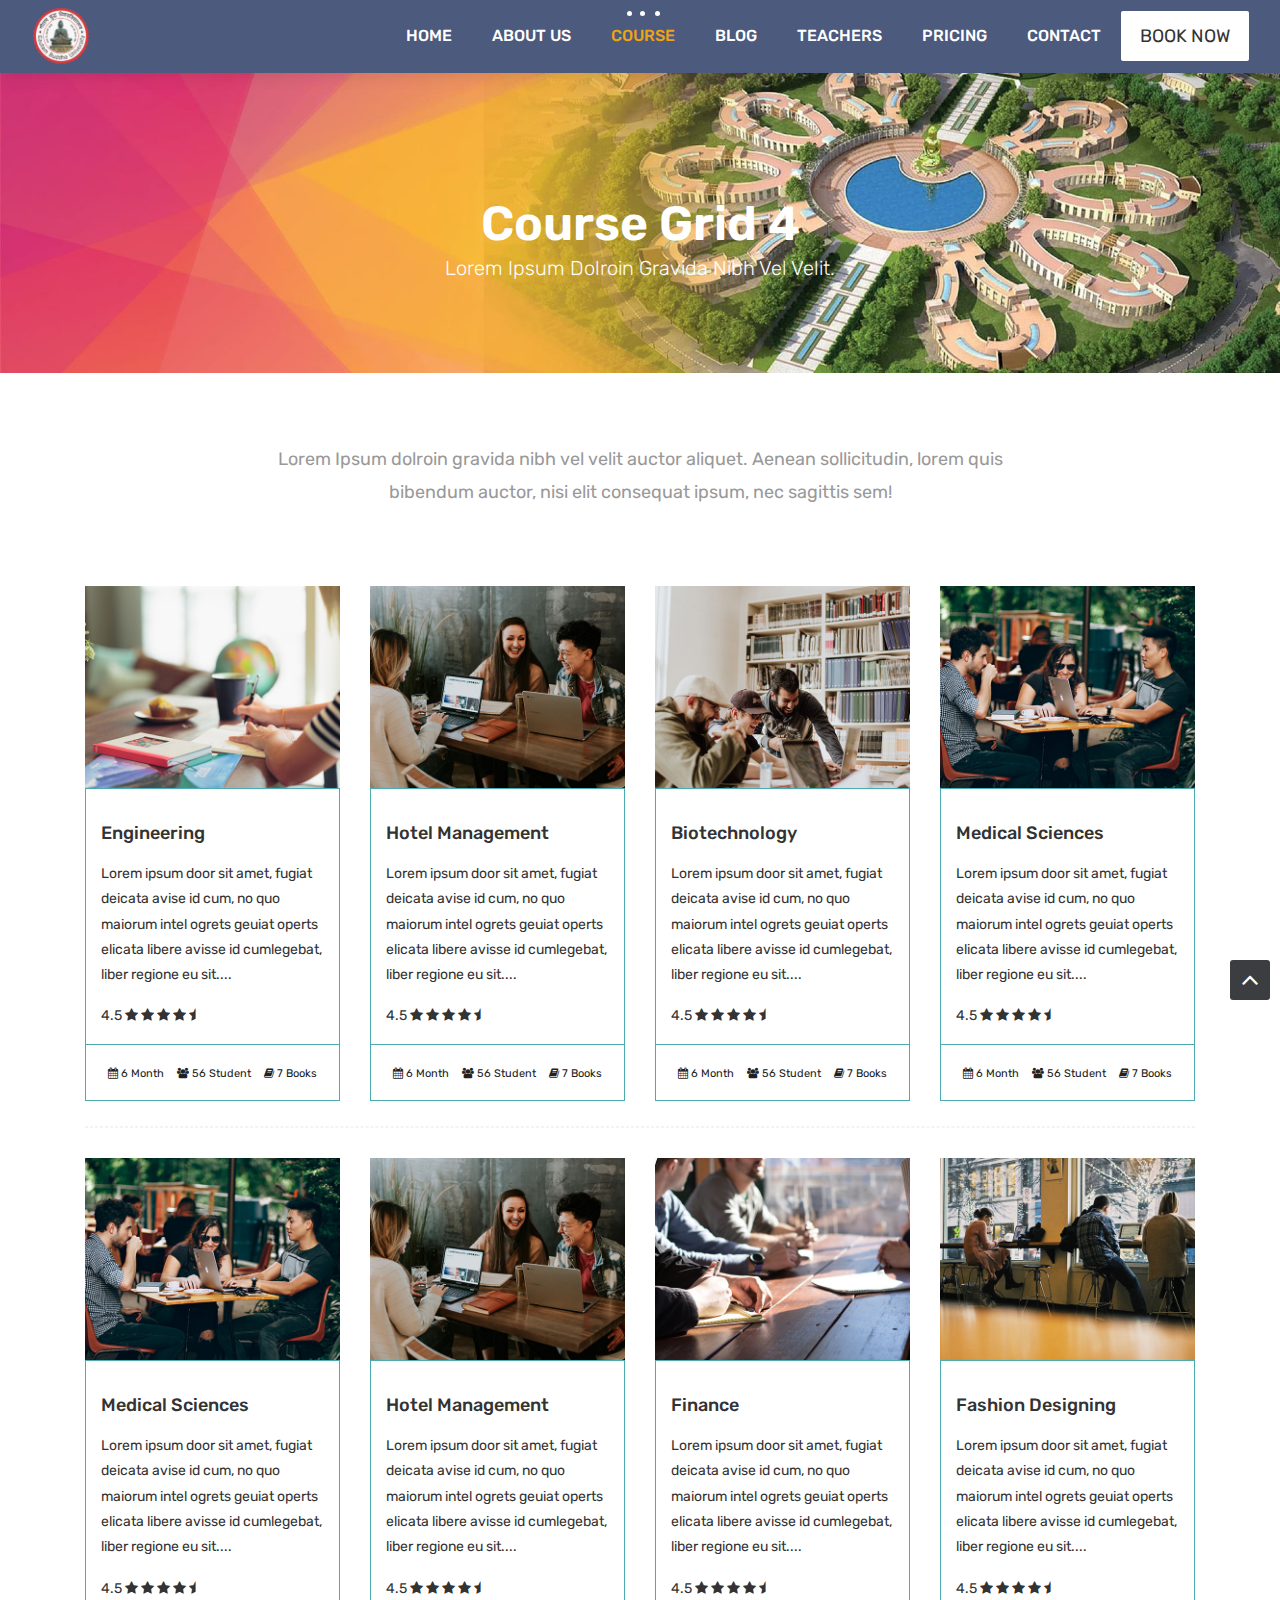
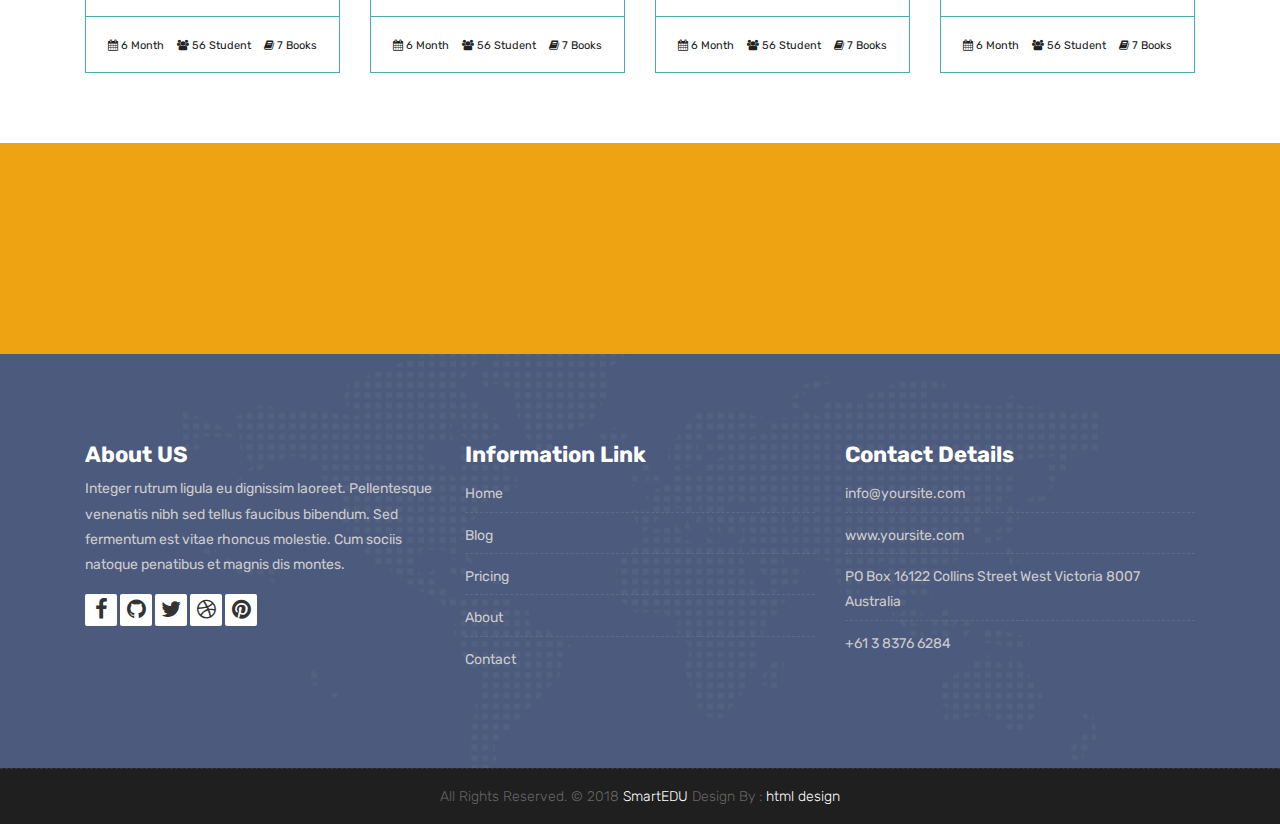
<file: course-grid-4.html>
<!DOCTYPE html>
<html lang="en">

    <!-- Basic -->
    <meta charset="utf-8">
    <meta http-equiv="X-UA-Compatible" content="IE=edge">   
   
    <!-- Mobile Metas -->
    <meta name="viewport" content="width=device-width, initial-scale=1">
 
     <!-- Site Metas -->
    <title>SmartEDU - Education Responsive HTML5 Template</title>  
    <meta name="keywords" content="">
    <meta name="description" content="">
    <meta name="author" content="">

    <!-- Site Icons -->
    <link rel="shortcut icon" href="images/favicon.ico" type="image/x-icon" />
    <link rel="apple-touch-icon" href="images/apple-touch-icon.png">

    <!-- Bootstrap CSS -->
    <link rel="stylesheet" href="css/bootstrap.min.css">
    <!-- Site CSS -->
    <link rel="stylesheet" href="style.css">
    <!-- ALL VERSION CSS -->
    <link rel="stylesheet" href="css/versions.css">
    <!-- Responsive CSS -->
    <link rel="stylesheet" href="css/responsive.css">
    <!-- Custom CSS -->
    <link rel="stylesheet" href="css/custom.css">

    <!-- Modernizer for Portfolio -->
    <script src="js/modernizer.js"></script>

    <!--[if lt IE 9]>
      <script src="https://oss.maxcdn.com/libs/html5shiv/3.7.0/html5shiv.js"></script>
      <script src="https://oss.maxcdn.com/libs/respond.js/1.4.2/respond.min.js"></script>
    <![endif]-->

</head>
<body class="host_version"> 

	<!-- Modal -->
	<div class="modal fade" id="login" tabindex="-1" role="dialog" aria-labelledby="myModalLabel">
	  <div class="modal-dialog modal-dialog-centered modal-lg" role="document">
		<div class="modal-content">
			<div class="modal-header tit-up">
				<button type="button" class="close" data-dismiss="modal" aria-hidden="true">&times;</button>
				<h4 class="modal-title">Customer Login</h4>
			</div>
			<div class="modal-body customer-box">
				<!-- Nav tabs -->
				<ul class="nav nav-tabs">
					<li><a class="active" href="#Login" data-toggle="tab">Login</a></li>
					<li><a href="#Registration" data-toggle="tab">Registration</a></li>
				</ul>
				<!-- Tab panes -->
				<div class="tab-content">
					<div class="tab-pane active" id="Login">
						<form role="form" class="form-horizontal">
							<div class="form-group">
								<div class="col-sm-12">
									<input class="form-control" id="email1" placeholder="Name" type="text">
								</div>
							</div>
							<div class="form-group">
								<div class="col-sm-12">
									<input class="form-control" id="exampleInputPassword1" placeholder="Email" type="email">
								</div>
							</div>
							<div class="row">
								<div class="col-sm-10">
									<button type="submit" class="btn btn-light btn-radius btn-brd grd1">
										Submit
									</button>
									<a class="for-pwd" href="javascript:;">Forgot your password?</a>
								</div>
							</div>
						</form>
					</div>
					<div class="tab-pane" id="Registration">
						<form role="form" class="form-horizontal">
							<div class="form-group">
								<div class="col-sm-12">
									<input class="form-control" placeholder="Name" type="text">
								</div>
							</div>
							<div class="form-group">
								<div class="col-sm-12">
									<input class="form-control" id="email" placeholder="Email" type="email">
								</div>
							</div>
							<div class="form-group">
								<div class="col-sm-12">
									<input class="form-control" id="mobile" placeholder="Mobile" type="email">
								</div>
							</div>
							<div class="form-group">
								<div class="col-sm-12">
									<input class="form-control" id="password" placeholder="Password" type="password">
								</div>
							</div>
							<div class="row">							
								<div class="col-sm-10">
									<button type="button" class="btn btn-light btn-radius btn-brd grd1">
										Save &amp; Continue
									</button>
									<button type="button" class="btn btn-light btn-radius btn-brd grd1">
										Cancel</button>
								</div>
							</div>
						</form>
					</div>
				</div>
			</div>
		</div>
	  </div>
	</div>

    <!-- LOADER -->
	<div id="preloader">
		<div class="loader-container">
			<div class="progress-br float shadow">
				<div class="progress__item"></div>
			</div>
		</div>
	</div>
	<!-- END LOADER -->	

    <!-- Start header -->
	<header class="top-navbar">
		<nav class="navbar navbar-expand-lg navbar-light bg-light">
			<div class="container-fluid">
				<a class="navbar-brand" href="index.html">
					<img src="images/logo.png" width="60px" alt="" />
				</a>
				<button class="navbar-toggler" type="button" data-toggle="collapse" data-target="#navbars-host" aria-controls="navbars-rs-food" aria-expanded="false" aria-label="Toggle navigation">
					<span class="icon-bar"></span>
                    <span class="icon-bar"></span>
                    <span class="icon-bar"></span>
				</button>
				<div class="collapse navbar-collapse" id="navbars-host">
					<ul class="navbar-nav ml-auto">
						<li class="nav-item"><a class="nav-link" href="index.html">Home</a></li>
						<li class="nav-item"><a class="nav-link" href="about.html">About Us</a></li>
						<li class="nav-item active dropdown">
							<a class="nav-link dropdown-toggle" href="#" id="dropdown-a" data-toggle="dropdown">Course </a>
							<div class="dropdown-menu" aria-labelledby="dropdown-a">
								<a class="dropdown-item" href="course-grid-2.html">Course Grid 2 </a>
								<a class="dropdown-item" href="course-grid-3.html">Course Grid 3 </a>
								<a class="dropdown-item" href="course-grid-4.html">Course Grid 4 </a>
							</div>
						</li>
						<li class="nav-item dropdown">
							<a class="nav-link dropdown-toggle" href="#" id="dropdown-a" data-toggle="dropdown">Blog </a>
							<div class="dropdown-menu" aria-labelledby="dropdown-a">
								<a class="dropdown-item" href="blog.html">Blog </a>
								<a class="dropdown-item" href="blog-single.html">Blog single </a>
							</div>
						</li>
						<li class="nav-item"><a class="nav-link" href="teachers.html">Teachers</a></li>
						<li class="nav-item"><a class="nav-link" href="pricing.html">Pricing</a></li>
						<li class="nav-item"><a class="nav-link" href="contact.html">Contact</a></li>
					</ul>
					<ul class="nav navbar-nav navbar-right">
                        <li><a class="hover-btn-new log" href="#" data-toggle="modal" data-target="#login"><span>Book Now</span></a></li>
                    </ul>
				</div>
			</div>
		</nav>
	</header>
	<!-- End header -->
	
	<div class="all-title-box">
		<div class="container text-center">
			<h1>Course Grid 4<span class="m_1">Lorem Ipsum dolroin gravida nibh vel velit.</span></h1>
		</div>
	</div>
	
    <div id="overviews" class="section wb">
        <div class="container">
            <div class="section-title row text-center">
                <div class="col-md-8 offset-md-2">
                    <p class="lead">Lorem Ipsum dolroin gravida nibh vel velit auctor aliquet. Aenean sollicitudin, lorem quis bibendum auctor, nisi elit consequat ipsum, nec sagittis sem!</p>
                </div>
            </div><!-- end title -->

            <hr class="invis"> 

            <div class="row"> 
                <div class="col-lg-3 col-md-6 col-12">
                    <div class="course-item">
						<div class="image-blog">
							<img src="images/blog_1.jpg" alt="" class="img-fluid">
						</div>
						<div class="course-br">
							<div class="course-title">
								<h2><a href="#" title="">Engineering</a></h2>
							</div>
							<div class="course-desc">
								<p>Lorem ipsum door sit amet, fugiat deicata avise id cum, no quo maiorum intel ogrets geuiat operts elicata libere avisse id cumlegebat, liber regione eu sit.... </p>
							</div>
							<div class="course-rating">
								4.5
								<i class="fa fa-star"></i>	
								<i class="fa fa-star"></i>	
								<i class="fa fa-star"></i>	
								<i class="fa fa-star"></i>	
								<i class="fa fa-star-half"></i>								
							</div>
						</div>
						<div class="course-meta-bot">
							<ul>
								<li><i class="fa fa-calendar" aria-hidden="true"></i> 6 Month</li>
								<li><i class="fa fa-users" aria-hidden="true"></i> 56 Student</li>
								<li><i class="fa fa-book" aria-hidden="true"></i> 7 Books</li>
							</ul>
						</div>
					</div>
                </div><!-- end col -->

                <div class="col-lg-3 col-md-6 col-12">
                    <div class="course-item">
						<div class="image-blog">
							<img src="images/blog_2.jpg" alt="" class="img-fluid">
						</div>
						<div class="course-br">
							<div class="course-title">
								<h2><a href="#" title="">Hotel Management</a></h2>
							</div>
							<div class="blog-desc">
								<p>Lorem ipsum door sit amet, fugiat deicata avise id cum, no quo maiorum intel ogrets geuiat operts elicata libere avisse id cumlegebat, liber regione eu sit.... </p>
							</div>
							<div class="course-rating">
								4.5
								<i class="fa fa-star"></i>	
								<i class="fa fa-star"></i>	
								<i class="fa fa-star"></i>	
								<i class="fa fa-star"></i>	
								<i class="fa fa-star-half"></i>								
							</div>
						</div>
						<div class="course-meta-bot">
							<ul>
								<li><i class="fa fa-calendar" aria-hidden="true"></i> 6 Month</li>
								<li><i class="fa fa-users" aria-hidden="true"></i> 56 Student</li>
								<li><i class="fa fa-book" aria-hidden="true"></i> 7 Books</li>
							</ul>
						</div>
					</div>
                </div><!-- end col -->	
				
				<div class="col-lg-3 col-md-6 col-12">
                    <div class="course-item">
						<div class="image-blog">
							<img src="images/blog_3.jpg" alt="" class="img-fluid">
						</div>
						<div class="course-br">
							<div class="course-title">
								<h2><a href="#" title="">Biotechnology</a></h2>
							</div>
							<div class="course-desc">
								<p>Lorem ipsum door sit amet, fugiat deicata avise id cum, no quo maiorum intel ogrets geuiat operts elicata libere avisse id cumlegebat, liber regione eu sit.... </p>
							</div>
							<div class="course-rating">
								4.5
								<i class="fa fa-star"></i>	
								<i class="fa fa-star"></i>	
								<i class="fa fa-star"></i>	
								<i class="fa fa-star"></i>	
								<i class="fa fa-star-half"></i>								
							</div>
						</div>
						<div class="course-meta-bot">
							<ul>
								<li><i class="fa fa-calendar" aria-hidden="true"></i> 6 Month</li>
								<li><i class="fa fa-users" aria-hidden="true"></i> 56 Student</li>
								<li><i class="fa fa-book" aria-hidden="true"></i> 7 Books</li>
							</ul>
						</div>
					</div>
                </div><!-- end col -->
				
				<div class="col-lg-3 col-md-6 col-12">
                   <div class="course-item">
						<div class="image-blog">
							<img src="images/blog_4.jpg" alt="" class="img-fluid">
						</div>
						<div class="course-br">
							<div class="course-title">
								<h2><a href="#" title="">Medical Sciences</a></h2>
							</div>
							<div class="course-desc">
								<p>Lorem ipsum door sit amet, fugiat deicata avise id cum, no quo maiorum intel ogrets geuiat operts elicata libere avisse id cumlegebat, liber regione eu sit.... </p>
							</div>
							<div class="course-rating">
								4.5
								<i class="fa fa-star"></i>	
								<i class="fa fa-star"></i>	
								<i class="fa fa-star"></i>	
								<i class="fa fa-star"></i>	
								<i class="fa fa-star-half"></i>								
							</div>
						</div>
						<div class="course-meta-bot">
							<ul>
								<li><i class="fa fa-calendar" aria-hidden="true"></i> 6 Month</li>
								<li><i class="fa fa-users" aria-hidden="true"></i> 56 Student</li>
								<li><i class="fa fa-book" aria-hidden="true"></i> 7 Books</li>
							</ul>
						</div>
					</div>
                </div><!-- end col -->
            </div><!-- end row -->			
			
			<hr class="hr3"> 
			
            <div class="row"> 
				<div class="col-lg-3 col-md-6 col-12">
                   <div class="course-item">
						<div class="image-blog">
							<img src="images/blog_4.jpg" alt="" class="img-fluid">
						</div>
						<div class="course-br">
							<div class="course-title">
								<h2><a href="#" title="">Medical Sciences</a></h2>
							</div>
							<div class="course-desc">
								<p>Lorem ipsum door sit amet, fugiat deicata avise id cum, no quo maiorum intel ogrets geuiat operts elicata libere avisse id cumlegebat, liber regione eu sit.... </p>
							</div>
							<div class="course-rating">
								4.5
								<i class="fa fa-star"></i>	
								<i class="fa fa-star"></i>	
								<i class="fa fa-star"></i>	
								<i class="fa fa-star"></i>	
								<i class="fa fa-star-half"></i>								
							</div>
						</div>
						<div class="course-meta-bot">
							<ul>
								<li><i class="fa fa-calendar" aria-hidden="true"></i> 6 Month</li>
								<li><i class="fa fa-users" aria-hidden="true"></i> 56 Student</li>
								<li><i class="fa fa-book" aria-hidden="true"></i> 7 Books</li>
							</ul>
						</div>
					</div>
                </div><!-- end col -->
				
				<div class="col-lg-3 col-md-6 col-12">
                    <div class="course-item">
						<div class="image-blog">
							<img src="images/blog_2.jpg" alt="" class="img-fluid">
						</div>
						<div class="course-br">
							<div class="course-title">
								<h2><a href="#" title="">Hotel Management</a></h2>
							</div>
							<div class="blog-desc">
								<p>Lorem ipsum door sit amet, fugiat deicata avise id cum, no quo maiorum intel ogrets geuiat operts elicata libere avisse id cumlegebat, liber regione eu sit.... </p>
							</div>
							<div class="course-rating">
								4.5
								<i class="fa fa-star"></i>	
								<i class="fa fa-star"></i>	
								<i class="fa fa-star"></i>	
								<i class="fa fa-star"></i>	
								<i class="fa fa-star-half"></i>								
							</div>
						</div>
						<div class="course-meta-bot">
							<ul>
								<li><i class="fa fa-calendar" aria-hidden="true"></i> 6 Month</li>
								<li><i class="fa fa-users" aria-hidden="true"></i> 56 Student</li>
								<li><i class="fa fa-book" aria-hidden="true"></i> 7 Books</li>
							</ul>
						</div>
					</div>
                </div><!-- end col -->
				
                <div class="col-lg-3 col-md-6 col-12">
                    <div class="course-item">
						<div class="image-blog">
							<img src="images/blog_5.jpg" alt="" class="img-fluid">
						</div>		
						<div class="course-br">
							<div class="course-title">
								<h2><a href="#" title="">Finance</a></h2>
							</div>
							<div class="course-desc">
								<p>Lorem ipsum door sit amet, fugiat deicata avise id cum, no quo maiorum intel ogrets geuiat operts elicata libere avisse id cumlegebat, liber regione eu sit.... </p>
							</div>
							<div class="course-rating">
								4.5
								<i class="fa fa-star"></i>	
								<i class="fa fa-star"></i>	
								<i class="fa fa-star"></i>	
								<i class="fa fa-star"></i>	
								<i class="fa fa-star-half"></i>								
							</div>
						</div>
						<div class="course-meta-bot">
							<ul>
								<li><i class="fa fa-calendar" aria-hidden="true"></i> 6 Month</li>
								<li><i class="fa fa-users" aria-hidden="true"></i> 56 Student</li>
								<li><i class="fa fa-book" aria-hidden="true"></i> 7 Books</li>
							</ul>
						</div>
					</div>
                </div><!-- end col -->

                <div class="col-lg-3 col-md-6 col-12">
                    <div class="course-item">
						<div class="image-blog">
							<img src="images/blog_6.jpg" alt="" class="img-fluid">
						</div>
						<div class="course-br">
							<div class="course-title">
								<h2><a href="#" title="">Fashion Designing</a></h2>
							</div>
							<div class="course-desc">
								<p>Lorem ipsum door sit amet, fugiat deicata avise id cum, no quo maiorum intel ogrets geuiat operts elicata libere avisse id cumlegebat, liber regione eu sit.... </p>
							</div>	
							<div class="course-rating">
								4.5
								<i class="fa fa-star"></i>	
								<i class="fa fa-star"></i>	
								<i class="fa fa-star"></i>	
								<i class="fa fa-star"></i>	
								<i class="fa fa-star-half"></i>								
							</div>
						</div>
						<div class="course-meta-bot">
							<ul>
								<li><i class="fa fa-calendar" aria-hidden="true"></i> 6 Month</li>
								<li><i class="fa fa-users" aria-hidden="true"></i> 56 Student</li>
								<li><i class="fa fa-book" aria-hidden="true"></i> 7 Books</li>
							</ul>
						</div>
					</div>
                </div><!-- end col -->
            </div><!-- end row -->
        </div><!-- end container -->
    </div><!-- end section -->

    <div class="parallax section dbcolor">
        <div class="container">
            <div class="row logos">
                <div class="col-md-2 col-sm-2 col-xs-6 wow fadeInUp">
                    <a href="#"><img src="images/logo_01.png" alt="" class="img-repsonsive"></a>
                </div>
                <div class="col-md-2 col-sm-2 col-xs-6 wow fadeInUp">
                    <a href="#"><img src="images/logo_02.png" alt="" class="img-repsonsive"></a>
                </div>
                <div class="col-md-2 col-sm-2 col-xs-6 wow fadeInUp">
                    <a href="#"><img src="images/logo_03.png" alt="" class="img-repsonsive"></a>
                </div>
                <div class="col-md-2 col-sm-2 col-xs-6 wow fadeInUp">
                    <a href="#"><img src="images/logo_04.png" alt="" class="img-repsonsive"></a>
                </div>
                <div class="col-md-2 col-sm-2 col-xs-6 wow fadeInUp">
                    <a href="#"><img src="images/logo_05.png" alt="" class="img-repsonsive"></a>
                </div>
                <div class="col-md-2 col-sm-2 col-xs-6 wow fadeInUp">
                    <a href="#"><img src="images/logo_06.png" alt="" class="img-repsonsive"></a>
                </div>
            </div><!-- end row -->
        </div><!-- end container -->
    </div><!-- end section -->

    <footer class="footer">
        <div class="container">
            <div class="row">
                <div class="col-lg-4 col-md-4 col-xs-12">
                    <div class="widget clearfix">
                        <div class="widget-title">
                            <h3>About US</h3>
                        </div>
                        <p> Integer rutrum ligula eu dignissim laoreet. Pellentesque venenatis nibh sed tellus faucibus bibendum. Sed fermentum est vitae rhoncus molestie. Cum sociis natoque penatibus et magnis dis montes.</p>
                        <div class="footer-right">
							<ul class="footer-links-soi">
								<li><a href="#"><i class="fa fa-facebook"></i></a></li>
								<li><a href="#"><i class="fa fa-github"></i></a></li>
								<li><a href="#"><i class="fa fa-twitter"></i></a></li>
								<li><a href="#"><i class="fa fa-dribbble"></i></a></li>
								<li><a href="#"><i class="fa fa-pinterest"></i></a></li>
							</ul><!-- end links -->
						</div>
                    </div><!-- end clearfix -->
                </div><!-- end col -->

				<div class="col-lg-4 col-md-4 col-xs-12">
                    <div class="widget clearfix">
                        <div class="widget-title">
                            <h3>Information Link</h3>
                        </div>
                        <ul class="footer-links">
                            <li><a href="#">Home</a></li>
                            <li><a href="#">Blog</a></li>
                            <li><a href="#">Pricing</a></li>
							<li><a href="#">About</a></li>
							<li><a href="#">Contact</a></li>
                        </ul><!-- end links -->
                    </div><!-- end clearfix -->
                </div><!-- end col -->
				
                <div class="col-lg-4 col-md-4 col-xs-12">
                    <div class="widget clearfix">
                        <div class="widget-title">
                            <h3>Contact Details</h3>
                        </div>

                        <ul class="footer-links">
                            <li><a href="mailto:#">info@yoursite.com</a></li>
                            <li><a href="#">www.yoursite.com</a></li>
                            <li>PO Box 16122 Collins Street West Victoria 8007 Australia</li>
                            <li>+61 3 8376 6284</li>
                        </ul><!-- end links -->
                    </div><!-- end clearfix -->
                </div><!-- end col -->
				
            </div><!-- end row -->
        </div><!-- end container -->
    </footer><!-- end footer -->

    <div class="copyrights">
        <div class="container">
            <div class="footer-distributed">
                <div class="footer-center">                   
                    <p class="footer-company-name">All Rights Reserved. &copy; 2018 <a href="#">SmartEDU</a> Design By : <a href="https://html.design/">html design</a></p>
                </div>
            </div>
        </div><!-- end container -->
    </div><!-- end copyrights -->

    <a href="#" id="scroll-to-top" class="dmtop global-radius"><i class="fa fa-angle-up"></i></a>

    <!-- ALL JS FILES -->
    <script src="js/all.js"></script>
    <!-- ALL PLUGINS -->
    <script src="js/custom.js"></script>

</body>
</html>
</file>
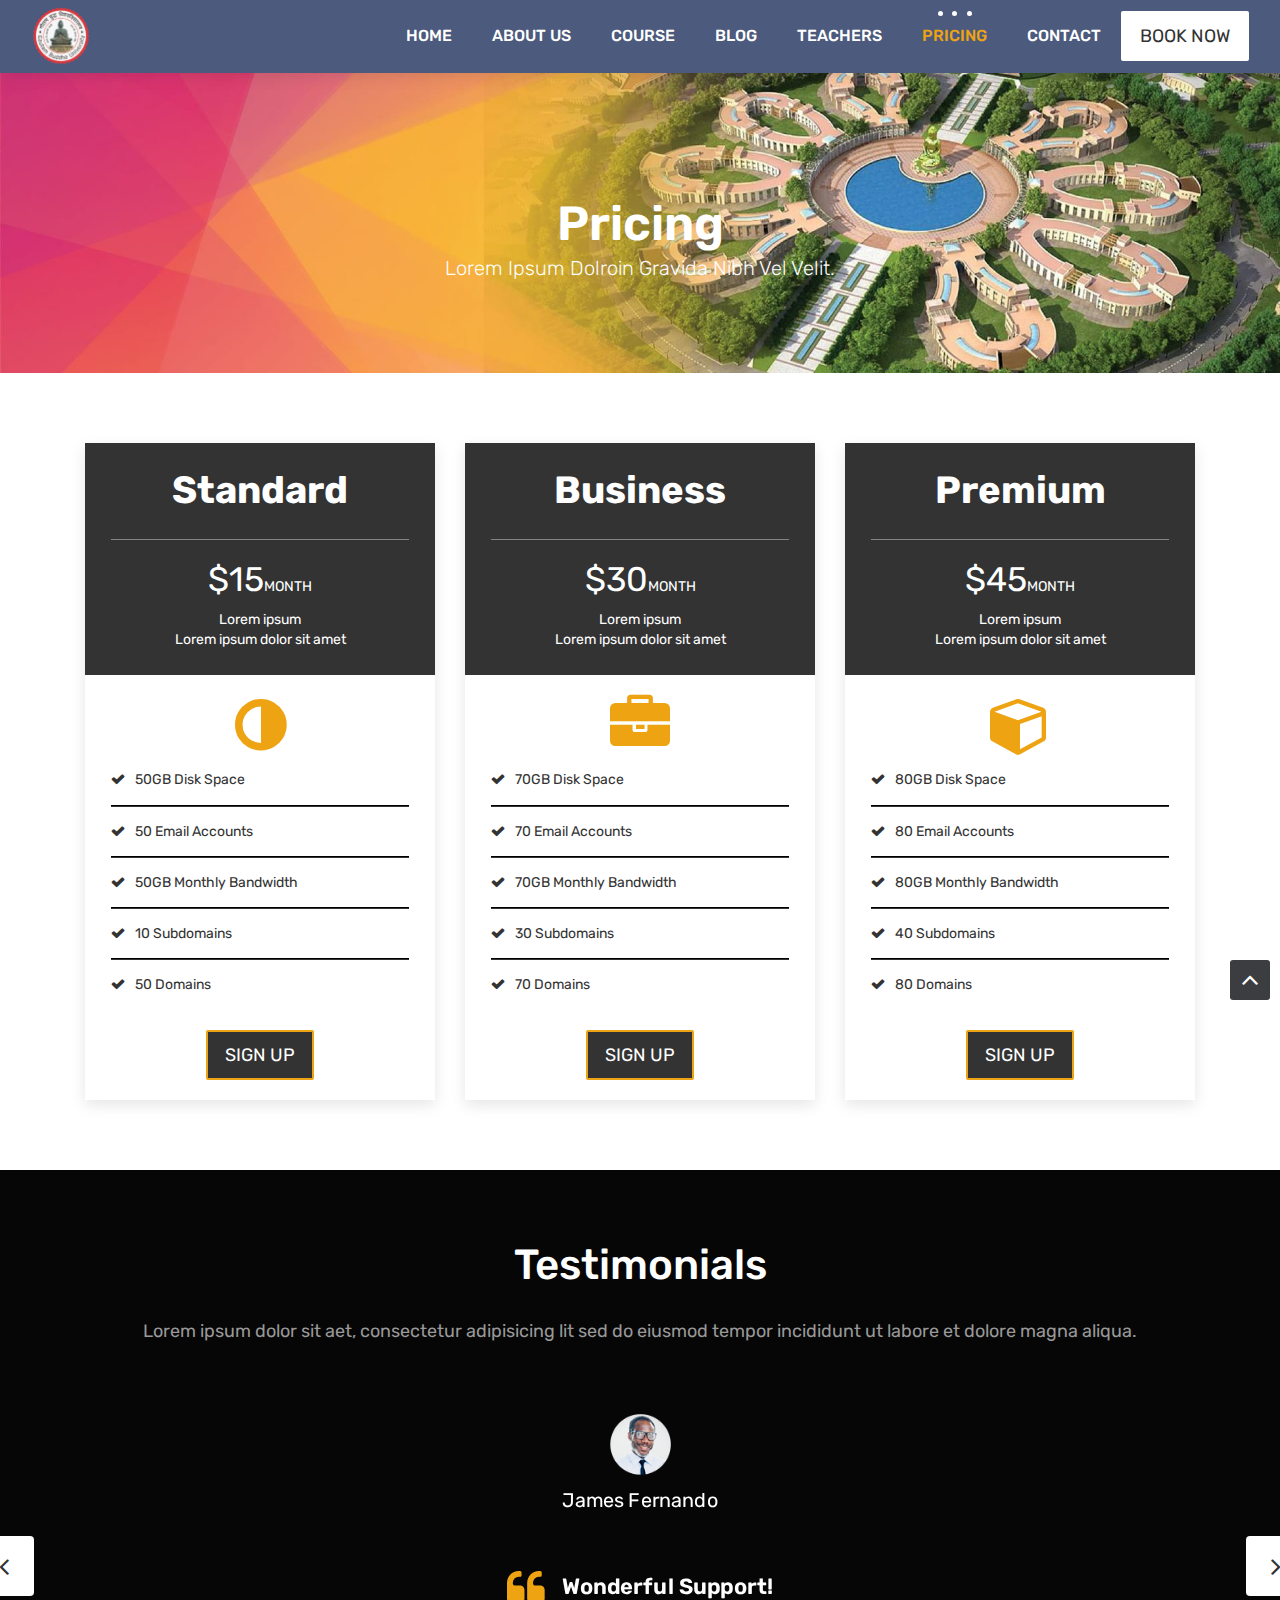
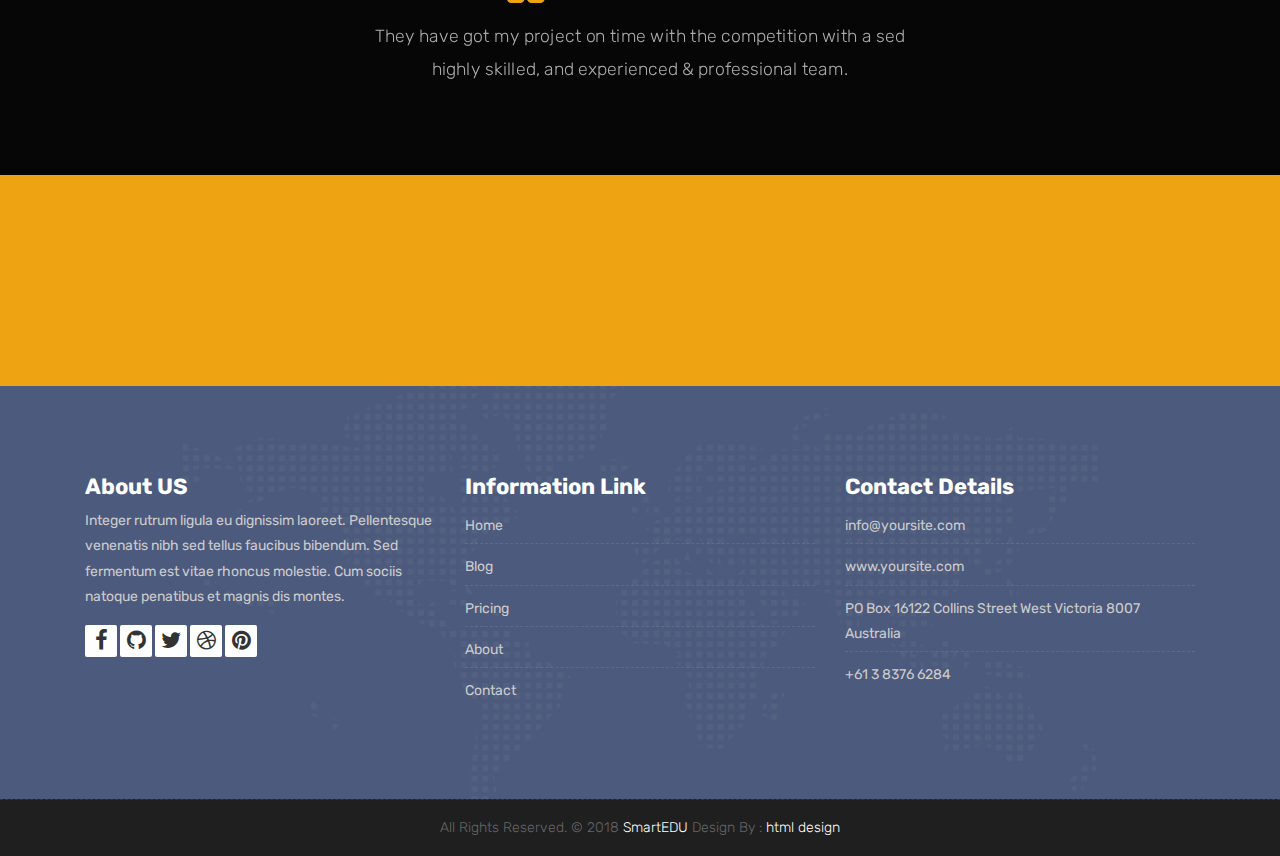
<file: pricing.html>
<!DOCTYPE html>
<html lang="en">

    <!-- Basic -->
    <meta charset="utf-8">
    <meta http-equiv="X-UA-Compatible" content="IE=edge">   
   
    <!-- Mobile Metas -->
    <meta name="viewport" content="width=device-width, initial-scale=1">
 
     <!-- Site Metas -->
    <title>SmartEDU - Education Responsive HTML5 Template</title>  
    <meta name="keywords" content="">
    <meta name="description" content="">
    <meta name="author" content="">

    <!-- Site Icons -->
    <link rel="shortcut icon" href="images/favicon.ico" type="image/x-icon" />
    <link rel="apple-touch-icon" href="images/apple-touch-icon.png">

    <!-- Bootstrap CSS -->
    <link rel="stylesheet" href="css/bootstrap.min.css">
    <!-- Site CSS -->
    <link rel="stylesheet" href="style.css">
    <!-- ALL VERSION CSS -->
    <link rel="stylesheet" href="css/versions.css">
    <!-- Responsive CSS -->
    <link rel="stylesheet" href="css/responsive.css">
    <!-- Custom CSS -->
    <link rel="stylesheet" href="css/custom.css">

    <!-- Modernizer for Portfolio -->
    <script src="js/modernizer.js"></script>

    <!--[if lt IE 9]>
      <script src="https://oss.maxcdn.com/libs/html5shiv/3.7.0/html5shiv.js"></script>
      <script src="https://oss.maxcdn.com/libs/respond.js/1.4.2/respond.min.js"></script>
    <![endif]-->

</head>
<body class="host_version"> 

	<!-- Modal -->
	<div class="modal fade" id="login" tabindex="-1" role="dialog" aria-labelledby="myModalLabel">
	  <div class="modal-dialog modal-dialog-centered modal-lg" role="document">
		<div class="modal-content">
			<div class="modal-header tit-up">
				<button type="button" class="close" data-dismiss="modal" aria-hidden="true">&times;</button>
				<h4 class="modal-title">Customer Login</h4>
			</div>
			<div class="modal-body customer-box">
				<!-- Nav tabs -->
				<ul class="nav nav-tabs">
					<li><a class="active" href="#Login" data-toggle="tab">Login</a></li>
					<li><a href="#Registration" data-toggle="tab">Registration</a></li>
				</ul>
				<!-- Tab panes -->
				<div class="tab-content">
					<div class="tab-pane active" id="Login">
						<form role="form" class="form-horizontal">
							<div class="form-group">
								<div class="col-sm-12">
									<input class="form-control" id="email1" placeholder="Name" type="text">
								</div>
							</div>
							<div class="form-group">
								<div class="col-sm-12">
									<input class="form-control" id="exampleInputPassword1" placeholder="Email" type="email">
								</div>
							</div>
							<div class="row">
								<div class="col-sm-10">
									<button type="submit" class="btn btn-light btn-radius btn-brd grd1">
										Submit
									</button>
									<a class="for-pwd" href="javascript:;">Forgot your password?</a>
								</div>
							</div>
						</form>
					</div>
					<div class="tab-pane" id="Registration">
						<form role="form" class="form-horizontal">
							<div class="form-group">
								<div class="col-sm-12">
									<input class="form-control" placeholder="Name" type="text">
								</div>
							</div>
							<div class="form-group">
								<div class="col-sm-12">
									<input class="form-control" id="email" placeholder="Email" type="email">
								</div>
							</div>
							<div class="form-group">
								<div class="col-sm-12">
									<input class="form-control" id="mobile" placeholder="Mobile" type="email">
								</div>
							</div>
							<div class="form-group">
								<div class="col-sm-12">
									<input class="form-control" id="password" placeholder="Password" type="password">
								</div>
							</div>
							<div class="row">							
								<div class="col-sm-10">
									<button type="button" class="btn btn-light btn-radius btn-brd grd1">
										Save &amp; Continue
									</button>
									<button type="button" class="btn btn-light btn-radius btn-brd grd1">
										Cancel</button>
								</div>
							</div>
						</form>
					</div>
				</div>
			</div>
		</div>
	  </div>
	</div>

    <!-- LOADER -->
	<div id="preloader">
		<div class="loader-container">
			<div class="progress-br float shadow">
				<div class="progress__item"></div>
			</div>
		</div>
	</div>
	<!-- END LOADER -->	

    <!-- Start header -->
	<header class="top-navbar">
		<nav class="navbar navbar-expand-lg navbar-light bg-light">
			<div class="container-fluid">
				<a class="navbar-brand" href="index.html">
					<img src="images/logo.png" width="60px" alt="" />
				</a>
				<button class="navbar-toggler" type="button" data-toggle="collapse" data-target="#navbars-host" aria-controls="navbars-rs-food" aria-expanded="false" aria-label="Toggle navigation">
					<span class="icon-bar"></span>
                    <span class="icon-bar"></span>
                    <span class="icon-bar"></span>
				</button>
				<div class="collapse navbar-collapse" id="navbars-host">
					<ul class="navbar-nav ml-auto">
						<li class="nav-item"><a class="nav-link" href="index.html">Home</a></li>
						<li class="nav-item"><a class="nav-link" href="about.html">About Us</a></li>
						<li class="nav-item dropdown">
							<a class="nav-link dropdown-toggle" href="#" id="dropdown-a" data-toggle="dropdown">Course </a>
							<div class="dropdown-menu" aria-labelledby="dropdown-a">
								<a class="dropdown-item" href="course-grid-2.html">Course Grid 2 </a>
								<a class="dropdown-item" href="course-grid-3.html">Course Grid 3 </a>
								<a class="dropdown-item" href="course-grid-4.html">Course Grid 4 </a>
							</div>
						</li>
						<li class="nav-item dropdown">
							<a class="nav-link dropdown-toggle" href="#" id="dropdown-a" data-toggle="dropdown">Blog </a>
							<div class="dropdown-menu" aria-labelledby="dropdown-a">
								<a class="dropdown-item" href="blog.html">Blog </a>
								<a class="dropdown-item" href="blog-single.html">Blog single </a>
							</div>
						</li>
						<li class="nav-item"><a class="nav-link" href="teachers.html">Teachers</a></li>
						<li class="nav-item active"><a class="nav-link" href="pricing.html">Pricing</a></li>
						<li class="nav-item"><a class="nav-link" href="contact.html">Contact</a></li>
					</ul>
					<ul class="nav navbar-nav navbar-right">
                        <li><a class="hover-btn-new log" href="#" data-toggle="modal" data-target="#login"><span>Book Now</span></a></li>
                    </ul>
				</div>
			</div>
		</nav>
	</header>
	<!-- End header -->
	
	<div class="all-title-box">
		<div class="container text-center">
			<h1>Pricing<span class="m_1">Lorem Ipsum dolroin gravida nibh vel velit.</span></h1>
		</div>
	</div>
	
    <div id="pricing-box" class="section wb">
        <div class="container">
			<div class="row">
                <div class="col-md-4 col-sm-6">
                    <div class="pricingTable">
                        <div class="pricingTable-header">
                            <span class="heading">
                                <h3>Standard</h3>
                            </span>
                            <span class="price-value">$15<span class="month">month</span> <span>Lorem ipsum </span><span>Lorem ipsum dolor sit amet</span></span>
                        </div>

                        <div class="pricingContent">
                            <i class="fa fa-adjust"></i>
                            <ul>
                                <li>50GB Disk Space</li>
                                <li>50 Email Accounts</li>
                                <li>50GB Monthly Bandwidth</li>
                                <li>10 subdomains</li>
                                <li>50 Domains</li>
                            </ul>
                        </div><!-- /  CONTENT BOX-->

                        <div class="pricingTable-sign-up">
                            <a href="#" class="hover-btn-new orange"><span>sign up</span></a>
                        </div><!-- BUTTON BOX-->
                    </div>
                </div>

                <div class="col-md-4 col-sm-6">
                    <div class="pricingTable pink">
                        <div class="pricingTable-header">
                            <span class="heading">
                                <h3>Business</h3>
                            </span>
                            <span class="price-value">$30<span class="month">month</span> <span>Lorem ipsum</span><span>Lorem ipsum dolor sit amet</span></span>
                        </div>

                        <div class="pricingContent">
                            <i class="fa fa-briefcase"></i>
                            <ul>
                                <li>70GB Disk Space</li>
                                <li>70 Email Accounts</li>
                                <li>70GB Monthly Bandwidth</li>
                                <li>30 subdomains</li>
                                <li>70 Domains</li>
                            </ul>
                        </div><!-- /  CONTENT BOX-->

                        <div class="pricingTable-sign-up">
                            <a href="#" class="hover-btn-new orange"><span>sign up</span></a>
                        </div><!-- BUTTON BOX-->
                    </div>
                </div>

                <div class="col-md-4 col-sm-6">
                    <div class="pricingTable orange">
                        <div class="pricingTable-header">
                            <span class="heading">
                                <h3>Premium</h3>
                            </span>
                            <span class="price-value">$45<span class="month">month</span> <span>Lorem ipsum</span><span>Lorem ipsum dolor sit amet</span></span>
                        </div>

                        <div class="pricingContent">
                            <i class="fa fa-cube"></i>
                            <ul>
                                <li>80GB Disk Space</li>
                                <li>80 Email Accounts</li>
                                <li>80GB Monthly Bandwidth</li>
                                <li>40 subdomains</li>
                                <li>80 Domains</li>
                            </ul>
                        </div><!-- /  CONTENT BOX-->

                        <div class="pricingTable-sign-up">
                            <a href="#" class="hover-btn-new orange"><span>sign up</span></a>
                        </div><!-- BUTTON BOX-->
                    </div>
                </div>
            </div>
		</div>
    </div><!-- end section -->

    <div id="testimonials" class="parallax section db parallax-off" style="background-image:url('images/parallax_04.jpg');">
        <div class="container">
            <div class="section-title text-center">
                <h3>Testimonials</h3>
                <p>Lorem ipsum dolor sit aet, consectetur adipisicing lit sed do eiusmod tempor incididunt ut labore et dolore magna aliqua. </p>
            </div><!-- end title -->

            <div class="row">
                <div class="col-md-12 col-sm-12">
                    <div class="testi-carousel owl-carousel owl-theme">
                        <div class="testimonial clearfix">
							<div class="testi-meta">
                                <img src="images/testi_01.png" alt="" class="img-fluid">
                                <h4>James Fernando </h4>
                            </div>
                            <div class="desc">
                                <h3><i class="fa fa-quote-left"></i> Wonderful Support!</h3>
                                <p class="lead">They have got my project on time with the competition with a sed highly skilled, and experienced & professional team.</p>
                            </div>
                            <!-- end testi-meta -->
                        </div>
                        <!-- end testimonial -->

                        <div class="testimonial clearfix">
							<div class="testi-meta">
                                <img src="images/testi_02.png" alt="" class="img-fluid">
                                <h4>Jacques Philips </h4>
                            </div>
                            <div class="desc">
                                <h3><i class="fa fa-quote-left"></i> Awesome Services!</h3>
                                <p class="lead">Explain to you how all this mistaken idea of denouncing pleasure and praising pain was born and I will give you completed.</p>
                            </div>
                            <!-- end testi-meta -->
                        </div>
                        <!-- end testimonial -->

                        <div class="testimonial clearfix">
							<div class="testi-meta">
                                <img src="images/testi_03.png" alt="" class="img-fluid ">
                                <h4>Venanda Mercy </h4>
                            </div>
                            <div class="desc">
                                <h3><i class="fa fa-quote-left"></i> Great & Talented Team!</h3>
                                <p class="lead">The master-builder of human happines no one rejects, dislikes avoids pleasure itself, because it is very pursue pleasure. </p>
                            </div>
                            <!-- end testi-meta -->
                        </div>
                        <!-- end testimonial -->
                        <div class="testimonial clearfix">
							<div class="testi-meta">
                                <img src="images/testi_01.png" alt="" class="img-fluid">
                                <h4>James Fernando </h4>
                            </div>
                            <div class="desc">
                                <h3><i class="fa fa-quote-left"></i> Wonderful Support!</h3>
                                <p class="lead">They have got my project on time with the competition with a sed highly skilled, and experienced & professional team.</p>
                            </div>
                            <!-- end testi-meta -->
                        </div>
                        <!-- end testimonial -->

                        <div class="testimonial clearfix">
							<div class="testi-meta">
                                <img src="images/testi_02.png" alt="" class="img-fluid">
                                <h4>Jacques Philips </h4>
                            </div>
                            <div class="desc">
                                <h3><i class="fa fa-quote-left"></i> Awesome Services!</h3>
                                <p class="lead">Explain to you how all this mistaken idea of denouncing pleasure and praising pain was born and I will give you completed.</p>
                            </div>
                            <!-- end testi-meta -->
                        </div>
                        <!-- end testimonial -->

                        <div class="testimonial clearfix">
							<div class="testi-meta">
                                <img src="images/testi_03.png" alt="" class="img-fluid">
                                <h4>Venanda Mercy </h4>
                            </div>
                            <div class="desc">
                                <h3><i class="fa fa-quote-left"></i> Great & Talented Team!</h3>
                                <p class="lead">The master-builder of human happines no one rejects, dislikes avoids pleasure itself, because it is very pursue pleasure. </p>
                            </div>
                            <!-- end testi-meta -->
                        </div><!-- end testimonial -->
                    </div><!-- end carousel -->
                </div><!-- end col -->
            </div><!-- end row -->
        </div><!-- end container -->
    </div><!-- end section -->

    <div class="parallax section dbcolor">
        <div class="container">
            <div class="row logos">
                <div class="col-md-2 col-sm-2 col-xs-6 wow fadeInUp">
                    <a href="#"><img src="images/logo_01.png" alt="" class="img-repsonsive"></a>
                </div>
                <div class="col-md-2 col-sm-2 col-xs-6 wow fadeInUp">
                    <a href="#"><img src="images/logo_02.png" alt="" class="img-repsonsive"></a>
                </div>
                <div class="col-md-2 col-sm-2 col-xs-6 wow fadeInUp">
                    <a href="#"><img src="images/logo_03.png" alt="" class="img-repsonsive"></a>
                </div>
                <div class="col-md-2 col-sm-2 col-xs-6 wow fadeInUp">
                    <a href="#"><img src="images/logo_04.png" alt="" class="img-repsonsive"></a>
                </div>
                <div class="col-md-2 col-sm-2 col-xs-6 wow fadeInUp">
                    <a href="#"><img src="images/logo_05.png" alt="" class="img-repsonsive"></a>
                </div>
                <div class="col-md-2 col-sm-2 col-xs-6 wow fadeInUp">
                    <a href="#"><img src="images/logo_06.png" alt="" class="img-repsonsive"></a>
                </div>
            </div><!-- end row -->
        </div><!-- end container -->
    </div><!-- end section -->

    <footer class="footer">
        <div class="container">
            <div class="row">
                <div class="col-lg-4 col-md-4 col-xs-12">
                    <div class="widget clearfix">
                        <div class="widget-title">
                            <h3>About US</h3>
                        </div>
                        <p> Integer rutrum ligula eu dignissim laoreet. Pellentesque venenatis nibh sed tellus faucibus bibendum. Sed fermentum est vitae rhoncus molestie. Cum sociis natoque penatibus et magnis dis montes.</p>
                        <div class="footer-right">
							<ul class="footer-links-soi">
								<li><a href="#"><i class="fa fa-facebook"></i></a></li>
								<li><a href="#"><i class="fa fa-github"></i></a></li>
								<li><a href="#"><i class="fa fa-twitter"></i></a></li>
								<li><a href="#"><i class="fa fa-dribbble"></i></a></li>
								<li><a href="#"><i class="fa fa-pinterest"></i></a></li>
							</ul><!-- end links -->
						</div>
                    </div><!-- end clearfix -->
                </div><!-- end col -->

				<div class="col-lg-4 col-md-4 col-xs-12">
                    <div class="widget clearfix">
                        <div class="widget-title">
                            <h3>Information Link</h3>
                        </div>
                        <ul class="footer-links">
                            <li><a href="#">Home</a></li>
                            <li><a href="#">Blog</a></li>
                            <li><a href="#">Pricing</a></li>
							<li><a href="#">About</a></li>
							<li><a href="#">Contact</a></li>
                        </ul><!-- end links -->
                    </div><!-- end clearfix -->
                </div><!-- end col -->
				
                <div class="col-lg-4 col-md-4 col-xs-12">
                    <div class="widget clearfix">
                        <div class="widget-title">
                            <h3>Contact Details</h3>
                        </div>

                        <ul class="footer-links">
                            <li><a href="mailto:#">info@yoursite.com</a></li>
                            <li><a href="#">www.yoursite.com</a></li>
                            <li>PO Box 16122 Collins Street West Victoria 8007 Australia</li>
                            <li>+61 3 8376 6284</li>
                        </ul><!-- end links -->
                    </div><!-- end clearfix -->
                </div><!-- end col -->
				
            </div><!-- end row -->
        </div><!-- end container -->
    </footer><!-- end footer -->

    <div class="copyrights">
        <div class="container">
            <div class="footer-distributed">
                <div class="footer-center">                   
                    <p class="footer-company-name">All Rights Reserved. &copy; 2018 <a href="#">SmartEDU</a> Design By : <a href="https://html.design/">html design</a></p>
                </div>
            </div>
        </div><!-- end container -->
    </div><!-- end copyrights -->

    <a href="#" id="scroll-to-top" class="dmtop global-radius"><i class="fa fa-angle-up"></i></a>

    <!-- ALL JS FILES -->
    <script src="js/all.js"></script>
    <!-- ALL PLUGINS -->
    <script src="js/custom.js"></script>

</body>
</html>
</file>
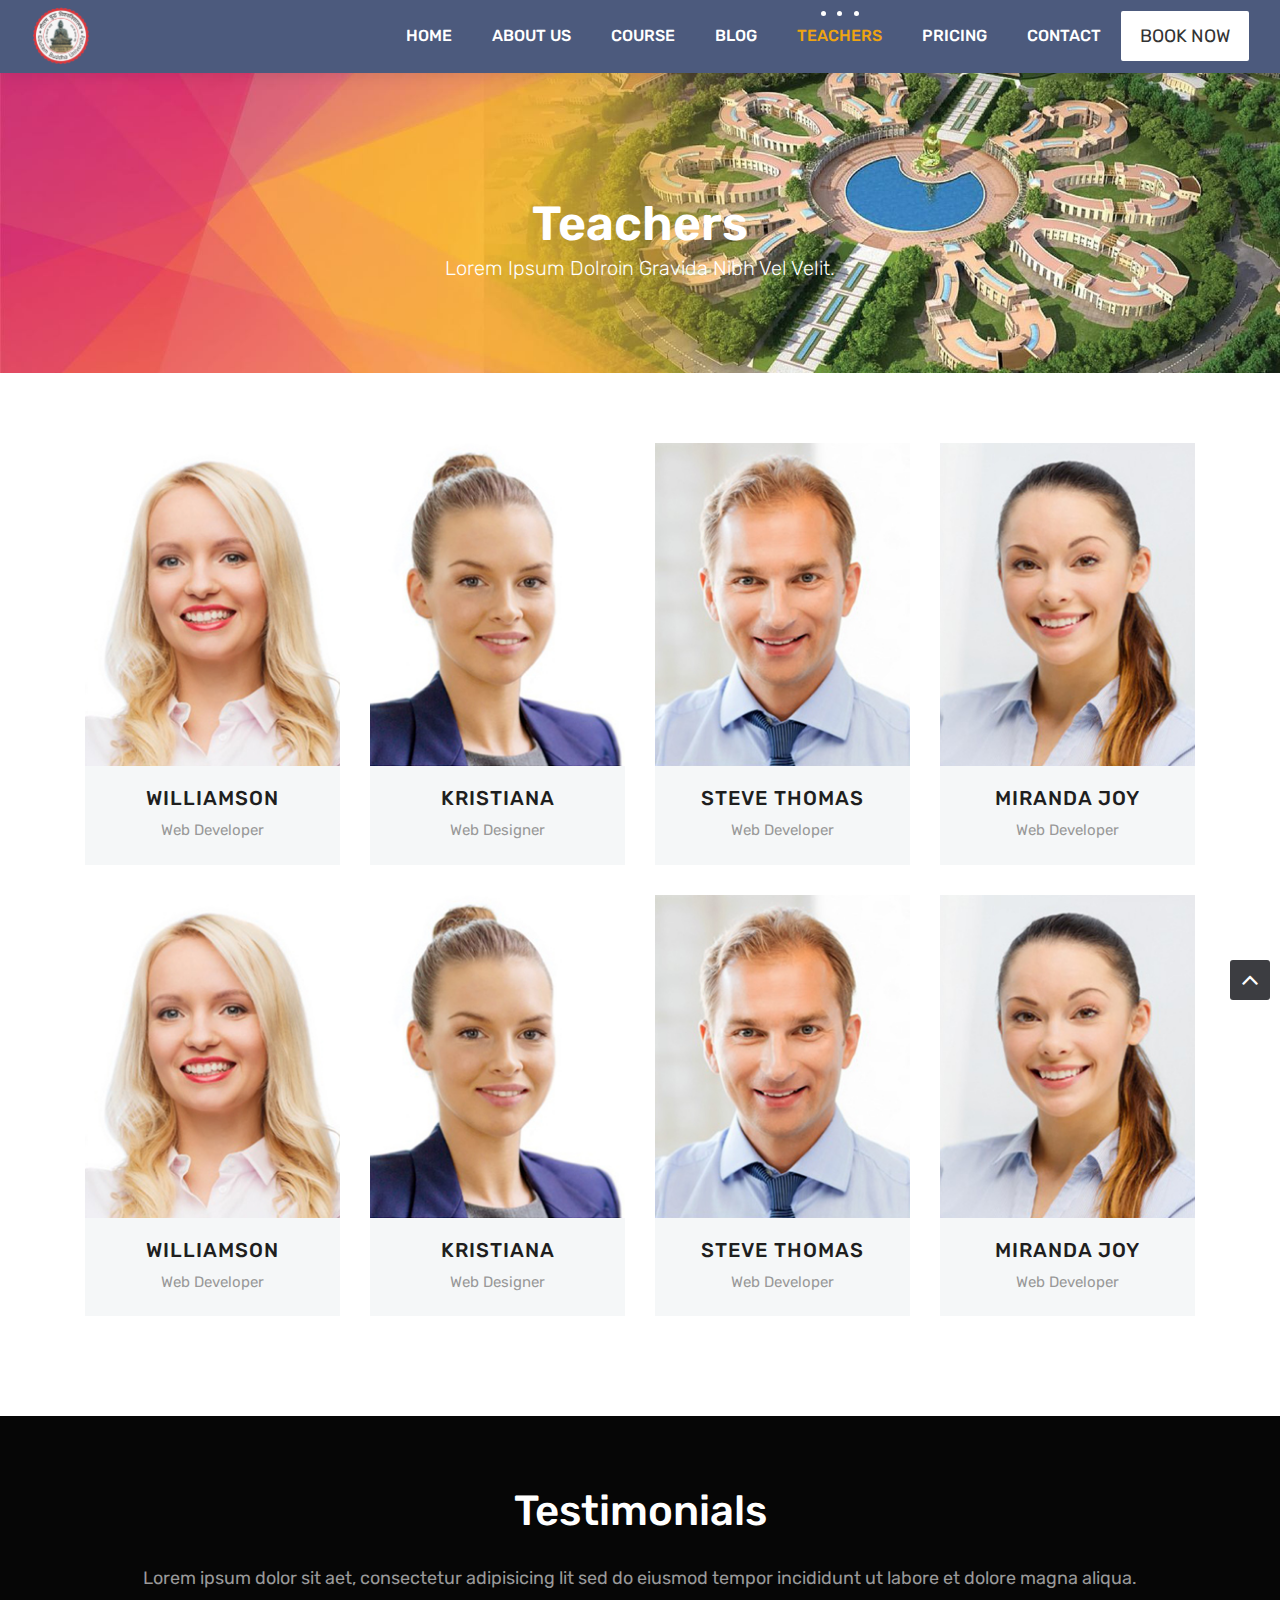
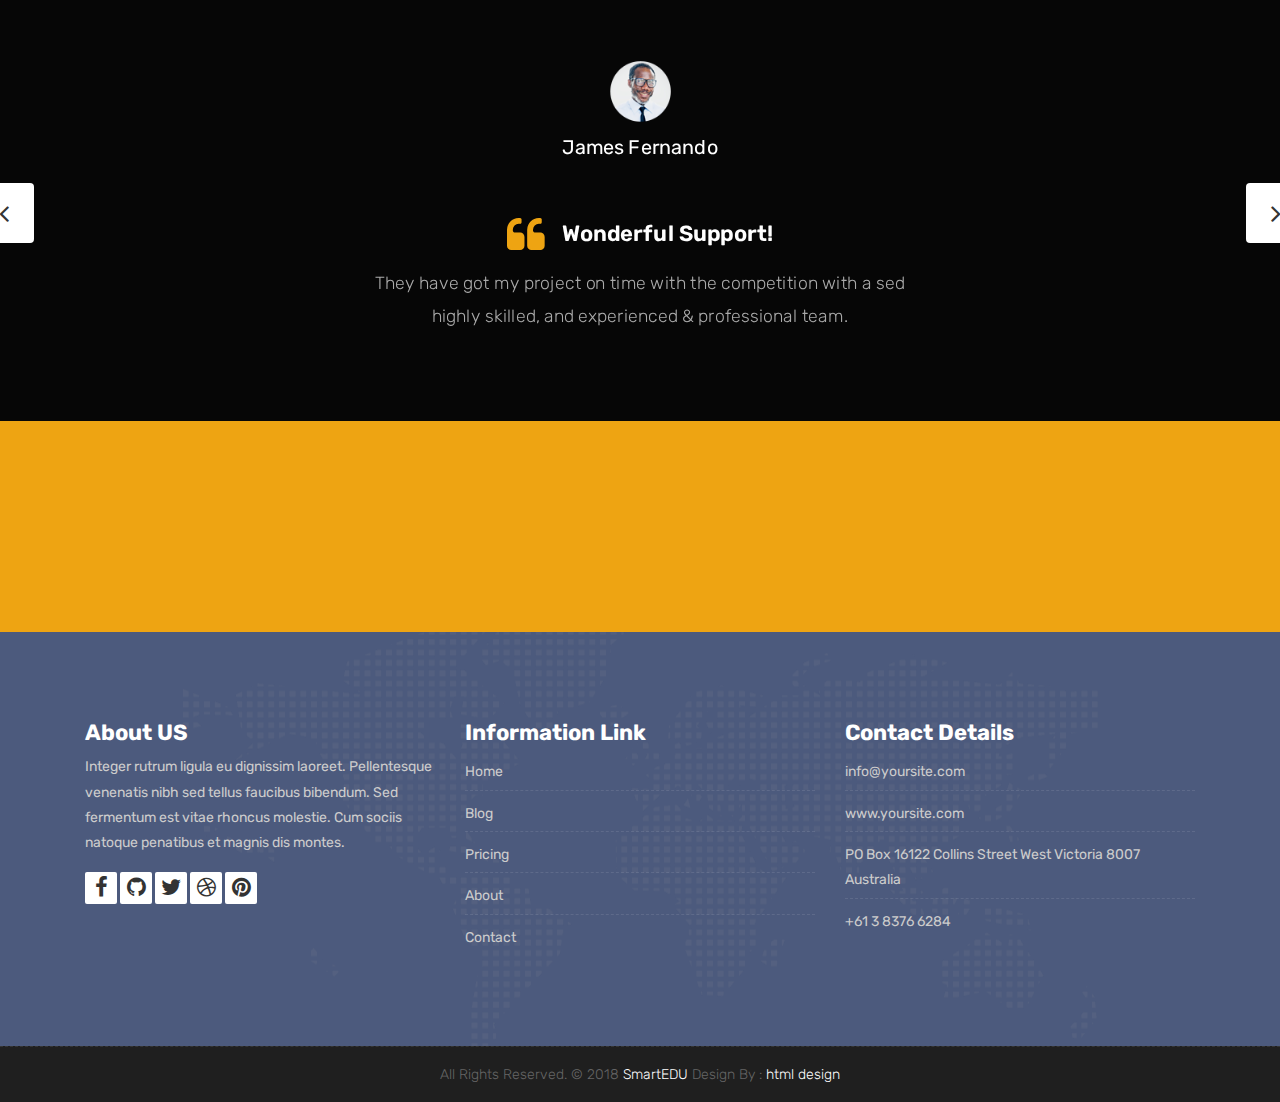
<file: teachers.html>
<!DOCTYPE html>
<html lang="en">

    <!-- Basic -->
    <meta charset="utf-8">
    <meta http-equiv="X-UA-Compatible" content="IE=edge">   
   
    <!-- Mobile Metas -->
    <meta name="viewport" content="width=device-width, initial-scale=1">
 
     <!-- Site Metas -->
    <title>SmartEDU - Education Responsive HTML5 Template</title>  
    <meta name="keywords" content="">
    <meta name="description" content="">
    <meta name="author" content="">

    <!-- Site Icons -->
    <link rel="shortcut icon" href="images/favicon.ico" type="image/x-icon" />
    <link rel="apple-touch-icon" href="images/apple-touch-icon.png">

    <!-- Bootstrap CSS -->
    <link rel="stylesheet" href="css/bootstrap.min.css">
    <!-- Site CSS -->
    <link rel="stylesheet" href="style.css">
    <!-- ALL VERSION CSS -->
    <link rel="stylesheet" href="css/versions.css">
    <!-- Responsive CSS -->
    <link rel="stylesheet" href="css/responsive.css">
    <!-- Custom CSS -->
    <link rel="stylesheet" href="css/custom.css">

    <!-- Modernizer for Portfolio -->
    <script src="js/modernizer.js"></script>

    <!--[if lt IE 9]>
      <script src="https://oss.maxcdn.com/libs/html5shiv/3.7.0/html5shiv.js"></script>
      <script src="https://oss.maxcdn.com/libs/respond.js/1.4.2/respond.min.js"></script>
    <![endif]-->

</head>
<body class="host_version"> 

	<!-- Modal -->
	<div class="modal fade" id="login" tabindex="-1" role="dialog" aria-labelledby="myModalLabel">
	  <div class="modal-dialog modal-dialog-centered modal-lg" role="document">
		<div class="modal-content">
			<div class="modal-header tit-up">
				<button type="button" class="close" data-dismiss="modal" aria-hidden="true">&times;</button>
				<h4 class="modal-title">Customer Login</h4>
			</div>
			<div class="modal-body customer-box">
				<!-- Nav tabs -->
				<ul class="nav nav-tabs">
					<li><a class="active" href="#Login" data-toggle="tab">Login</a></li>
					<li><a href="#Registration" data-toggle="tab">Registration</a></li>
				</ul>
				<!-- Tab panes -->
				<div class="tab-content">
					<div class="tab-pane active" id="Login">
						<form role="form" class="form-horizontal">
							<div class="form-group">
								<div class="col-sm-12">
									<input class="form-control" id="email1" placeholder="Name" type="text">
								</div>
							</div>
							<div class="form-group">
								<div class="col-sm-12">
									<input class="form-control" id="exampleInputPassword1" placeholder="Email" type="email">
								</div>
							</div>
							<div class="row">
								<div class="col-sm-10">
									<button type="submit" class="btn btn-light btn-radius btn-brd grd1">
										Submit
									</button>
									<a class="for-pwd" href="javascript:;">Forgot your password?</a>
								</div>
							</div>
						</form>
					</div>
					<div class="tab-pane" id="Registration">
						<form role="form" class="form-horizontal">
							<div class="form-group">
								<div class="col-sm-12">
									<input class="form-control" placeholder="Name" type="text">
								</div>
							</div>
							<div class="form-group">
								<div class="col-sm-12">
									<input class="form-control" id="email" placeholder="Email" type="email">
								</div>
							</div>
							<div class="form-group">
								<div class="col-sm-12">
									<input class="form-control" id="mobile" placeholder="Mobile" type="email">
								</div>
							</div>
							<div class="form-group">
								<div class="col-sm-12">
									<input class="form-control" id="password" placeholder="Password" type="password">
								</div>
							</div>
							<div class="row">							
								<div class="col-sm-10">
									<button type="button" class="btn btn-light btn-radius btn-brd grd1">
										Save &amp; Continue
									</button>
									<button type="button" class="btn btn-light btn-radius btn-brd grd1">
										Cancel</button>
								</div>
							</div>
						</form>
					</div>
				</div>
			</div>
		</div>
	  </div>
	</div>

    <!-- LOADER -->
	<div id="preloader">
		<div class="loader-container">
			<div class="progress-br float shadow">
				<div class="progress__item"></div>
			</div>
		</div>
	</div>
	<!-- END LOADER -->	

    <!-- Start header -->
	<header class="top-navbar">
		<nav class="navbar navbar-expand-lg navbar-light bg-light">
			<div class="container-fluid">
				<a class="navbar-brand" href="index.html">
					<img src="images/logo.png" width="60px" alt="" />
				</a>
				<button class="navbar-toggler" type="button" data-toggle="collapse" data-target="#navbars-host" aria-controls="navbars-rs-food" aria-expanded="false" aria-label="Toggle navigation">
					<span class="icon-bar"></span>
                    <span class="icon-bar"></span>
                    <span class="icon-bar"></span>
				</button>
				<div class="collapse navbar-collapse" id="navbars-host">
					<ul class="navbar-nav ml-auto">
						<li class="nav-item"><a class="nav-link" href="index.html">Home</a></li>
						<li class="nav-item"><a class="nav-link" href="about.html">About Us</a></li>
						<li class="nav-item dropdown">
							<a class="nav-link dropdown-toggle" href="#" id="dropdown-a" data-toggle="dropdown">Course </a>
							<div class="dropdown-menu" aria-labelledby="dropdown-a">
								<a class="dropdown-item" href="course-grid-2.html">Course Grid 2 </a>
								<a class="dropdown-item" href="course-grid-3.html">Course Grid 3 </a>
								<a class="dropdown-item" href="course-grid-4.html">Course Grid 4 </a>
							</div>
						</li>
						<li class="nav-item dropdown">
							<a class="nav-link dropdown-toggle" href="#" id="dropdown-a" data-toggle="dropdown">Blog </a>
							<div class="dropdown-menu" aria-labelledby="dropdown-a">
								<a class="dropdown-item" href="blog.html">Blog </a>
								<a class="dropdown-item" href="blog-single.html">Blog single </a>
							</div>
						</li>
						<li class="nav-item active"><a class="nav-link" href="teachers.html">Teachers</a></li>
						<li class="nav-item"><a class="nav-link" href="pricing.html">Pricing</a></li>
						<li class="nav-item"><a class="nav-link" href="contact.html">Contact</a></li>
					</ul>
					<ul class="nav navbar-nav navbar-right">
                        <li><a class="hover-btn-new log" href="#" data-toggle="modal" data-target="#login"><span>Book Now</span></a></li>
                    </ul>
				</div>
			</div>
		</nav>
	</header>
	<!-- End header -->
	
	<div class="all-title-box">
		<div class="container text-center">
			<h1>Teachers<span class="m_1">Lorem Ipsum dolroin gravida nibh vel velit.</span></h1>
		</div>
	</div>
	
	<div id="teachers" class="section wb">
        <div class="container">
            <div class="row">
				<div class="col-lg-3 col-md-6 col-12">
					<div class="our-team">
						<div class="team-img">
							<img src="images/team-01.png">
							<div class="social">
								<ul>
									<li><a href="#" class="fa fa-facebook"></a></li>
									<li><a href="#" class="fa fa-twitter"></a></li>
									<li><a href="#" class="fa fa-linkedin"></a></li>
									<li><a href="#" class="fa fa-skype"></a></li>
								</ul>
							</div>
						</div>
						<div class="team-content">
							<h3 class="title">Williamson</h3>
							<span class="post">Web Developer</span>
						</div>
					</div>
				</div>

				<div class="col-lg-3 col-md-6 col-12">
					<div class="our-team">
						<div class="team-img">
							<img src="images/team-02.png">
							<div class="social">
								<ul>
									<li><a href="#" class="fa fa-facebook"></a></li>
									<li><a href="#" class="fa fa-twitter"></a></li>
									<li><a href="#" class="fa fa-linkedin"></a></li>
									<li><a href="#" class="fa fa-skype"></a></li>
								</ul>
							</div>
						</div>
						<div class="team-content">
							<h3 class="title">Kristiana</h3>
							<span class="post">Web Designer</span>
						</div>
					</div>
				</div>

				<div class="col-lg-3 col-md-6 col-12">
					<div class="our-team">
						<div class="team-img">
							<img src="images/team-03.png">
							<div class="social">
								<ul>
									<li><a href="#" class="fa fa-facebook"></a></li>
									<li><a href="#" class="fa fa-twitter"></a></li>
									<li><a href="#" class="fa fa-linkedin"></a></li>
									<li><a href="#" class="fa fa-skype"></a></li>
								</ul>
							</div>
						</div>
						<div class="team-content">
							<h3 class="title">Steve Thomas</h3>
							<span class="post">Web Developer</span>
						</div>
					</div>
				</div>

				<div class="col-lg-3 col-md-6 col-12">
					<div class="our-team">
						<div class="team-img">
							<img src="images/team-04.png">
							<div class="social">
								<ul>
									<li><a href="#" class="fa fa-facebook"></a></li>
									<li><a href="#" class="fa fa-twitter"></a></li>
									<li><a href="#" class="fa fa-linkedin"></a></li>
									<li><a href="#" class="fa fa-skype"></a></li>
								</ul>
							</div>
						</div>
						<div class="team-content">
							<h3 class="title">Miranda joy</h3>
							<span class="post">Web Developer</span>
						</div>
					</div>
				</div>
				
				<div class="col-lg-3 col-md-6 col-12">
					<div class="our-team">
						<div class="team-img">
							<img src="images/team-01.png">
							<div class="social">
								<ul>
									<li><a href="#" class="fa fa-facebook"></a></li>
									<li><a href="#" class="fa fa-twitter"></a></li>
									<li><a href="#" class="fa fa-linkedin"></a></li>
									<li><a href="#" class="fa fa-skype"></a></li>
								</ul>
							</div>
						</div>
						<div class="team-content">
							<h3 class="title">Williamson</h3>
							<span class="post">Web Developer</span>
						</div>
					</div>
				</div>

				<div class="col-lg-3 col-md-6 col-12">
					<div class="our-team">
						<div class="team-img">
							<img src="images/team-02.png">
							<div class="social">
								<ul>
									<li><a href="#" class="fa fa-facebook"></a></li>
									<li><a href="#" class="fa fa-twitter"></a></li>
									<li><a href="#" class="fa fa-linkedin"></a></li>
									<li><a href="#" class="fa fa-skype"></a></li>
								</ul>
							</div>
						</div>
						<div class="team-content">
							<h3 class="title">Kristiana</h3>
							<span class="post">Web Designer</span>
						</div>
					</div>
				</div>

				<div class="col-lg-3 col-md-6 col-12">
					<div class="our-team">
						<div class="team-img">
							<img src="images/team-03.png">
							<div class="social">
								<ul>
									<li><a href="#" class="fa fa-facebook"></a></li>
									<li><a href="#" class="fa fa-twitter"></a></li>
									<li><a href="#" class="fa fa-linkedin"></a></li>
									<li><a href="#" class="fa fa-skype"></a></li>
								</ul>
							</div>
						</div>
						<div class="team-content">
							<h3 class="title">Steve Thomas</h3>
							<span class="post">Web Developer</span>
						</div>
					</div>
				</div>

				<div class="col-lg-3 col-md-6 col-12">
					<div class="our-team">
						<div class="team-img">
							<img src="images/team-04.png">
							<div class="social">
								<ul>
									<li><a href="#" class="fa fa-facebook"></a></li>
									<li><a href="#" class="fa fa-twitter"></a></li>
									<li><a href="#" class="fa fa-linkedin"></a></li>
									<li><a href="#" class="fa fa-skype"></a></li>
								</ul>
							</div>
						</div>
						<div class="team-content">
							<h3 class="title">Miranda joy</h3>
							<span class="post">Web Developer</span>
						</div>
					</div>
				</div>
            </div><!-- end row -->
        </div><!-- end container -->
    </div><!-- end section -->	

    <div id="testimonials" class="parallax section db parallax-off" style="background-image:url('images/parallax_04.jpg');">
        <div class="container">
            <div class="section-title text-center">
                <h3>Testimonials</h3>
                <p>Lorem ipsum dolor sit aet, consectetur adipisicing lit sed do eiusmod tempor incididunt ut labore et dolore magna aliqua. </p>
            </div><!-- end title -->

            <div class="row">
                <div class="col-md-12 col-sm-12">
                    <div class="testi-carousel owl-carousel owl-theme">
                        <div class="testimonial clearfix">
							<div class="testi-meta">
                                <img src="images/testi_01.png" alt="" class="img-fluid">
                                <h4>James Fernando </h4>
                            </div>
                            <div class="desc">
                                <h3><i class="fa fa-quote-left"></i> Wonderful Support!</h3>
                                <p class="lead">They have got my project on time with the competition with a sed highly skilled, and experienced & professional team.</p>
                            </div>
                            <!-- end testi-meta -->
                        </div>
                        <!-- end testimonial -->

                        <div class="testimonial clearfix">
							<div class="testi-meta">
                                <img src="images/testi_02.png" alt="" class="img-fluid">
                                <h4>Jacques Philips </h4>
                            </div>
                            <div class="desc">
                                <h3><i class="fa fa-quote-left"></i> Awesome Services!</h3>
                                <p class="lead">Explain to you how all this mistaken idea of denouncing pleasure and praising pain was born and I will give you completed.</p>
                            </div>
                            <!-- end testi-meta -->
                        </div>
                        <!-- end testimonial -->

                        <div class="testimonial clearfix">
							<div class="testi-meta">
                                <img src="images/testi_03.png" alt="" class="img-fluid ">
                                <h4>Venanda Mercy </h4>
                            </div>
                            <div class="desc">
                                <h3><i class="fa fa-quote-left"></i> Great & Talented Team!</h3>
                                <p class="lead">The master-builder of human happines no one rejects, dislikes avoids pleasure itself, because it is very pursue pleasure. </p>
                            </div>
                            <!-- end testi-meta -->
                        </div>
                        <!-- end testimonial -->
                        <div class="testimonial clearfix">
							<div class="testi-meta">
                                <img src="images/testi_01.png" alt="" class="img-fluid">
                                <h4>James Fernando </h4>
                            </div>
                            <div class="desc">
                                <h3><i class="fa fa-quote-left"></i> Wonderful Support!</h3>
                                <p class="lead">They have got my project on time with the competition with a sed highly skilled, and experienced & professional team.</p>
                            </div>
                            <!-- end testi-meta -->
                        </div>
                        <!-- end testimonial -->

                        <div class="testimonial clearfix">
							<div class="testi-meta">
                                <img src="images/testi_02.png" alt="" class="img-fluid">
                                <h4>Jacques Philips </h4>
                            </div>
                            <div class="desc">
                                <h3><i class="fa fa-quote-left"></i> Awesome Services!</h3>
                                <p class="lead">Explain to you how all this mistaken idea of denouncing pleasure and praising pain was born and I will give you completed.</p>
                            </div>
                            <!-- end testi-meta -->
                        </div>
                        <!-- end testimonial -->

                        <div class="testimonial clearfix">
							<div class="testi-meta">
                                <img src="images/testi_03.png" alt="" class="img-fluid">
                                <h4>Venanda Mercy </h4>
                            </div>
                            <div class="desc">
                                <h3><i class="fa fa-quote-left"></i> Great & Talented Team!</h3>
                                <p class="lead">The master-builder of human happines no one rejects, dislikes avoids pleasure itself, because it is very pursue pleasure. </p>
                            </div>
                            <!-- end testi-meta -->
                        </div><!-- end testimonial -->
                    </div><!-- end carousel -->
                </div><!-- end col -->
            </div><!-- end row -->
        </div><!-- end container -->
    </div><!-- end section -->

    <div class="parallax section dbcolor">
        <div class="container">
            <div class="row logos">
                <div class="col-md-2 col-sm-2 col-xs-6 wow fadeInUp">
                    <a href="#"><img src="images/logo_01.png" alt="" class="img-repsonsive"></a>
                </div>
                <div class="col-md-2 col-sm-2 col-xs-6 wow fadeInUp">
                    <a href="#"><img src="images/logo_02.png" alt="" class="img-repsonsive"></a>
                </div>
                <div class="col-md-2 col-sm-2 col-xs-6 wow fadeInUp">
                    <a href="#"><img src="images/logo_03.png" alt="" class="img-repsonsive"></a>
                </div>
                <div class="col-md-2 col-sm-2 col-xs-6 wow fadeInUp">
                    <a href="#"><img src="images/logo_04.png" alt="" class="img-repsonsive"></a>
                </div>
                <div class="col-md-2 col-sm-2 col-xs-6 wow fadeInUp">
                    <a href="#"><img src="images/logo_05.png" alt="" class="img-repsonsive"></a>
                </div>
                <div class="col-md-2 col-sm-2 col-xs-6 wow fadeInUp">
                    <a href="#"><img src="images/logo_06.png" alt="" class="img-repsonsive"></a>
                </div>
            </div><!-- end row -->
        </div><!-- end container -->
    </div><!-- end section -->

    <footer class="footer">
        <div class="container">
            <div class="row">
                <div class="col-lg-4 col-md-4 col-xs-12">
                    <div class="widget clearfix">
                        <div class="widget-title">
                            <h3>About US</h3>
                        </div>
                        <p> Integer rutrum ligula eu dignissim laoreet. Pellentesque venenatis nibh sed tellus faucibus bibendum. Sed fermentum est vitae rhoncus molestie. Cum sociis natoque penatibus et magnis dis montes.</p>
                        <div class="footer-right">
							<ul class="footer-links-soi">
								<li><a href="#"><i class="fa fa-facebook"></i></a></li>
								<li><a href="#"><i class="fa fa-github"></i></a></li>
								<li><a href="#"><i class="fa fa-twitter"></i></a></li>
								<li><a href="#"><i class="fa fa-dribbble"></i></a></li>
								<li><a href="#"><i class="fa fa-pinterest"></i></a></li>
							</ul><!-- end links -->
						</div>
                    </div><!-- end clearfix -->
                </div><!-- end col -->

				<div class="col-lg-4 col-md-4 col-xs-12">
                    <div class="widget clearfix">
                        <div class="widget-title">
                            <h3>Information Link</h3>
                        </div>
                        <ul class="footer-links">
                            <li><a href="#">Home</a></li>
                            <li><a href="#">Blog</a></li>
                            <li><a href="#">Pricing</a></li>
							<li><a href="#">About</a></li>
							<li><a href="#">Contact</a></li>
                        </ul><!-- end links -->
                    </div><!-- end clearfix -->
                </div><!-- end col -->
				
                <div class="col-lg-4 col-md-4 col-xs-12">
                    <div class="widget clearfix">
                        <div class="widget-title">
                            <h3>Contact Details</h3>
                        </div>

                        <ul class="footer-links">
                            <li><a href="mailto:#">info@yoursite.com</a></li>
                            <li><a href="#">www.yoursite.com</a></li>
                            <li>PO Box 16122 Collins Street West Victoria 8007 Australia</li>
                            <li>+61 3 8376 6284</li>
                        </ul><!-- end links -->
                    </div><!-- end clearfix -->
                </div><!-- end col -->
				
            </div><!-- end row -->
        </div><!-- end container -->
    </footer><!-- end footer -->

    <div class="copyrights">
        <div class="container">
            <div class="footer-distributed">
                <div class="footer-center">                   
                    <p class="footer-company-name">All Rights Reserved. &copy; 2018 <a href="#">SmartEDU</a> Design By : <a href="https://html.design/">html design</a></p>
                </div>
            </div>
        </div><!-- end container -->
    </div><!-- end copyrights -->

    <a href="#" id="scroll-to-top" class="dmtop global-radius"><i class="fa fa-angle-up"></i></a>

    <!-- ALL JS FILES -->
    <script src="js/all.js"></script>
    <!-- ALL PLUGINS -->
    <script src="js/custom.js"></script>

</body>
</html>
</file>
<file: style.css>
/*------------------------------------------------------------------
    IMPORT FONTS
-------------------------------------------------------------------*/

@import url('https://fonts.googleapis.com/css?family=Rubik:300,300i,400,400i,500,500i,700,700i,900,900i');

/*------------------------------------------------------------------
    IMPORT FILES
-------------------------------------------------------------------*/

@import url(css/animate.css);
@import url(css/animate.min.css);
@import url(css/bootstrap-touch-slider.css);
@import url(css/flaticon.css);
@import url(css/timeline.min.css);
@import url(css/prettyPhoto.css);
@import url(css/owl.carousel.css);
@import url(css/font-awesome.min.css);

/*------------------------------------------------------------------
    SKELETON
-------------------------------------------------------------------*/

body {
    color: #333333;
    font-size: 14px;
    font-family: 'Rubik', sans-serif;
    line-height: 1.80857;
}

body.demos .section {
    background: url(images/bg.png) repeat top center #f2f3f5;
}

body.demos .section-title img {
    max-width: 280px;
    display: block;
    margin: 10px auto;
}

body.demos .service-widget h3 {
    border-bottom: 1px solid #ededed;
    font-size: 18px;
    padding: 20px 0;
    background-color: #ffffff;
}

body.demos .service-widget {
    margin: 0 0 30px;
    padding: 30px;
    background-color: #fff
}

body.demos .container-fluid {
    max-width: 1080px
}

html, body{
	height: 100%;
}


a {
    color: #1f1f1f;
    text-decoration: none !important;
    outline: none !important;
    -webkit-transition: all .3s ease-in-out;
    -moz-transition: all .3s ease-in-out;
    -ms-transition: all .3s ease-in-out;
    -o-transition: all .3s ease-in-out;
    transition: all .3s ease-in-out;
}

h1,
h2,
h3,
h4,
h5,
h6 {
    letter-spacing: 0;
    font-weight: normal;
    position: relative;
    padding: 0 0 10px 0;
    font-weight: normal;
    line-height: 120% !important;
    color: #1f1f1f;
    margin: 0
}

h1 {
    font-size: 24px
}

h2 {
    font-size: 22px
}

h3 {
    font-size: 18px
}

h4 {
    font-size: 16px
}

h5 {
    font-size: 14px
}

h6 {
    font-size: 13px
}

h1 a,
h2 a,
h3 a,
h4 a,
h5 a,
h6 a {
    color: #212121;
    text-decoration: none!important;
    opacity: 1
}

h1 a:hover,
h2 a:hover,
h3 a:hover,
h4 a:hover,
h5 a:hover,
h6 a:hover {
    opacity: .8
}

a {
    color: #1f1f1f;
    text-decoration: none;
    outline: none;
}

a,
.btn {
    text-decoration: none !important;
    outline: none !important;
    -webkit-transition: all .3s ease-in-out;
    -moz-transition: all .3s ease-in-out;
    -ms-transition: all .3s ease-in-out;
    -o-transition: all .3s ease-in-out;
    transition: all .3s ease-in-out;
}

.btn-custom {
    margin-top: 20px;
    background-color: transparent !important;
    border: 2px solid #ddd;
    padding: 12px 40px;
    font-size: 16px;
}

.lead {
    font-size: 18px;
    line-height: 30px;
    color: #767676;
    margin: 0;
    padding: 0;
}

blockquote {
    margin: 20px 0 20px;
    padding: 30px;
}


/*------------------------------------------------------------------
    WP CORE
-------------------------------------------------------------------*/

.first {
    clear: both
}

.last {
    margin-right: 0
}

.alignnone {
    margin: 5px 20px 20px 0;
}

.aligncenter,
div.aligncenter {
    display: block;
    margin: 5px auto 5px auto;
}

.alignright {
    float: right;
    margin: 10px 0 20px 20px;
}

.alignleft {
    float: left;
    margin: 10px 20px 20px 0;
}

a img.alignright {
    float: right;
    margin: 10px 0 20px 20px;
}

a img.alignnone {
    margin: 10px 20px 20px 0;
}

a img.alignleft {
    float: left;
    margin: 10px 20px 20px 0;
}

a img.aligncenter {
    display: block;
    margin-left: auto;
    margin-right: auto
}

.wp-caption {
    background: #fff;
    border: 1px solid #f0f0f0;
    max-width: 96%;
    /* Image does not overflow the content area */
    padding: 5px 3px 10px;
    text-align: center;
}

.wp-caption.alignnone {
    margin: 5px 20px 20px 0;
}

.wp-caption.alignleft {
    margin: 5px 20px 20px 0;
}

.wp-caption.alignright {
    margin: 5px 0 20px 20px;
}

.wp-caption img {
    border: 0 none;
    height: auto;
    margin: 0;
    max-width: 98.5%;
    padding: 0;
    width: auto;
}

.wp-caption p.wp-caption-text {
    font-size: 11px;
    line-height: 17px;
    margin: 0;
    padding: 0 4px 5px;
}


/* Text meant only for screen readers. */

.screen-reader-text {
    clip: rect(1px, 1px, 1px, 1px);
    position: absolute !important;
    height: 1px;
    width: 1px;
    overflow: hidden;
}

.screen-reader-text:focus {
    background-color: #f1f1f1;
    border-radius: 3px;
    box-shadow: 0 0 2px 2px rgba(0, 0, 0, 0.6);
    clip: auto !important;
    color: #21759b;
    display: block;
    font-size: 14px;
    font-size: 0.875rem;
    font-weight: bold;
    height: auto;
    left: 5px;
    line-height: normal;
    padding: 15px 23px 14px;
    text-decoration: none;
    top: 5px;
    width: auto;
    z-index: 100000;
    /* Above WP toolbar. */
}

/*------------------------------------------------------------------
    LOADER
-------------------------------------------------------------------*/

.loader-container {
  position: absolute;
  top: 0;
  left: 0;
  width: 100%;
  height: 100%;
  z-index:8888;
}
.loader-container:before {
  content: '';
  position: absolute;
  top: 0;
  left: 0;
  width: 100%;
  height: 50%;
  background: #eea412;
  z-index: -1;
  transition: top 1.2s linear 3.1s;
}
.loader-container:after {
  content: '';
  position: absolute;
  bottom: 0;
  left: 0;
  width: 100%;
  height: 50%;
  background: #eea412;
  z-index: -1;
  transition: bottom 1.2s linear 3.1s;
}
.loader-container.done:before {
  top: -50%;
}
.loader-container.done:after {
  bottom: -50%;
}

.progress-br {
  position: absolute;
  top: 50%;
  left: 50%;
  transform: translateX(-50%) translateY(-50%);
  transform-origin: center;
}
.progress-br .progress__item {
  text-align: center;
  width: 100px;
  height: 100px;
  line-height: 100px;
  border: 2px solid #fff;
  border-radius: 50%;
}
.progress-br .progress__item:before {
  content: '';
  position: absolute;
  top: 0;
  left: 50%;
  margin-top: -3px;
  margin-left: 0px;
  width: 50px;
  height: 50px;
  border-top: solid 10px #fff;
  border-right: solid 10px #fff;
  border-top-right-radius: 100%;
  transform-origin: left bottom;
  -webkit-animation: spin 3s linear infinite;
}
.progress-br.float .progress__item:before {
  border-top-width: 50px;
  margin-top: 0px;
  height: 50px;
}

.progress-br.float.shadow:before {
  border-top-width: 50px;
  margin-top: -50px;
  height: 50px;
}
.progress-br.shadow:before {
  content: '';
  position: absolute;
  top: 50%;
  left: 50%;
  margin: -50px 0 0 50px;
  width: 50px;
  height: 50px;
  border-top: solid 10px #6e912d;
  border-right: solid 10px #6e912d;
  border-top-right-radius: 100%;
  z-index: -1;
  transform-origin: left bottom;
  -webkit-animation: spin 3s linear infinite;
}
.progress-br.shadow:after {
  content: '';
  position: absolute;
  top: 50%;
  left: 50%;
  width: 100px;
  height: 100px;
  color: #6e912d;
  text-align: center;
  line-height: 100px;
  border: 2px solid #6e912d;
  border-radius: 50%;
  margin: -50px 0 0 -0px;
  z-index: -1;
  transform-origin: center;
}
.progress-br.done .progress__item {
  opacity: 0;
  -webkit-animation: done 3.1s;
  transition: opacity 0.3s linear 3.1s;
}
.progress-br.done .progress__item:before {
  display: none;
}
.progress-br.done:before {
  display: none;
}
.progress-br.done:after {
  opacity: 0;
  -webkit-animation: done 3.1s;
  transition: opacity 0.15s linear 3.1s;
}

@-webkit-keyframes done {
  10% {
    transform: scale(1.1);
  }
  20% {
    transform: scale(0.9);
  }
  30% {
    transform: scale(1.07);
  }
  40% {
    transform: scale(0.93);
  }
  50% {
    transform: scale(1.04);
  }
  60% {
    transform: scale(0.97);
  }
  80% {
    transform: scale(1.01);
  }
  90% {
    transform: scale(0.99);
  }
  100% {
    transform: scale(1);
  }
}
@-webkit-keyframes spin {
  100% {
    -webkit-transform: rotate(360deg);
  }
}

.shadow{
	box-shadow: none !important;
}

/*------------------------------------------------------------------
    HEADER
-------------------------------------------------------------------*/


.top-navbar .bg-light{
	background: #4c5a7d !important;
}

.top-navbar .navbar-light .navbar-nav .nav-link{
	color: #ffffff;
	font-size: 16px;
	font-weight: 500;
}

.top-navbar .navbar-light .navbar-nav .nav-item{
	position: relative;
	display: inline-block;
	padding: 15px 0px;
	margin: 0px 20px;
}
.top-navbar .navbar-light .navbar-nav .nav-item .nav-link{
	padding: 6px 0px;
	position: relative;
	display: block;
	line-height: 30px;
	letter-spacing: 0px;
	text-transform: uppercase;
}

.top-navbar .navbar-light .navbar-nav .nav-item::after {
    position: absolute;
    content: '';
    left: 50%;
    bottom: auto;
    top: 11px;
    width: 5px;
	height: 5px;
    opacity: 0;
    margin-left: -3px;
    background-color: #ffffff;
	border-radius: 50px;
    -webkit-transform: translateY(0px);
    transform: translateY(0px);
    transition: all 900ms ease;
    -webkit-transition: all 900ms ease;
    -ms-transition: all 900ms ease;
    -o-transition: all 900ms ease;
    -moz-transition: all 900ms ease;
}

.top-navbar .navbar-light .navbar-nav .nav-item .nav-link::before {
    position: absolute;
    content: '';
    left: 0%;
    bottom: auto;
    top: -4px;
    width: 5px;
	height: 5px;
	border-radius: 50px;
    opacity: 0;
    margin-left: -10px;
    background-color: #ffffff;
    -webkit-transform: translateY(0px);
    transform: translateY(0px);
    transition: all 900ms ease;
    -webkit-transition: all 900ms ease;
    -ms-transition: all 900ms ease;
    -o-transition: all 900ms ease;
    -moz-transition: all 900ms ease;
}

.top-navbar .navbar-light .navbar-nav .nav-item .nav-link::after {
    position: absolute;
    content: '';
    right: 0%;
    left: auto;
    bottom: auto;
    top: -4px;
    width: 5px;
	height: 5px;
	border-radius: 50px;
	border: none !important;
    opacity: 0;
    margin-right: -11px;
    background-color: #ffffff;
    transition: all 900ms ease;
    -webkit-transition: all 900ms ease;
    -ms-transition: all 900ms ease;
    -o-transition: all 900ms ease;
    -moz-transition: all 900ms ease;
}

.top-navbar .navbar-light .navbar-nav .nav-item.active::after{
	opacity: 1;
}

.top-navbar .navbar-light .navbar-nav .nav-item.active .nav-link::before {
	opacity: 1;
	left: 40%;
}
.top-navbar .navbar-light .navbar-nav .nav-item.active .nav-link{
	color: #eea412;
}
.top-navbar .navbar-light .navbar-nav .nav-item.active .nav-link::after{
	opacity: 1;
	right: 40%;
}

.top-navbar .navbar-light .navbar-nav .nav-item:hover::after{
	opacity: 1;
}

.top-navbar .navbar-light .navbar-nav .nav-item .nav-link:hover::before{
	opacity: 1;
	left: 40%;
}
.top-navbar .navbar-light .navbar-nav .nav-item .nav-link:hover{
	color: #eea412;
}
.top-navbar .navbar-light .navbar-nav .nav-item .nav-link:hover::after{
	opacity: 1;
	right: 40%;
}

.dropdown:hover>.dropdown-menu {
  display: block;
}

.dropdown>.dropdown-toggle:active {
    pointer-events: none;
}

.dropdown:hover>.dropdown-menu .dropdown-item{
	padding-left: 10px;
}


.top-navbar.fixed-menu .bg-light {
    position: fixed;
    top: 0;
    width: 100%;
    z-index: 9999;
    visibility: visible;
    transform: translate(0,0) scale(1);
    transition: .3s;
}

.top-navbar .bg-light {
    padding-top: 0px;
    padding-bottom: 0px;
    box-shadow: 0 0 18px 0 rgba(0,0,0,.12);
}

.top-navbar .navbar-light .navbar-nav li .dropdown-menu {
    box-shadow: 0 2px 12px 0 rgba(0,0,0,.12);
    border: none;
    border-radius: 0px;
    margin: 0px;
	padding: 10px;
}

.top-navbar .navbar-light .navbar-nav li .dropdown-menu a:hover{
	background: #eea412;
	color: #ffffff;
}

.navbar-right li a{
	position: relative;
	font-size: 18px;
	display: inline-block;
}
.navbar-right li a,
.navbar-right li a.hover-btn-new::after {
	-webkit-transition: all 0.3s;
	-moz-transition: all 0.3s;
	-o-transition: all 0.3s;
	transition: all 0.3s;
}

.navbar-right li a.hover-btn-new::before,
.navbar-right li a.hover-btn-new::after {
  background: #eea412;
  content: '';
  position: absolute;
  z-index: 1;
}

.navbar-right li a.hover-btn-new:hover span {
  color: #ffffff;
}
.navbar-right li a.hover-btn-new::before {
  height: 100%;
  left: 0;
  top: 0;
  width: 100%;
}
.navbar-right li a.hover-btn-new::after {
  background: #ffffff !important;
  height: 100%;
  left: 0;
  top: 0;
  width: 100%;
}
.navbar-right li a.hover-btn-new span{
	position: relative;
	z-index: 2;
	color: #333333;
}
.navbar-right li a.hover-btn-new:hover:after {
  height: 0;
  left: 50%;
  top: 50%;
  width: 0;
}


.navbar-toggler{
	background: #ffffff;
	border-radius: 0px;
	padding: 10px 10px;
}

.navbar-toggler .icon-bar {
    display: block;
    width: 22px;
    height: 2px;
    border-radius: 1px;
	background: #333333;
}
.navbar-toggler .icon-bar + .icon-bar {
    margin-top: 4px;
}

.navbar-toggler:hover{
	background: #eea412;
}

.navbar-toggler:hover .icon-bar{
	background: #ffffff;
}


.box-slider{
	height: 100%;
}


.box-slider .carousel-control-prev{
	border-radius: 2px;
	background: #eea412;
	position: absolute;
	left: 0px;
	font-size: 38px;
	top: 40%;
	width: 60px;
	height: 60px;
	line-height: 20px;
	opacity: 1;
}
.box-slider .carousel-control-next{
	border-radius: 2px;
	background: #eea412;
	position: absolute;
	right: 0px;
	font-size: 38px;
	top: 40%;
	width: 60px;
	height: 60px;
	line-height: 20px;
	opacity: 1;
}

.first-section .big-tagline a{
	background: none;
	position: relative;
	display: inline-block;
	font-size: 18px;
	color: #333333;
	font-weight: 500;
}


.big-tagline a,
.big-tagline a.hover-btn-new::after {
	-webkit-transition: all 0.3s;
	-moz-transition: all 0.3s;
	-o-transition: all 0.3s;
	transition: all 0.3s;
}

.big-tagline a.hover-btn-new::before,
.big-tagline a.hover-btn-new::after {
  background: #fff;
  content: '';
  position: absolute;
  z-index: 1;
}

.big-tagline a.hover-btn-new:hover span {
  color: #eea412;
}

.hover-btn-new::before {
  height: 100%;
  left: 0;
  top: 0;
  width: 100%;
}

.hover-btn-new::after {
  background: #eea412 !important;
  height: 100%;
  left: 0;
  top: 0;
  width: 100%;
}
.hover-btn-new span{
	position: relative;
	z-index: 2;
}

.hover-btn-new:hover:after {
  height: 0;
  left: 50%;
  top: 50%;
  width: 0;
}


.first-section .big-tagline a:hover{
	color: #333333;
}
.box-slider .carousel-inner{
	height: 100%;
}
.box-slider .carousel-item{
	height: 100%;
	width: 100%;
}



/*------------------------------------------------------------------
    SECTIONS
-------------------------------------------------------------------*/

.dbcolor{
	background: #eea412;
}

.parallax {
    background-attachment: fixed;
    background-size: cover;
    padding: 120px 0;
    position: relative;
    width: 100%;
}

.parallax.parallax-off {
    background-attachment: fixed !important;
    display: block;
    overflow: hidden;
    position: relative;
    background-position: center center;
    vertical-align: sub;
    width: 100%;
    z-index: 2;
}

.no-scroll-xy {
    overflow: hidden !important;
    -webkit-transition: all .4s ease-in-out;
    -moz-transition: all .4s ease-in-out;
    -ms-transition: all .4s ease-in-out;
    -o-transition: all .4s ease-in-out;
    transition: all .4s ease-in-out;
}

.section {
    display: block;
    position: relative;
    overflow: hidden;
    padding: 70px 0;
}

.noover {
    overflow: visible;
}

.noover .btn-dark {
    border: 0 !important;
}

.nopad {
    padding: 0;
}

.nopadtop {
    padding-top: 0;
}

.section.wb {
    background-color: #ffffff;
}

.section.lb {
    background-color: #f2f3f5;
}

.section.db {
    background-color: #1f1f1f;
}

.section.color1 {
    background-color: #448AFF;
}
.section.cl {
	background-color: #2d3032;
}

.hover-btn-new{
	color: #ffffff;
	display: inline-block;
	font-weight: 400;
	line-height: 46px;
	padding: 0 17px;
	text-transform: uppercase;
	position: relative;
	border: 2px solid #fff;
	font-size: 14px;
	-webkit-transition: all 0.3s ease-in-out;
	-moz-transition: all 0.3s ease-in-out;
	-ms-transition: all 0.3s ease-in-out;
	-o-transition: all 0.3s ease-in-out;
	transition: all 0.3s ease-in-out;
	border-radius: 2px;
}

.orange{
	border-color: #eea412;
}

.first-section {
    position: relative;
    overflow: hidden;
    height: 100%;	
	vertical-align: middle;
}

.first-section::before {
    content: "";
    position: absolute;
    height: 100%;
    width: 100%;
	top: 0px;
	left: 0px;
    display: block;
    background: rgba(0,0,0,0.5);
}

.first-section h2 {
    color: #ffffff;
    font-size: 68px;
    font-weight: 300;
    text-transform: capitalize;
    display: block;
    margin: 0;
    padding: 0 0 30px;
    position: relative;
}

.first-section h2 strong{
	color: #eea412;
}

.first-section .lead {
    font-size: 21px;
    font-weight: 300;
    padding: 0 0 40px;
    margin: 0;
    line-height: inherit;
    color: #ffffff;
}

.macbookright {
    width: 980px;
    position: absolute;
    right: -15%;
    bottom: -6%;
}

.section-title {
    display: block;
    position: relative;
    margin-bottom: 60px;
}

.section-title p {
    color: #999;
    font-weight: 400;
    font-size: 18px;
    line-height: 33px;
    margin: 0;
}

.section-title h3 {
    font-size: 42px;
    font-weight: 500;
    line-height: 62px;
    margin: 0 0 25px;
    padding: 0;
    text-transform: none;
}

.section.colorsection p,
.section.colorsection h3,
.section.db h3 {
    color: #ffffff;
}


.box-slider .first-section{
	display: table;
	position: relative;
	width: 100%;
}
.dtab{
	display: table-cell;
	vertical-align: middle;
}


.page-section{
	padding: 70px 0px; 
}

.customwidget a{
	position: relative;
	padding: 13px 40px;
	font-size: 18px;
	display: inline-block;
}


.customwidget a,
.customwidget a.hover-btn-new::after {
	-webkit-transition: all 0.3s;
	-moz-transition: all 0.3s;
	-o-transition: all 0.3s;
	transition: all 0.3s;
}

.customwidget a.hover-btn-new::before,
.customwidget a.hover-btn-new::after {
  background: #9dc15b;
  content: '';
  position: absolute;
  z-index: 1;
}

.customwidget a.hover-btn-new:hover span {
  color: #333333;
}
.customwidget a.hover-btn-new::before {
  height: 100%;
  left: 0;
  top: 0;
  width: 100%;
}
.customwidget a.hover-btn-new::after {
  background: #333333 !important;
  height: 100%;
  left: 0;
  top: 0;
  width: 100%;
}
.customwidget a.hover-btn-new span{
	position: relative;
	z-index: 2;
	color: #fff;
}
.customwidget a.hover-btn-new:hover:after {
	height: 0;
	left: 50%;
	top: 50%;
	width: 0;
}
.message-box a{
	position: relative;
	font-size: 18px;
	display: inline-block;
}
.message-box a,
.message-box a.hover-btn-new::after {
	-webkit-transition: all 0.3s;
	-moz-transition: all 0.3s;
	-o-transition: all 0.3s;
	transition: all 0.3s;
}
.message-box a.hover-btn-new::before,
.message-box a.hover-btn-new::after {
	background: #eea412;
	content: '';
	position: absolute;
	z-index: 1;
}

.message-box a.hover-btn-new:hover span {
  color: #333333;
}
.message-box a.hover-btn-new::before {
  height: 100%;
  left: 0;
  top: 0;
  width: 100%;
}
.message-box a.hover-btn-new::after {
  background: #333333 !important;
  height: 100%;
  left: 0;
  top: 0;
  width: 100%;
}
.message-box a.hover-btn-new span{
	position: relative;
	z-index: 2;
	color: #fff;
}
.message-box a.hover-btn-new:hover:after {
  height: 0;
  left: 50%;
  top: 50%;
  width: 0;
}


.customwidget{
	margin-top: 30px;
}

.hmv-box{
	padding: 60px 0px; 
}
.inner-hmv{
	padding: 15px;
	box-shadow: 0 0px 10px rgba(0,0,0,.1);
	position: relative;
	overflow: hidden;
}
.icon-box-hmv{
	width: 100px;
	height: 100px;
	line-height: 100px;
	text-align: center;
	border: 3px solid #4babb1;
	border-radius: 6px;
	margin-bottom: 20px;
	-webkit-transition: all 0.3s;
	-moz-transition: all 0.3s;
	-o-transition: all 0.3s;
	transition: all 0.3s;
}
.icon-box-hmv i{
	font-size: 60px;
	color: #eea412;
}
.inner-hmv h3{
	font-size: 28px;
	color: #212121;
    font-weight: 500;
	margin-bottom: 20px;
	padding: 0px;
	-webkit-transition: all 0.3s;
	-moz-transition: all 0.3s;
	-o-transition: all 0.3s;
	transition: all 0.3s;
}
.inner-hmv p{
	margin: 0px;
}

.inner-hmv:hover .icon-box-hmv{
	border: 3px solid #eea412;
}
.inner-hmv:hover .icon-box-hmv i{
	color: #4babb1;
}
.inner-hmv:hover h3{
	color: #eea412;
}
.tr-pa{
	font-size: 170px;
	color: #fbfbfb;
    position: absolute;
    top: -20px;
    right: -10px;
    line-height: 125px;
	font-weight: 700;
	opacity: 0;
	-webkit-transition: all 0.3s;
	-moz-transition: all 0.3s;
	-o-transition: all 0.3s;
	transition: all 0.3s;
}
.inner-hmv:hover .tr-pa{
	opacity: 1;
	-webkit-transition: all 0.3s;
	-moz-transition: all 0.3s;
	-o-transition: all 0.3s;
	transition: all 0.3s;
}


/*------------------------------------------------------------------
    PORTFOLIO
-------------------------------------------------------------------*/

.item-h2,
.item-h1 {
    height: 100% !important;
    height: auto !important;
}

.isotope-item {
    z-index: 2;
    padding: 0;
}

.isotope-hidden.isotope-item {
    pointer-events: none;
    z-index: 1;
}

.isotope,
.isotope .isotope-item {
    /* change duration value to whatever you like */
    -webkit-transition-duration: 0.8s;
    -moz-transition-duration: 0.8s;
    transition-duration: 0.8s;
}

.isotope {
    -webkit-transition-property: height, width;
    -moz-transition-property: height, width;
    transition-property: height, width;
}

.isotope .isotope-item {
    -webkit-transition-property: -webkit-transform, opacity;
    -moz-transition-property: -moz-transform, opacity;
    transition-property: transform, opacity;
}

.portfolio-filter ul {
    padding: 0;
    z-index: 2;
    display: block;
    position: relative;
    margin: 0;
}

.portfolio-filter ul li {
    border-radius: 0;
    display: inline-block;
    margin: 0 5px 0 0;
    text-decoration: none;
    text-transform: uppercase;
    vertical-align: middle;
}

.portfolio-filter ul li:last-child:after {
    content: "";
}

.portfolio-filter ul li .btn-dark {
    box-shadow: none;
    background-color: transparent;
    border: 1px solid #e6e7e6 !important;
    color: #1f1f1f;
    font-weight: 400;
    font-size: 13px;
    padding: 10px 30px;
}

.da-thumbs {
    list-style: none;
    position: relative;
    padding: 0;
}

.da-thumbs .pitem {
    margin: 0;
    padding: 15px;
    position: relative;
}

.da-thumbs .pitem a,
.da-thumbs .pitem a img {
    display: block;
    position: relative;
}

.da-thumbs .pitem a {
    overflow: hidden;
}

.da-thumbs .pitem a div {
    position: absolute;
    background-color: rgba(0, 0, 0, 0.8);
    width: 100%;
    height: 100%;
}

.da-thumbs .pitem a div h3 {
    display: block;
    color: #ffffff;
    font-size: 20px;
    padding: 30px 15px;
    text-transform: capitalize;
    font-weight: normal;
}

.da-thumbs .pitem a div h3 small {
    display: block;
    color: #ffffff;
    margin-top: 5px;
    font-size: 13px;
    font-weight: 300;
}

.da-thumbs .pitem a div i {
    background-color: #1f1f1f;
    position: absolute;
    color: #ffffff !important;
    bottom: 0;
    font-size: 15px;
    z-index: 12;
    right: 0;
    width: 40px;
    height: 40px;
    line-height: 40px;
    text-align: center;
}


/*------------------------------------------------------------------
    TESTIMONIALS
-------------------------------------------------------------------*/

.logos img {
    margin: auto;
    display: block;
    text-align: center;
    width: 100%;
    opacity: 0.3;
}

.logos img:hover {
    opacity: 1;
}

.desc h3 i {
    color: #eea412;
    font-size: 37px;
    vertical-align: middle;
    margin-right: 12px;
}

.desc {
    padding: 30px;
    position: relative;
    /* background: #000; */
    border: none;
	border-radius: 2px;
}

.testi-meta {
    display: block;
    margin-top: 20px;
	margin-bottom: 20px;
}

.testi-meta img{
	display: inline-block !important; 
}
#testimonials{
	position: relative;
}
#testimonials:before{
	background: rgba(0,0,0,0.8);
	content: "";
	position: absolute;
	top: 0px;
	left: 0px;
	width: 100%;
	height: 100%;
}
.testimonial h4 {
    font-size: 18px;
    color: #ffffff;
    padding: 13px 0 0;
}

.testimonial img {
    max-width: 55px;
}

.testimonial small {
    margin-top: 7px;
    font-size: 16px;
    display: block;
}

.testimonial {
    background-color: transparent;
	max-width: 550px;
	width: 100%;
	margin: 0 auto;
	text-align: center;
}

.testimonial h3 {
    padding: 0 0 10px;
    font-size: 20px;
    font-weight: 600;
}

.testimonial small,
.testimonial .lead {
    background-color: transparent;
    color: #aaa;
    display: block;
    font-size: 16px;
    font-style: normal;
    line-height: 30px;
    margin: 0;
    padding: 0;
    position: relative;
}

.testimonial p:after {
    display: none;
}

.testi-carousel.owl-carousel .owl-item.active.center .testimonial{
	-webkit-transform: scale(1.1);
	-ms-transform: scale(1.1);
	transform: scale(1.1);
	-webkit-transition: all 0.3s ease;
	-o-transition: all 0.3s ease;
	transition: all 0.3s ease;
}




/*------------------------------------------------------------------
    PRICING TABLES
-------------------------------------------------------------------*/

.pricing-table {
    margin: 0px;
    background: #fff;
    box-shadow: 0 5px 14px rgba(0, 0, 0, 0.1);
	border-radius: 2px;
}

.pricing-table i {
    width: 30px;
    color: #c2c2c2;
    display: inline-block;
    margin-right: 10px;
    padding-right: 5px;
    border-right: 1px solid #ececec;
}

.pricing-table .btn-dark {
    padding: 10px 24px;
    font-size: 15px;
}

.pricing-table strong {
    font-weight: 600;
    margin-right: 6px;
    color: #1f1f1f;
}

.pricing-table-header {
    padding: 30px 0 25px 0;
    background: #ffffff;
	border-radius: 2px;
}

.pricing-table-header h2 {
    font-size: 31px;
    margin: 0;
    padding: 0;
    font-weight: 500;
}

.pricing-table-header h3 {
    font-size: 15px;
    font-weight: 600;
    color: #aaaaaa;
    margin-top: 10px;
    text-transform: uppercase;
}

.pricing-table-space {
    height: 10px;
}

.pricing-table-text {
    margin: 15px 30px 0 30px;
    padding: 0 10px 15px 10px;
    border-bottom: 1px solid #ececec;
    font-weight: 300;
    line-height: 30px;
    color: #c2c2c2;
    font-size: 16px;
}

.pricing-table-text p {
    font-weight: 400;
}

.pricing-table-features {
    margin: 15px 30px 0 30px;
    padding: 0 10px 15px 30px;
    border-bottom: 1px solid #ececec;
    text-align: left;
    line-height: 30px;
    font-size: 16px;
    color: #c2c2c2;
}

.pricing-table-highlighted h3,
.pricing-table-highlighted h2 {
    color: #ffffff !important;
}

.pricing-table-sign-up {
    margin-top: 25px;
    padding-bottom: 30px;
}

.pricing-table-sign-up a{}
.pricing-table-sign-up a{
	position: relative;
	font-size: 18px;
	display: inline-block;
}
.pricing-table-sign-up a,
.pricing-table-sign-up a.hover-btn-new::after {
	-webkit-transition: all 0.3s;
	-moz-transition: all 0.3s;
	-o-transition: all 0.3s;
	transition: all 0.3s;
}

.pricing-table-sign-up a.hover-btn-new::before,
.pricing-table-sign-up a.hover-btn-new::after {
  background: #eea412;
  content: '';
  position: absolute;
  z-index: 1;
}

.pricing-table-sign-up a.hover-btn-new:hover span {
  color: #333333;
}
.pricing-table-sign-up a.hover-btn-new::before {
  height: 100%;
  left: 0;
  top: 0;
  width: 100%;
}
.pricing-table-sign-up a.hover-btn-new::after {
  background: #333333 !important;
  height: 100%;
  left: 0;
  top: 0;
  width: 100%;
}
.pricing-table-sign-up a.hover-btn-new span{
	position: relative;
	z-index: 2;
	color: #fff;
}
.pricing-table-sign-up a.hover-btn-new:hover:after {
  height: 0;
  left: 50%;
  top: 50%;
  width: 0;
}



.pricing-table:hover {
	transform: scale(1.05,1.06);
	-webkit-transform: scale(1.05,1.06);
	-moz-transform: scale(1.05,1.06);
	-o-transform: scale(1.05,1.06);
	transition: 0.5s all ease;
	-webkit-transition: 0.5s all ease;
	-moz-transition: 0.5s all ease;
	-o-transition: 0.5s all ease;
	-ms-transition: 0.5s all ease;
}

/* Highlighted table */

.pricing-table-highlighted {
    margin-top: 0;
}

.m130 {
    margin-top: 130px;
}

.nav-pills {
    border: 1px solid #e1e1e1;
	border-radius: 2px;
}

.nav-pills > li {
    width: 50%;
    padding: 10px;
    float: left;
    margin: 0 !important;
}

.nav-pills > li > a {
    margin: 0!important;
    text-align: center;
    background-color: #f4f4f4;
	display: block;
	padding: 10px 0px;
	border-radius: 2px;
}


/*------------------------------------------------------------------
    ICON BOXES
-------------------------------------------------------------------*/

.icon-wrapper {
    position: relative;
	padding: 15px;
	box-shadow: -1px 3px 30px rgba(0, 0, 0, 0.08);
    cursor: pointer;
    display: block;
    z-index: 1;
}

.icon-wrapper i {
    width: 75px;
    height: 75px;
    text-align: center;
    line-height: 75px;
    font-size: 48px;
    background-color: #333333;
    color: #ffffff;
    margin-top: 0;
	position: relative;
	z-index: 1;
}

.small-icons.icon-wrapper:hover i,
.small-icons.icon-wrapper:hover i:hover,
.small-icons.icon-wrapper i {
    width: auto !important;
    height: auto !important;
    line-height: 1 !important;
    padding: 0 !important;
    color: #e3e3e3 !important;
    background-color: transparent !important;
    background: none !important;
    margin-right: 10px !important;
    vertical-align: middle;
    font-size: 24px !important;
}

.small-icons.icon-wrapper h3 {
    font-size: 18px;
    padding-bottom: 5px;
}

.small-icons.icon-wrapper p {
    padding: 0;
    margin: 0;
}

.icon-wrapper h3 {
    font-size: 20px;
	font-weight: 500;
    padding: 0 0 15px;
    margin: 0;
}

.icon-wrapper p {
    margin-bottom: 0;
    padding-left: 95px;
}

.icon-wrapper p small {
    display: block;
    color: #999;
    margin-top: 10px;
    text-transform: none;
    font-weight: 600;
    font-size: 16px;
}

.icon-wrapper p small:hover a{
	color: #9dc15b;
}

.icon-wrapper p small:after {
    content: "\f105";
    font-family: FontAwesome;
    margin-left: 5px;
    font-size: 11px;
}

.table-responsive-sm .table td, .table-responsive-sm .table th {
	vertical-align: middle;
	white-space: nowrap;
}



/*------------------------------------------------------------------
    MESSAGE BOXES
-------------------------------------------------------------------*/

.align-items-center{
	margin-bottom: 30px;
}

.message-box{
	padding: 20px 0px;
}

.service-widget h3 {
    font-size: 21px;
    color: #ffffff;
    padding: 20px 0 12px;
    margin: 0;
}

.service-widget h3 a,
.section.wb .service-widget h3,
.section.lb .service-widget h3 {
    color: #1f1f1f;
}

.service-widget p {
    margin-bottom: 0;
    padding-bottom: 0;
}

.message-box h4 {
    text-transform: uppercase;
    padding: 0;
    margin: 0 0 5px;
    font-weight: 600;
    letter-spacing: 0.5px;
    font-size: 15px;
    color: #eea412;
}

.message-box h2 {
    font-size: 38px;
    font-weight: 400;
    padding: 0 0 10px;
    margin: 0;
    line-height: 62px;
    margin-top: 0;
    text-transform: none;
}

.message-box p {
    margin-bottom: 20px;
}

.message-box .lead {
    padding-top: 10px;
    font-size: 19px;
    font-style: italic;
    color: #999;
    padding-bottom: 0;
}

.post-media {
    position: relative;
}

.post-media img {
    width: 100%;
}

.playbutton {
    position: absolute;
    color: #ffffff !important;
    top: 40%;
    font-size: 60px;
    z-index: 12;
    left: 0;
    right: 0;
    text-align: center;
    margin: -20px auto;
}

.hoverbutton {
    background-color: rgba(255, 255, 255, 0.8);
    position: absolute;
    color: #1f1f1f !important;
    top: 48%;
    font-size: 21px;
    z-index: 12;
    left: 0;
    opacity: 0;
    right: 0;
    width: 50px;
    height: 50px;
    line-height: 50px;
    text-align: center;
    margin: -20px auto;
}

.service-widget:hover .hoverbutton {
    opacity: 1;
}

hr.hr1 {
    position: relative;
    margin: 60px 0;
    border: 1px dashed #f2f3f5;
}

hr.hr2 {
    position: relative;
    margin: 17px 0;
    border: 1px dashed #f2f3f5;
}

hr.hr3 {
    position: relative;
    margin: 25px 0 30px 0;
    border: 1px dashed #f2f3f5;
}

hr.invis {
    border-color: transparent;
}

hr.invis1 {
    margin: 10px 0;
    border-color: transparent;
}

.section.parallax hr.hr1 {
    border-color: rgba(255, 255, 255, 0.1);
}

.sep1 {
    display: block;
    position: absolute;
    content: '';
    width: 40px;
    height: 40px;
    bottom: -20px;
    left: 50%;
    margin-left: -14px;
    background-color: #1f1f1f;
    -ms-transform: rotate(45deg);
    -webkit-transform: rotate(45deg);
    transform: rotate(45deg);
    z-index: 1;
}

.sep2 {
    display: block;
    position: absolute;
    content: '';
    width: 40px;
    height: 40px;
    top: -20px;
    left: 50%;
    margin-left: -14px;
    background-color: #1f1f1f;
    -ms-transform: rotate(45deg);
    -webkit-transform: rotate(45deg);
    transform: rotate(45deg);
    z-index: 1;
}


/* Divider Styles */

.divider-wrapper {
    width: 100%;
    box-shadow: 0 5px 14px rgba(0, 0, 0, 0.1);
    height: 540px;
    margin: 0 auto;
    position: relative;
}

.divider-wrapper:hover {
    cursor: none;
}

.divider-bar {
    position: absolute;
    width: 10px;
    left: 50%;
    top: -10px;
    bottom: -15px;
}

.code-wrapper {
    border: 1px solid #ffffff;
    display: block;
    overflow: hidden;
    width: 100%;
    height: 100%;
    position: relative;
    background: url("uploads/code.jpg") no-repeat;
}

.design-wrapper {
    overflow: hidden;
    position: absolute;
    top: 0;
    left: 0;
    right: 0;
    bottom: 0;
    -webkit-transform: translateX(50%);
    transform: translateX(50%);
}

.design-image {
    display: block;
    width: 100%;
    height: 100%;
    position: relative;
    -webkit-transform: translateX(-50%);
    transform: translateX(-50%);
    background: url("uploads/design.jpg") no-repeat;
}


/*------------------------------------------------------------------
    FEATURES
-------------------------------------------------------------------*/

.customwidget h1 {
    font-size: 44px;
    color: #333333;
    padding: 15px 0 25px;
    margin: 0;
    line-height: 1 !important;
    font-weight: 300;
}

.customwidget ul {
    padding: 0;
    display: block;
    margin-bottom: 30px;
}

.customwidget li i {
    margin-right: 5px;
}

.customwidget li {
    color: #333333;
    margin-right: 10px;
}

.image-center img {
    position: relative;
    margin: 0 0 -208px;
    z-index: 10;
    padding-right: 30px;
    text-align: center;
}

.customwidget p {
    font-style: normal;
    font-size: 18px;
    padding: 0 0 10px;
}

.img-center img {
    width: 100%;
    box-shadow: 0 5px 14px rgba(0, 0, 0, 0.1);
}

.img-center {
    margin: auto;
}

#features li p {
    margin-bottom: 0;
    padding-bottom: 0;
}

#features li {
    display: table;
    width: 100%;
    margin: 35px 0;
    cursor: pointer;
}

.features-left,
.features-right {
    padding: 0 10px;
}

.features-right li:last-child,
.features-left li:last-child {
    margin-bottom: 0px;
    padding-bottom: 0 !important;
}

.features-right li i,
.features-left li i {
    width: 68px;
    height: 68px;
    line-height: 68px;
    display: table;
    border-radius: 50%;
    font-size: 26px;
    background-color: #f2f3f5;
    margin: 0 auto 22px;
    position: relative;
    text-align: center;
    z-index: 55;
    transition: .4s;
    padding: 0;
}

#features i img {
    display: table;
    margin: 0 auto;
}

.features-left li i:before,
.features-right li i:before {
    text-align: center;
}

.features-right li i .ico-current,
.features-left li i .ico-current {
    opacity: 1;
    transition: .4s;
    visibility: visible;
}

.features-right li i .ico-hover,
.features-left li i .ico-hover {
    opacity: 0;
    transition: .4s;
    visibility: hidden;
    top: 19px;
}

.features-right li:hover .ico-current,
.features-left li:hover .ico-current {
    opacity: 0;
    transition: .4s;
    visibility: hidden;
}

.features-right li:hover .ico-hover,
.features-left li:hover .ico-hover {
    opacity: 1;
    transition: .4s;
    visibility: visible;
}

.features-right i {
    float: left;
}

.fr-inner {
    margin-left: 90px;
}

.features-left i {
    float: right;
}

.fl-inner {
    text-align: right;
    margin-right: 90px;
}

#features h4 {
    text-transform: capitalize;
    margin: 0;
    font-size: 19px;
}


/*------------------------------------------------------------------
    CONTACT
-------------------------------------------------------------------*/

.bootstrap-select {
    width: 100% \0;
    /*IE9 and below*/
}

.bootstrap-select > .dropdown-toggle {
    width: 100%;
    padding-right: 25px;
}

.has-error .bootstrap-select .dropdown-toggle,
.error .bootstrap-select .dropdown-toggle {
    border-color: #b94a48;
}

.bootstrap-select.fit-width {
    width: auto !important;
}

.bootstrap-select:not([class*="col-"]):not([class*="form-control"]):not(.input-group-btn) {
    width: 100%;
}

.bootstrap-select .dropdown-toggle:focus {
    outline: thin dotted #333333 !important;
    outline: 5px auto -webkit-focus-ring-color !important;
    outline-offset: -2px;
}

.bootstrap-select.form-control {
    margin-bottom: 0;
    padding: 0;
    border: none;
}

.bootstrap-select.form-control:not([class*="col-"]) {
    width: 100%;
}

.bootstrap-select.form-control.input-group-btn {
    z-index: auto;
}

.bootstrap-select.btn-group:not(.input-group-btn),
.bootstrap-select.btn-group[class*="col-"] {
    float: none;
    display: inline-block;
    margin-left: 0;
}

.bootstrap-select.btn-group.dropdown-menu-right,
.bootstrap-select.btn-group[class*="col-"].dropdown-menu-right,
.row .bootstrap-select.btn-group[class*="col-"].dropdown-menu-right {
    float: right;
}

.form-inline .bootstrap-select.btn-group,
.form-horizontal .bootstrap-select.btn-group,
.form-group .bootstrap-select.btn-group {
    margin-bottom: 0;
}

.form-group-lg .bootstrap-select.btn-group.form-control,
.form-group-sm .bootstrap-select.btn-group.form-control {
    padding: 0;
}

.form-inline .bootstrap-select.btn-group .form-control {
    width: 100%;
}

.bootstrap-select.btn-group.disabled,
.bootstrap-select.btn-group > .disabled {
    cursor: not-allowed;
}

.bootstrap-select.btn-group.disabled:focus,
.bootstrap-select.btn-group > .disabled:focus {
    outline: none !important;
}

.bootstrap-select.btn-group .dropdown-toggle .filter-option {
    display: inline-block;
    overflow: hidden;
    width: 100%;
    text-align: left;
}

.bootstrap-select.btn-group .dropdown-toggle .fa-angle-down {
    position: absolute;
    top: 30% !important;
    right: -5px;
    vertical-align: middle;
}

.bootstrap-select.btn-group[class*="col-"] .dropdown-toggle {
    width: 100%;
}

.bootstrap-select.btn-group .dropdown-menu {
    border: 1px solid #ededed;
    box-shadow: none;
    box-sizing: border-box;
    min-width: 100%;
    padding: 20px 10px;
    z-index: 1035;
}

.dropdown-menu > li > a {
    background-color: transparent !important;
    color: #bcbcbc !important;
    font-size: 15px;
    padding: 10px 20px;
}

.bootstrap-select.btn-group .dropdown-menu.inner {
    position: static;
    float: none;
    border: 0;
    padding: 0;
    margin: 0;
    border-radius: 0;
    -webkit-box-shadow: none;
    box-shadow: none;
}

.bootstrap-select.btn-group .dropdown-menu li {
    position: relative;
}

.bootstrap-select.btn-group .dropdown-menu li.active small {
    color: #fff;
}

.bootstrap-select.btn-group .dropdown-menu li.disabled a {
    cursor: not-allowed;
}

.bootstrap-select.btn-group .dropdown-menu li a {
    cursor: pointer;
}

.bootstrap-select.btn-group .dropdown-menu li a.opt {
    position: relative;
    padding-left: 2.25em;
}

.bootstrap-select.btn-group .dropdown-menu li a span.check-mark {
    display: none;
}

.bootstrap-select.btn-group .dropdown-menu li a span.text {
    display: inline-block;
}

.bootstrap-select.btn-group .dropdown-menu li small {
    padding-left: 0.5em;
}

.bootstrap-select.btn-group .dropdown-menu .notify {
    position: absolute;
    bottom: 5px;
    width: 96%;
    margin: 0 2%;
    min-height: 26px;
    padding: 3px 5px;
    background: #f5f5f5;
    border: 1px solid #e3e3e3;
    -webkit-box-shadow: inset 0 1px 1px rgba(0, 0, 0, 0.05);
    box-shadow: inset 0 1px 1px rgba(0, 0, 0, 0.05);
    pointer-events: none;
    opacity: 0.9;
    -webkit-box-sizing: border-box;
    -moz-box-sizing: border-box;
    box-sizing: border-box;
}

.bootstrap-select.btn-group .no-results {
    padding: 3px;
    background: #f5f5f5;
    margin: 0 5px;
    white-space: nowrap;
}

.bootstrap-select.btn-group.fit-width .dropdown-toggle .filter-option {
    position: static;
}

.bootstrap-select.btn-group.fit-width .dropdown-toggle .caret {
    position: static;
    top: auto;
    margin-top: 4px;
}

.bootstrap-select.btn-group.show-tick .dropdown-menu li.selected a span.check-mark {
    position: absolute;
    display: inline-block;
    right: 15px;
    margin-top: 5px;
}

.bootstrap-select.btn-group.show-tick .dropdown-menu li a span.text {
    margin-right: 34px;
}

.bootstrap-select.show-menu-arrow.open > .dropdown-toggle {
    z-index: 1036;
}

.bootstrap-select.show-menu-arrow .dropdown-toggle:before {
    content: '';
    border-left: 7px solid transparent;
    border-right: 7px solid transparent;
    border-bottom: 7px solid rgba(204, 204, 204, 0.2);
    position: absolute;
    bottom: -4px;
    left: 9px;
    display: none;
}

.bootstrap-select.show-menu-arrow .dropdown-toggle:after {
    content: '';
    border-left: 6px solid transparent;
    border-right: 6px solid transparent;
    border-bottom: 6px solid white;
    position: absolute;
    bottom: -4px;
    left: 10px;
    display: none;
}

.bootstrap-select.show-menu-arrow.dropup .dropdown-toggle:before {
    bottom: auto;
    top: -3px;
    border-top: 7px solid rgba(204, 204, 204, 0.2);
    border-bottom: 0;
}

.bootstrap-select.show-menu-arrow.dropup .dropdown-toggle:after {
    bottom: auto;
    top: -3px;
    border-top: 6px solid white;
    border-bottom: 0;
}

.bootstrap-select.show-menu-arrow.pull-right .dropdown-toggle:before {
    right: 12px;
    left: auto;
}

.bootstrap-select.show-menu-arrow.pull-right .dropdown-toggle:after {
    right: 13px;
    left: auto;
}

.bootstrap-select.show-menu-arrow.open > .dropdown-toggle:before,
.bootstrap-select.show-menu-arrow.open > .dropdown-toggle:after {
    display: block;
}

.bs-searchbox,
.bs-actionsbox,
.bs-donebutton {
    padding: 4px 8px;
}

.bs-actionsbox {
    float: left;
    width: 100%;
    -webkit-box-sizing: border-box;
    -moz-box-sizing: border-box;
    box-sizing: border-box;
}

.bs-actionsbox .btn-group button {
    width: 50%;
}

.bs-donebutton {
    float: left;
    width: 100%;
    -webkit-box-sizing: border-box;
    -moz-box-sizing: border-box;
    box-sizing: border-box;
}

.bs-donebutton .btn-group button {
    width: 100%;
}

.bs-searchbox + .bs-actionsbox {
    padding: 0 8px 4px;
}

.bs-searchbox .form-control {
    margin-bottom: 0;
    width: 100%;
}

select.bs-select-hidden,
select.selectpicker {
    display: none !important;
}

select.mobile-device {
    position: absolute !important;
    top: 0;
    left: 0;
    display: block !important;
    width: 100%;
    height: 100% !important;
    opacity: 0;
}


/*# sourceMappingURL=bootstrap-select.css.map */

.bootstrap-select > .btn {
    background: rgba(0, 0, 0, 0) none repeat scroll 0 0;
    font-size: 15px;
    height: 33px;
    box-shadow: none !important;
    border: 0 !important;
    padding: 0;
    width: 100%;
    color: #bcbcbc !important;
}

.contact_form {
    border: none;
    box-shadow: 0 5px 14px rgba(0, 0, 0, 0.1);
    background-color: #333333;
    padding: 40px 30px;
	margin-right: -15px;
}

.contact_form .form-control {
    background-color: #fff;
    margin-bottom: 30px;
    border: 1px solid #ebebeb;
    box-sizing: border-box;
    color: #bcbcbc;
    font-size: 16px;
    outline: 0 none;
    padding: 10px 25px;
    height: 55px;
    resize: none;
    box-shadow: none !important;
    width: 100%;
}

.contact_form textarea {
    color: #bcbcbc;
    padding: 20px 25px !important;
    height: 160px !important;
}

.contact_form .form-control::-webkit-input-placeholder {
    color: #bcbcbc;
}

.contact_form .form-control::-moz-placeholder {
    opacity: 1;
    color: #bcbcbc;
}

.contact_form .form-control::-ms-input-placeholder {
    color: #bcbcbc;
}

#contact {
    background: url(images/bg.png) no-repeat center center #fff;
}

.map-box{
	margin-left: -15px;
}

/*------------------------------------------------------------------
    FOOTER
-------------------------------------------------------------------*/

.cac {
    background-color: #232323;
    -webkit-transition: all .3s ease-in-out;
    -moz-transition: all .3s ease-in-out;
    -ms-transition: all .3s ease-in-out;
    -o-transition: all .3s ease-in-out;
    transition: all .3s ease-in-out;
}

.cac:hover a h3 {
    color: #fff !important;
}

.cac a h3 {
    color: #999;
}

.cac h3 {
    padding: 60px 0;
    margin: 0;
    font-weight: 400;
    font-size: 20px;
    text-transform: capitalize;
    line-height: !important;
}

.footer {
    padding: 90px 0 80px !important;
    color: #cccccc;
	background:#4c5a7d url('images/world-map.png') no-repeat center; 
}

.footer .widget-title {
    position: relative;
    display: block;
    margin-bottom: 10px;
}

.footer .widget-title small {
    color: #cccccc;
    display: block;
    padding: 0 58px;
    text-transform: uppercase;
}

.footer .widget-title h3 {
    color: #fff;
    font-weight: 700;
    font-size: 22px;
    padding: 0;
    margin: 0;
    line-height: 1 !important;
}

.footer-links {
    list-style: none;
    padding: 0;
}

.footer-links a {
    color: #cccccc;
}

.footer-links a:hover,
.footer a:hover {
    color: #f4f4f4 !important;
}

.footer-links li {
    margin-bottom: 5px;
    display: block;
    width: 100%;
	padding: 5px 0px;
    border-bottom: 1px dashed rgba(255, 255, 255, 0.1);
}

.twitter-widget li {
    margin-bottom: 0;
    border: 0 !important;
}

.twitter-widget li i {
    border-right: 0 !important;
    margin-right: 0;
}

.footer-links li:last-child {
    margin-bottom: 0;
    padding-bottom: 0;
    border: 0;
}

.footer-links i {
    display: inline-block;
    width: 25px;
    margin-right: 10px;
    border-right: 1px dashed rgba(255, 255, 255, 0.1);
}

.copyrights {
    border-top: 1px dashed rgba(255, 255, 255, 0.1);
    background-color: #1f1f1f;
    box-sizing: border-box;
    width: 100%;
    text-align: left;
    padding: 10px 0px;
    overflow: hidden;
}


/* Footer left */

.footer-distributed .footer-left {
    float: left;
}

.footer-distributed .footer-links {
    margin: 0 0 10px;
    text-transform: uppercase;
    padding: 0;
}

.footer-distributed .footer-links a {
    display: inline-block;
    line-height: 1.8;
    margin: 0 10px 0 10px;
    text-decoration: none;
}

.footer-distributed .footer-company-name {
    font-weight: 300;
    margin: 0 10px;
    color: #666;
    padding: 5px 0px;
}


/* Footer right */

.footer-distributed .footer-right {
    float: right;
}


/* The search form */

.footer-distributed form {
    position: relative;
}

.footer-distributed form input {
    display: block;
    border-radius: 3px;
    box-sizing: border-box;
    background-color: #181818;
    border: none;
    font: inherit;
    font-size: 15px;
    font-weight: normal;
    color: #999;
    width: 400px;
    padding: 18px 50px 18px 18px;
}

.footer-distributed form input:focus {
    outline: none;
}


/* Changing the placeholder color */

.footer-distributed form input::-webkit-input-placeholder {
    color: #999;
}

.footer-distributed form input::-moz-placeholder {
    opacity: 1;
    color: #999;
}

.footer-distributed form input:-ms-input-placeholder {
    color: #999;
}


/* The magnify glass icon */

.footer-distributed form i {
    width: 18px;
    height: 18px;
    position: absolute;
    top: 16px;
    right: 18px;
    color: #999;
    font-size: 18px;
    margin-top: 6px;
}


.footer-distributed .footer-company-name a{
	color: #ffffff;
}

.footer-distributed .footer-company-name a:hover{
	color: #eea412;
}
.footer-links-soi{
	margin: 0px;
	padding: 0px;
}
.footer-links-soi li{
	display: inline-block;
}
.footer-links-soi li a{
	background: #ffffff;
	color: #333333;
	width: 32px;
	height: 32px;
	display: block;
	font-size: 22px;
	text-align: center;
	line-height: 32px;
	border-radius: 2px;
}
.footer-links-soi li a:hover{
	background: #eea412;
}
.footer-links-soi li a:hover i{
	color: #ffffff;
	-webkit-transform: rotateY(360deg);
	transform: rotateY(360deg);
}

.footer-links-soi li a i{
	-webkit-transition: all 0.6s ease;
	-o-transition: all 0.6s ease;
	transition: all 0.6s ease;
}

.footer-center{
	text-align: center;
}


/*------------------------------------------------------------------
    MISC
-------------------------------------------------------------------*/

.progress {
    background-color: #f2f3f5;
    border-radius: 0;
    box-shadow: none;
    height: 5px;
    margin-bottom: 20px;
    overflow: hidden;
}

.skills h3 {
    color: #999999;
    font-size: 15px;
}

.dmtop {
    background-color: #3C3D41;
    z-index: 100;
    width: 40px;
    height: 40px;
    line-height: 40px;
    position: fixed;
    bottom: -100px;
    border-radius: 3px;
    right: 10px;
    text-align: center;
    font-size: 28px;
    color: #ffffff !important;
    cursor: pointer;
    -webkit-transition: all .7s ease-in-out;
    -moz-transition: all .7s ease-in-out;
    -o-transition: all .7s ease-in-out;
    -ms-transition: all .7s ease-in-out;
    transition: all .7s ease-in-out;
}

.icon_wrap {
    background-color: #1f1f1f;
    width: 100px;
    height: 100px;
    display: block;
    line-height: 100px;
    font-size: 34px;
    color: #ffffff;
    margin: 0 auto;
    text-align: center;
    padding: 0 !important;
    border: 0 !important;
}

.stat-wrap h3 {
    font-size: 18px;
    font-weight: 400;
    color: #999 !important;
    margin: 0 ;
    padding: 0;
    line-height: 1;
}

.stat-wrap p {
    font-size: 38px;
    color: #ffffff;
    margin: 0;
    font-weight: 300;
    padding: 4px 0 0;
    line-height: 1 !important:
}

#preloader {
    width: 100%;
    height: 100%;
    top: 0;
    right: 0;
    bottom: 0;
    left: 0;
    background: #eea412;
    z-index: 11000;
    position: fixed;
    display: block
}

.preloader {
    position: absolute;
    margin: 0 auto;
    left: 1%;
    right: 1%;
    top: 45%;
    width: 95px;
    height: 95px;
    background: center center no-repeat none;
    background-size: 95px 95px;
    -webkit-border-radius: 50%;
    -moz-border-radius: 50%;
    -ms-border-radius: 50%;
    -o-border-radius: 50%;
    border-radius: 50%
}


/*------------------------------------------------------------------
    BUTTONS
-------------------------------------------------------------------*/

.navbar-default .btn-light {
    padding: 0 20px;
    margin-left: 15px;
}

.btn-light {
    padding: 13px 40px;
    font-size: 18px;
    border: 2px solid #ffffff !important;
    color: #ffffff;
    background-color: transparent;
}

.btn-dark {
    padding: 13px 40px;
    font-size: 18px;
    border: 1px solid #ececec !important;
    color: #1f1f1f;
    background-color: transparent;
}

.btn-light:hover,
.btn-light:focus {
    border-color: rgba(255, 255, 255, 0.6);
    color: rgba(255, 255, 255, 0.6);
}

body.host_version .slide-btn.btn-light{
	background-color: #2d3032 !important;
	color: #ffffff !important;
	border: 2px solid #2d3032 !important;
}
body.host_version .first-section .effect-1.slide-btn::after{
	box-shadow: 0 0 0 2px #2d3032;
}



/**-------------- inner Page css ---------------**/

.all-title-box{
	background: url(images/banner.jpg)no-repeat;
	-webkit-background-size: cover;
	-moz-background-size: cover;
	-o-background-size: cover;
	background-size: cover;
	background-position: center;
	min-height: 300px;
}

.all-title-box h1{
	color: #fff;
	font-weight: 600;
	text-transform: capitalize;
	padding-top: 11%;
	font-size: 48px;
	line-height: 0px;
}

span.m_1 {
    font-weight: 300;
    font-size: 20px;
    line-height: 1.5em;
	display: block;
}

.list-domain{
	margin-top: 30px;
}

.list-domain ul{
	list-style: none;
	margin: 0px;
	padding: 0px;
}

.list-domain ul li{
	display: inline-block;
	padding: 10px 0px;
}

.dmoain-pricing table {
  border-collapse: collapse;
  margin: 0;
  padding: 0;
  width: 100%;
  table-layout: fixed;
}

.dmoain-pricing table .domain-head {
  color: #fff;
  font-size: 20px;
  font-weight: 400;
  background: #9dc15b;
}

.dmoain-pricing table .domain-head th {
  border-right: 2px solid #fff;
}

.dmoain-pricing table .domain-head th:last-child {
  border-right: none;
}

.dmoain-pricing table th {
  padding: 11px 0;
  text-align: center;
  font-weight: 600;
}

.dmoain-pricing table td {
  padding: 23px 0;
  text-align: center;
  font-weight: 700;
  color: #707070;
}

.dmoain-pricing table th,
.dmoain-pricing tbody tr td:nth-child(1) {
  text-transform: capitalize;
}

.dmoain-pricing tbody tr td:nth-child(1) {
  font-size: 20px;
  color: #000;
  font-weight: 600;
}



.pricingTable{
    text-align: center;
	box-shadow: 0 5px 14px rgba(0, 0, 0, 0.1);
}
.pricingTable .pricingTable-header{
    color:#feffff;
    background: #333333;
}
.pricingTable .heading{
    display: block;
    padding-top: 25px;
}
.pricingTable .heading:after{
    content: "";
    border-top: 1px solid rgba(255, 255, 255 ,0.4);
    display: inline-block;
    width: 85%;
}
.pricingTable .heading > h3{
    margin: 0;
    text-transform: capitalize;
    font-size: 38px;
	font-weight: 700;
	color: #fff;
}
.pricingTable .heading > span{
    text-transform: capitalize;
    font-size: 13px;
    margin-top: 5px;
    display: block;
}
.pricingTable .price-value{
    padding-bottom: 25px;
    display: block;
    font-size: 34px;
}
.pricingTable-header > .price-value > .month{
    font-size: 14px;
    display: inline-block;
    text-transform: uppercase;
}
.pricingTable .price-value > span{
    display: block;
    font-size: 14px;
    line-height: 20px;
}
.pricingTable .pricingContent{
    text-transform: capitalize;
    background: #ffffff;
    color:#333333;
}
.pricingTable .pricingContent > i{
    font-size: 60px;
    margin-top: 20px;
	color: #eea412;
}
.pricingTable .pricingContent ul{
    list-style: none;
    padding: 0;
    margin-bottom: 0;
    text-align: left;
}
.pricingTable .pricingContent ul li{
    padding: 12px 0;
    border-bottom: 1px solid #000;
    border-top: 1px solid #333;
    width: 85%;
    margin: 0 auto;
}
.pricingTable .pricingContent ul li:first-child{
    border-top: 0px none;
}
.pricingTable .pricingContent ul li:last-child{
    border-bottom: 0px none;
}
.pricingTable .pricingContent ul li:before{
    content: "\f00c";
    font-family:'FontAwesome'; font-weight: 900;
    margin-right: 10px;
    transition:all 0.5s ease 0s;
}
.pricingTable .pricingContent ul li:hover:before{
    margin-right: 20px;
}
.pricingTable .pricingTable-sign-up{
    padding: 20px 0;
    background: #ffffff;
    color:#fff;
    text-transform: capitalize;
}
.pricingTable .pricingTable-sign-up > span{
    margin-top: 10px;
    display: block;
}
.pricingTable .btn-block{
    width: 40%;
    margin: 0 auto;
    background: #e67e22;
    color:#fff;
    text-transform: capitalize;
    border: 0px none;
    padding: 10px;
    border-radius: 3px;
    font-size: 17px;
    transition:all 0.5s ease 0s;
}
.pricingTable .btn-block:hover{
    border-radius: 12px;
}
.pricingTable .btn-block:before{
    content: "\f07a";
    font-family:'FontAwesome'; font-weight: 900;
    margin-right: 10px;
}
.pricingTable.pink .pricingTable-header{
    background: #333333;
}
.pricingTable.orange .pricingTable-header{
    background: #333333;
}
.pricingTable.green .pricingTable-header{
    background: #008b8b;
}
@media screen and (max-width: 990px){
    .pricingTable{
        margin-bottom: 20px;
    }
}


.pricingTable-sign-up a{}
.pricingTable-sign-up a{
	position: relative;
	font-size: 18px;
	display: inline-block;
}
.pricingTable-sign-up a,
.pricingTable-sign-up a.hover-btn-new::after {
	-webkit-transition: all 0.3s;
	-moz-transition: all 0.3s;
	-o-transition: all 0.3s;
	transition: all 0.3s;
}

.pricingTable-sign-up a.hover-btn-new::before,
.pricingTable-sign-up a.hover-btn-new::after {
  background: #eea412;
  content: '';
  position: absolute;
  z-index: 1;
}

.pricingTable-sign-up a.hover-btn-new:hover span {
  color: #333333;
}
.pricingTable-sign-up a.hover-btn-new::before {
  height: 100%;
  left: 0;
  top: 0;
  width: 100%;
}
.pricingTable-sign-up a.hover-btn-new::after {
  background: #333333 !important;
  height: 100%;
  left: 0;
  top: 0;
  width: 100%;
}
.pricingTable-sign-up a.hover-btn-new span{
	position: relative;
	z-index: 2;
	color: #fff;
}
.pricingTable-sign-up a.hover-btn-new:hover:after {
  height: 0;
  left: 50%;
  top: 50%;
  width: 0;
}



#testimonial-box .testimonial h3{
	color: #ffffff;
}

#testimonial-box .desc:hover{
	background: #9dc15b;
	border: 1px solid #9dc15b;
}

#testimonial-box .desc:hover .lead{
	color: #121212;
}

.customer-box{
	
}
.customer-box .nav-tabs{
	border-bottom: none;
	padding: 20px;
	background: #f6f6f6;
}

.customer-box .nav-tabs > li > a.active{
	border: none;
	background: #eea412;
	color: #fff;
	border-radius: 0px;
}

.customer-box .nav-tabs > li > a{
	border-radius: 0px;
	border: 0px;
	background: #2d3032;
	color: #ffffff;
	padding: 10px 25px;
	font-size: 18px;
	display: block;
}

.customer-box .nav-tabs > li > a:hover{
	background: #eea412;
	color: #ffffff;
	border: 0px;
}

.customer-box .tab-content{
	padding: 20px;
}

.for-pwd{
	margin-left: 20px;
}

.customer-box .tab-content .form-group .form-control{
	background-color: #fff;
	margin-bottom: 30px;
	border: 1px solid #ebebeb;
	box-sizing: border-box;
	color: #bcbcbc;
	font-size: 16px;
	outline: 0 none;
	padding: 10px 25px;
	height: 55px;
	resize: none;
	box-shadow: none !important;
	width: 100%;
}
.tit-up {
	position: relative;
}
.tit-up .close{
	position: absolute;
	z-index: 2;
	right: 0px;
	top: 0px;
	margin: 0;
}

.small-map {
    width: 100%;
    height: 500px;
    margin: 0 auto auto;
}

.map-btn{
	background: #2d3032;
	width: 60px;
	height: 60px;
	text-align: center;
	line-height: 60px;
	font-size: 25px;
	color: #fff;
	margin: 0 auto;
	cursor: pointer;
	border-radius: 4px 4px 0px 0px;
}

.pd{
	padding: 0px 15px;
}


.inner-dit{
	padding: 15px 15px;
	background: #333333;
	color: #ffffff;
}


.widget.server a{
	position: relative;
	padding: 13px 40px;
	font-size: 18px;
	display: inline-block;
	color: #ffffff;
}

.widget.server a,
.widget.server a.hover-btn-new::after {
	-webkit-transition: all 0.3s;
	-moz-transition: all 0.3s;
	-o-transition: all 0.3s;
	transition: all 0.3s;
}

.widget.server a.hover-btn-new::before,
.widget.server a.hover-btn-new::after {
  background: #9dc15b;
  content: '';
  position: absolute;
  z-index: 1;
}

.widget.server a.hover-btn-new:hover span {
  color: #333333;
}

.widget.server a.hover-btn-new::before {
  height: 100%;
  left: 0;
  top: 0;
  width: 100%;
}

.widget.server a.hover-btn-new::after {
  background: #333333 !important;
  height: 100%;
  left: 0;
  top: 0;
  width: 100%;
}
.widget.server a.hover-btn-new span{
	position: relative;
	z-index: 2;
}

.widget.server a.hover-btn-new:hover:after {
  height: 0;
  left: 50%;
  top: 50%;
  width: 0;
}



.img-bg-01{
	background: url(images/img-01.jpg) no-repeat center;
	background-size: cover;
}
.img-bg-02{
	background: url(images/img-02.jpg) no-repeat center;
	background-size: cover;
}
.img-bg-03{
	background: url(images/img-03.jpg) no-repeat center;
	background-size: cover;
}
.img-bg-04{
	background: url(images/img-04.jpg) no-repeat center;
	background-size: cover;
}


.our-team{
    text-align: center;
	margin-bottom: 30px;
}
.our-team .team-img{
    overflow: hidden;
    position: relative;
}
.our-team .team-img img{
    width: 100%;
    height: auto;
}
.our-team .social{
    width: 100%;
    height: 30%;
    background: rgba(238, 164, 18,0.9);
    position: absolute;
    top: 50%;
    left: 0;
    opacity: 0;
	border-radius: 100%;
    transform: translateY(-50%) rotate(-30deg);
    transition: all 0.3s ease 0s;
}
.our-team:hover .social{
    height: 100%;
    opacity: 1;
	border-radius: 0px;
    transform: translateY(-50%) rotate(0deg);
}
.our-team .social ul{
    padding: 0;
    margin: 0;
    width: 100%;
    text-align: center;
    position: absolute;
    top: 45%;
    left: 0;
}
.our-team .social ul li{
    display: inline-block;
}
.our-team .social ul li a{
    display: block;
    width: 30px;
    height: 30px;
    line-height: 30px;
    border-radius: 50%;
    font-size: 17px;
    color: #fff;
    margin-left: 10px;
    background: #212121;
    transition: all 0.3s ease 0s;
}
.our-team .social ul li a:hover{
    background: #fff;
    color: #f3904d;
}
.our-team .team-content{
    padding: 20px 0;
    background: #f5f7f8;
    color: #54478a;
}
.our-team .title{
    display: block;
    font-size: 20px;
    font-weight: 500;
    letter-spacing: 1px;
    text-transform: uppercase;
    margin: 0 0 7px 0;
	padding: 0px;
}
.our-team .post{
    display: block;
    font-size: 15px;
    color: #999;
}
.our-team:hover .team-content{
	background: #4babb1;
}
.our-team:hover .team-content .title{
	color: #ffffff;
}
.our-team:hover .post{
	color: #cccccc;
}


@media only screen and (max-width: 990px){
    .our-team{ margin-bottom: 30px; }
}

.blog-item {
    background: #f1f1f1;
    padding: 20px;
}
.image-blog img{
	padding: 0 !important;
	width: 100%;
	margin: 0 !important;
	opacity: 1;
	-ms-filter: "progid:DXImageTransform.Microsoft.Alpha(Opacity=100)";
	-moz-opacity: 1;
	-khtml-opacity: 1;
	-webkit-transition: all 150ms ease-in-out;
	-moz-transition: all 150ms ease-in-out;
	-o-transition: all 150ms ease-in-out;
	-ms-transition: all 150ms ease-in-out;
	transition: all 150ms ease-in-out;
}
.image-blog img:hover{
	-ms-filter: "progid:DXImageTransform.Microsoft.Alpha(Opacity=80)";
	-moz-opacity: 0.8;
	-khtml-opacity: 0.8;
	opacity: 0.8;
}
.blog-item .meta-info-blog{
	margin-top: 25px;
	padding: 0;
	text-transform: uppercase;
	font-size: 12px;
	font-weight: 300;
}
.meta-info-blog > span {
    display: inline-block;
    padding-right: 14px;
    color: #777;
}
.meta-info-blog > span > a {
	color: #eea412;
}
.meta-info-blog > span > a:hover {
	color: #4babb1;
}
.blog-title > h2{
	margin: 15px 0;
	padding: 0px;
}
.blog-title a {
    font-size: 18px;
    line-height: 25px;
    font-weight: 500;
    color: #555;
    text-transform: capitalize;
}
.blog-button .hover-btn-new{
	line-height: 35px;
}
.blog-button a.hover-btn-new::before, .blog-button a.hover-btn-new::after {
    background: #eea412;
    content: '';
    position: absolute;
    z-index: 1;
}
.blog-button a.hover-btn-new::after {
    background: #333333 !important;
    height: 100%;
    left: 0;
    top: 0;
    width: 100%;
}
.blog-button a.hover-btn-new span {
    position: relative;
    z-index: 2;
    color: #fff;
}
.blog-button a.hover-btn-new:hover span {
    color: #333333;
}
.blog-button a.hover-btn-new::before {
    height: 100%;
    left: 0;
    top: 0;
    width: 100%;
}
.blog-button a.hover-btn-new:hover::after {
    height: 0;
    left: 50%;
    top: 50%;
    width: 0;
}
.blog-button a.hover-btn-new::after {
    -webkit-transition: all 0.3s;
    -moz-transition: all 0.3s;
    -o-transition: all 0.3s;
    transition: all 0.3s;
}


.post-content .post-date{
	display: inline-block;
	float: right;
}
.post-content .post-date span{
	float: left;
}
.post-content .post-date .day{
	background: #eea412;
	color: #FFFFFF;
	font-size: 22px;
	font-weight: 600;
	padding: 0px 10px;
}
.post-content .post-date .month{
	background: #212121;
	color: #FFFFFF;
	padding: 7px 10px;
}
blockquote {
    padding: 10px 20px;
    margin: 0 0 20px;
    font-size: 17.5px;
    border-left: 5px solid #ffffff;
}
blockquote.default {
    border-color: #eea412;
    color: #666;
    background: #ffffff;
    font-size: inherit;
}

.blog-author{
	background: #f2f2f2;
	overflow: hidden;
	position: relative;
	margin-top: 30px;
}
.author-bio {
    display: block;
    float: left;
    padding: 20px;
    position: relative;
    width: 75%;
}
.author-desc{
	background: #eea412;
	float: right;
	height: 100%;
	min-height: 100%;
	overflow: hidden;
	padding: 20px 0;
	position: absolute;
	text-align: center;
	width: 25%;
	right: 0;
}
.author-bio .author_name a{
	color: #212121;
	font-weight: 500;
}
.author-bio h5{
	font-size: 16px;
}


.author-desc > img {
    background: #FFFFFF;
    border-radius: 50%;
    -webkit-border-radius: 50%;
    -moz-border-radius: 50%;
    margin-bottom: 20px;
    padding: 2px;
    max-width: 80px;
    max-height: 80px;
}
.author-social {
    list-style: none outside none;
    margin: 0 auto;
    overflow: hidden;
    padding: 0;
    text-align: center;
    z-index: 9999;
}
.author-social li {
    background: none !important;
    display: inline-block;
}
.author-social li a {
    color: #444;
    display: block;
    height: 30px;
    text-align: center;
    width: 30px;
    border-radius: 50%;
    -webkit-border-radius: 50%;
    -moz-border-radius: 50%;
    -webkit-transition: 0.25s;
    -moz-transition: 0.25s;
    -o-transition: 0.25s;
    transition: 0.25s;
    background: #f9f9f9;
}
.author-social li a i {
    font-size: 14px;
    line-height: 30px;
    margin-right: 0;
    float: none;
}
.blog-comments{
	margin: 50px auto;
}
.blog-comments h4{
	font-size: 22px;
	margin-bottom: 30px;
	padding: 0px;
	font-weight: 500;
}
.comment-list{
	margin: 0px;
	padding: 0px;
	list-style: none;
}
.avatar {
    float: left;
    width: 74px;
}
.avatar img {
    display: block;
    margin-right: 20px;
    position: relative;
    z-index: 0;
    border: 1px solid #4babb1;
    padding: 3px;
}
.comment-container {
    border-top: 2px solid #eea412;
    margin: 0 0 15px 90px;
    padding: 20px 20px;
    position: relative;
    -moz-transition: all 0.2s ease-in-out;
    -ms-transition: all 0.2s ease-in-out;
    -o-transition: all 0.2s ease-in-out;
    -webkit-transition: all 0.2s ease-in-out;
    transition: all 0.2s ease-in-out;
}
h5.comment-author {
    font-size: 16px;
    line-height: 20px;
    margin: 0;
	padding: 0px;
}
.comment-list .comment-meta {
    margin-bottom: 10px;
}
.comment-list a.comment-date {
    font-size: 12px;
    font-style: italic;
    color: #888;
}
a.link-style3 {
    color: inherit !important;
    font-size: 12px;
    font-weight: 700;
    text-decoration: none !important;
    text-transform: uppercase;
}
.comment-reply-link {
    position: absolute;
    right: 20px;
    top: 20px;
}
.children{
	list-style: none;
}
.comment-list ul.children {
    margin-left: 94px;
    padding: 0;
}
.comments-form h4{
	font-size: 22px;
	margin-bottom: 30px;
	padding: 0px;
	font-weight: 500;
}
.comment-form-main .form-group .form-control{
	font-size: 14px;
	color: #636363;
	line-height: 46px;
	padding: 0px 15px;
	border: none;
	border-bottom: 1px solid #efefef;
}
.post-btn{}
.post-btn button.hover-btn-new::before, .post-btn button.hover-btn-new::after {
    background: #eea412;
    content: '';
    position: absolute;
    z-index: 1;
}
.hover-btn-new::before {
    height: 100%;
    left: 0;
    top: 0;
    width: 100%;
}
.post-btn button.hover-btn-new::after {
    background: #333333 !important;
    height: 100%;
    left: 0;
    top: 0;
    width: 100%;
}
.post-btn button.hover-btn-new span {
    position: relative;
    z-index: 2;
    color: #fff;
}
.post-btn button.hover-btn-new::before {
    height: 100%;
    left: 0;
    top: 0;
    width: 100%;
}
.post-btn button.hover-btn-new:hover::after {
    height: 0;
    left: 50%;
    top: 50%;
    width: 0;
}
.post-btn button.hover-btn-new:hover span {
    color: #333333;
}
.post-btn button.hover-btn-new::after {
    -webkit-transition: all 0.3s;
    -moz-transition: all 0.3s;
    -o-transition: all 0.3s;
    transition: all 0.3s;
}
.right-single .widget-search{
	margin-bottom: 30px;
	position: relative;
	display: inline-block;
	width: 100%;
}
#site-searchform .form-control{
	border: 1px solid #eee;
	background-color: #fff;
	width: 82%;
	height: 41px;
	padding: 5px 10px 5px 10px;
	color: #999;
	float: left;
	border-radius: 0;
}
#site-searchform #searchsubmit {
    float: left;
    width: 18%;
    height: 41px;
    cursor: pointer;
    text-indent: -5555em;
    line-height: 100;
    overflow: hidden;
    background: #eea412 url(images/search-icon.png) no-repeat center 14px;
    border: 0;
    transition: all 0.4s ease-in-out;
    -webkit-transition: all 0.4s ease-in-out;
    -moz-transition: all 0.4s ease-in-out;
    -ms-transition: all 0.4s ease-in-out;
    -o-transition: all 0.4s ease-in-out;
}
.widget-categories{
	margin-bottom: 30px;
}
.widget-categories .widget-title{
	font-size: 18px;
	font-weight: 400;
	padding: 0px;
	margin-bottom: 15px;
	border-right: 3px solid #eea412;
}
.widget-categories ul{
	list-style: none;
	margin: 0px;
	padding: 0px;
}
.widget-categories ul li{
	border-bottom: 1px solid #f2f2f2;
	font-size: 12px;
	line-height: 20px;
	padding: 8px 2px 8px 12px;
}
.widget-categories ul li a{
	color: #777;
	font-size: 13px;
}
.widget-categories ul li a:hover{
	color: #eea412;
}
.widget-tags .widget-title{
	font-size: 18px;
	font-weight: 400;
	padding: 0px;
	margin-bottom: 15px;
	border-right: 3px solid #eea412;
}
.widget-tags .tags{
	list-style: none;
	margin: 0px;
	padding: 0px;
}
.tags li {
    float: left;
    padding: 0px;
    margin: 0px 5px 5px 0px;
    list-style-type: none;
    line-height: 25px;
}
.tags li a {
    border: 1px solid #eea412;
    color: #212121;
	text-transform: capitalize;
    float: left;
    font-size: 12px;
    padding: 3px 8px;
    -webkit-transition: all 0.2s;
    -moz-transition: all 0.2s;
    -ms-transition: all 0.2s;
    -o-transition: all 0.2s;
    transition: all 0.2s;
}
.tags li a:hover {
	border-color: #eea412;
	background: #eea412;
	color: #ffffff;
}


.course-item{
	background: #ffffff;
}
.course-item{}
.course-title > h2 {
    margin: 15px 0;
    padding: 0px;
}
.course-title a {
    font-size: 18px;
    line-height: 25px;
    font-weight: 500;
    color: #333333;
    text-transform: capitalize;
}
.course-item:hover .course-title a {
	color: #eea412;
}
.course-br{
	border: 1px solid #4babb1;
	padding: 15px;
}
.course-meta-bot{
	border: 1px solid #4babb1;
	border-top: 0px;
	padding: 15px;
}
.course-meta-bot ul{
	padding: 0px;
	margin: 0px;
	display: block;
	text-align: center;
}
.course-meta-bot ul li{
	display: inline-block;
	list-style: none;
	padding: 0px 5px;
	color: #212121;
	font-size: 11px;
}
.course-meta-bot ul li:hover{
	color: #eea412;
}
</file>
<file: css/versions.css>
/*------------------------------------------------------------------
    Version: 1.0
-------------------------------------------------------------------*/


/*------------------------------------------------------------------
    [Table of contents]

    1. DEFAULT VERSION (Check style.css and colors.css)
    2. HOSTING VERSION
    3. SEO VERSION
    4. WATCH VERSION
    5. APP VERSION
    6. CLINIC VERSION
    7. REAL ESTATE VERSION
    8. POLITICS VERSION
    9. BARBER VERSION
    10. BUILDING VERSION

-------------------------------------------------------------------*/


/*------------------------------------------------------------------
    1. HOSTING VERSION
-------------------------------------------------------------------*/

body.host_version .icon_wrap i,
body.host_version .customwidget li i{
    color: #2d3032 !important;
}

body.host_version .lead strong {
    color: #333333
}

body.host_version .btn-light {
    background-color: #ffffff;
    color: #1f1f1f !important;
}

body.host_version .stat-wrap h3 {
    color: #ffffff !important;
}


/**************************************
GRADIENTS 
**************************************/

body.host_version .icon_wrap:hover,
body.host_version .icon-wrapper:hover i,
body.host_version .grd1 {
    color: #ffffff !important;
    background: #2d3032;
}

body.host_version .stat-wrap,
body.host_version .dmtop:hover,
body.host_version .cac:hover,
body.host_version .features-right li:hover i,
body.host_version .features-left li:hover i,
body.host_version .divider-bar,
body.host_version .owl-next:hover i,
body.host_version .owl-prev:hover i,
body.host_version .icon-wrapper:hover i:hover,
body.host_version .grd1:hover,
body.host_version .grd1:focus {
    background-position: 100px;
    color: #ffffff !important;
    background: #eea412;
}

body.host_version .checkdomain {
    background-color: #fff;
    padding: 30px 0px;
    text-align: left;
}

body.host_version .checkdomain {
    margin-top: 0px;
    display: block;
    position: relative;
}

body.host_version .nav-pills > li:hover > a,
body.host_version .nav-pills > li:focus > a{
	background: #333333;
	color: #ffffff;
}

body.host_version .nav-pills > li > a.active,
body.host_version .nav-pills > li > a.active:focus,
body.host_version .nav-pills > li > a.active:hover{
	background: #4babb1;
	color: #ffffff;
}


body.host_version .checkdomain-wrapper .form-group {
    background: #4babb1;
    padding: 10px;
    border: 1px solid #e9e9ec;
    width: 100%;
}

body.host_version .checkdomain hr {
    border-color: rgba(255, 255, 255, 0);
    margin: 10px 0;
}

body.host_version .checkdomain-wrapper .form-control {
    display: inline-block;
    vertical-align: middle;
    border: 1px solid #e9e9ec;
    box-shadow: none !important;
    border-radius: 0;
    width: 84%;
    height: 50px;
}

body.host_version .checkdomain-wrapper .btn {
    height: 50px;
    width: 15%;
	border: none;
}

body.host_version .icon-wrapper {
    text-align: left;
}

body.host_version .checkdomain-wrapper .checkbox {
    display: inline-block;
    margin-right: 15px;
    padding-left: 5px;
    text-align: left;
	width: 10%;
	float: left;
	position: relative;
	background: #9dc15b;
}

.checkbox-warning label{
	position: absolute;
	top: 0px;
	right: 0px;
	left: 0px;
	text-align: center;
	margin: 0 auto;
}

body.host_version .dev-list .widget p {
    margin: 0;
    padding: 5px 0 0;
}

body.host_version .dev-list img {
    width: 100%;
}

body.host_version .footer-social .btn {
    background-color: white;
    border: 1px solid #333333;
    color: #1f1f1f;
    font-size: 20px;
    height: 40px;
    line-height: 40px;
    margin: 0px;
    padding: 0;
    text-align: center;
    width: 40px;
}
body.host_version .footer-social .btn:hover {
	background: #9dc15b;
	color: #ffffff;
	border: 1px solid #ffffff;
}

body.host_version .dev-list .widget {
    padding: 30px 0px;
    border: 1px solid #ededed;
	box-shadow: 0 0 8px 0 rgba(0,0,0,.08);
}

body.host_version .dev-list .widget h3 {
    font-size: 24px;
	font-weight: 500;
    padding: 0 0 5px;
    margin: 0;
	color: #ffffff;
    line-height: 1 !important;
}

body.host_version .dev-list .widget-title {
    padding: 20px 0 10px;
    margin: 0;
    line-height: 1 !important;
}

body.host_version .big-tagline img {
    margin-bottom: 20px;
    max-width: 186px;
}

body.host_version .navbar-default .btn-light {
    border-color: #efefef !important;
    padding-left: 10px;
    padding-right: 10px;
    margin: 0;
}

body.host_version .affix {
    background-color: #ffffff !important;
}

body.host_version .icon_wrap,
body.host_version .header_style_01 {
    background: #ffffff !important;
    position: relative;
}

body.host_version .effect-1:after {
    box-shadow: 0 0 0 2px #9dc15b;
}

body.host_version .first-section .effect-1:after,
body.host_version .stat-wrap .effect-1:after {
    box-shadow: 0 0 0 2px #fff;
}

body.host_version .header_style_01 .navbar-default .navbar-nav > li > a {
    color: #1f1f1f;
}

body.host_version .noover p {
    color: rgba(255, 255, 255, 1) !important;
}

body.host_version .noover .grd1 {
    border: 0 !important;
}

body.host_version .stat-wrap p {
    color: #ffffff;
    font-size: 38px;
    font-weight: 600;
    line-height: 1.3;
    margin: 0;
    padding: 13px 0 0;
}

body.host_version .icon_wrap {
    font-size: 62px;
}

body.host_version .first-section {
    overflow: visible ;
    position: relative;
	background-position: center;
	background-size: cover;
}

body.host_version .first-section h2 {
    padding-bottom: 15px;
}

body.host_version .first-section .lead {
    padding-bottom: 35px;
}


body.host_version .stat-wrap .alignleft {
    margin-right: 30px;
}
</file>
<file: css/responsive.css>
/******************************************
    Version: 1.0
/****************************************** */


@media only screen and (min-width: 992px) and (max-width: 1199px) {
	.top-navbar .navbar-light .navbar-nav .nav-item{
		margin: 0px 5px;
	}
}
@media (min-width: 768px) and (max-width: 991px) {
	.top-navbar .navbar-light .navbar-nav .nav-item{
		padding: 0px;
	}
	.top-navbar .navbar-light .navbar-nav .nav-item::after{
		display: none;
	}
	.top-navbar .navbar-light .navbar-nav .nav-item .nav-link::before{
		display: none;
	}
	.top-navbar .navbar-light .navbar-nav .nav-item .nav-link::after{
		display: none;
	}
	.stat-wrap{
		text-align: center !important; 
	}
	body.host_version .stat-wrap  .alignleft{
		float: none;
		margin: 0 auto;
	}
	body.host_version .stat-wrap h3{
		margin-bottom: 12px;
	}
	.pricing-table-header h2{
		font-size: 22px;
	}
	.pricing-table-features{
		padding: 0px 0px 15px 0px;
		margin: 15px 15px 0 15px;
	}
	.pricing-table-features p{
		font-size: 13px;
	}
	.icon-wrapper h3{
		clear: both;
	}
	.icon-wrapper p{
		padding-left: 0px;
	}
	.pricingTable .heading > h3{
		font-size: 28px;
	}
	.pricingTable .price-value{
		font-size: 28px;
	}
	.pricingTable .pricingContent ul li{
		font-size: 13px;
	}
	.widget.server a{
		padding: 10px 20px;
	}
	body.host_version .footer-social .btn{
		width: 35px;
		height: 35px;
		line-height: 35px;
	}
	.customwidget a{
		padding: 10px 20px;
	}
	.contact_form{
		margin-right: 0px;
		margin-bottom: 30px;
	}
	.btn-light{
		padding: 10px 20px;
	}
	.inner-hmv{
		margin-bottom: 30px;
	}
	hr.hr3{
		margin-top: 0px;
	}
	.course-item{
		margin-bottom: 30px;
	}	
	.stat-wrap {
		text-align: center !important;
	}
	.alignleft{
		float: none;
	}
	.blog-item{
		margin-bottom: 30px;
	}
	.blog-post-single{
		margin-bottom: 30px;
	}
}
@media (max-width: 767px) {
	.top-navbar .navbar-light .navbar-nav .nav-item{
		padding: 0px;
	}
	.top-navbar .navbar-light .navbar-nav .nav-item::after{
		display: none;
	}
	.top-navbar .navbar-light .navbar-nav .nav-item .nav-link::before{
		display: none;
	}
	.top-navbar .navbar-light .navbar-nav .nav-item .nav-link::after{
		display: none;
	}
	.first-section h2{
		font-size: 28px;
	}
	.first-section .lead{
		font-size: 14px;
	}
	body.host_version .checkdomain-wrapper .form-control{
		width: 83%;
	}
	body.host_version .checkdomain-wrapper .checkbox{
		width: 20%;
		margin-bottom: 15px;
	}
	.customwidget h1{
		font-size: 34px;
	}
	.section-title h3{
		font-size: 28px;
	}
	.message-box h2{
		font-size: 24px;
	}
	.pricing-table{
		margin-bottom: 40px;
	}
	.pricing-table-features{
		padding: 0px 0px 10px 0px;
	}
	.testimonial h3{
		font-size: 18px;
	}
	.desc h3 i{
		font-size: 28px;
	}
	.footer .widget{
		margin-bottom: 30px;
	}
	.copyrights{
		padding: 20px 0px;
		text-align: center;
	}
	.footer-distributed .footer-right{
		float: none;
	}
	.all-title-box{
		min-height: 200px;
	}
	.all-title-box h1{
		font-size: 34px;
	}
	.icon-wrapper h3{
		font-size: 14px;
	}
	.icon-wrapper p{
		font-size: 13px;
	}
	.icon-wrapper{
		margin-bottom: 30px;
	}
	.readmore a{
		font-size: 13px;
	}
	body.host_version .stat-wrap p{
		font-size: 28px;
		clear: both;
	}
	body.host_version .stat-wrap h3{
		margin-bottom: 20px;
	}
	.widget.server{
		margin-bottom: 30px;
	}
	.section{
		padding: 40px 0;
	}
	.dmoain-pricing table th{
		font-size: 14px;
	}
	.contact_form{
		margin-right: 0px;
		margin-bottom: 30px;
	}
	#support .section-title{
		padding: 0px 15px;
	}
	.customer-box .nav-tabs{
		padding: 20px 0px;
	}
	.customer-box .tab-content{
		padding: 20px 0px;
	}
	body.host_version .stat-wrap .alignleft{
		margin-right: auto;
	}
	.blog-post-single{
		margin-bottom: 30px;
	}
	.course-item{
		margin-bottom: 30px;
	}
	hr.hr3{
		margin-top: 0px;
	}
	.inner-hmv{
		margin-bottom: 30px;
	}
	.stat-wrap {
		text-align: center !important;
	}
	.alignleft{
		float: none;
	}
	.blog-item{
		margin-bottom: 30px;
	}
}
@media only screen and (min-width: 280px) and (max-width: 599px) {
	.top-navbar .navbar-light .navbar-nav .nav-item{
		padding: 0px;
	}
	.top-navbar .navbar-light .navbar-nav .nav-item::after{
		display: none;
	}
	.top-navbar .navbar-light .navbar-nav .nav-item .nav-link::before{
		display: none;
	}
	.top-navbar .navbar-light .navbar-nav .nav-item .nav-link::after{
		display: none;
	}
	
	.first-section h2{
		font-size: 28px;
	}
	.first-section .lead{
		font-size: 14px;
	}
	.first-section .big-tagline a{
		font-size: 14px;
	}
	.section-title p{
		font-size: 14px;
		line-height: 24px;
	}
	body.host_version .checkdomain-wrapper .form-control{
		width: 83%;
	}
	body.host_version .checkdomain-wrapper .checkbox{
		width: 20%;
		margin-bottom: 15px;
	}
	.customwidget h1{
		font-size: 34px;
	}
	.section-title h3{
		font-size: 28px;
	}
	.message-box h2{
		font-size: 24px;
	}
	.pricing-table{
		margin-bottom: 40px;
	}
	.pricing-table-features{
		padding: 0px 0px 10px 0px;
	}
	.testimonial h3{
		font-size: 18px;
	}
	.desc h3 i{
		font-size: 28px;
	}
	.footer .widget{
		margin-bottom: 30px;
	}
	.copyrights{
		padding: 20px 0px;
		text-align: center;
	}
	.footer-distributed .footer-right{
		float: none;
	}
	.all-title-box{
		min-height: 200px;
	}
	.all-title-box h1{
		font-size: 34px;
	}
	.icon-wrapper h3{
		font-size: 14px;
	}
	.icon-wrapper p{
		font-size: 13px;
	}
	.icon-wrapper{
		margin-bottom: 30px;
	}
	.readmore a{
		font-size: 13px;
	}
	body.host_version .stat-wrap p{
		font-size: 28px;
	}
	.widget.server{
		margin-bottom: 30px;
	}
	.section{
		padding: 40px 0;
	}
	.dmoain-pricing table th{
		font-size: 14px;
	}
	.contact_form{
		margin-right: 0px;
		margin-bottom: 30px;
	}
	#support .section-title{
		padding: 0px 15px;
	}
	.customer-box .nav-tabs{
		padding: 20px 0px;
	}
	.customer-box .tab-content{
		padding: 20px 0px;
	}
	.logos img{
		max-width: 120px;
	}
	.author-bio{
		width: 100%;
	}
	.author-desc{
		width: 100%;
		position: relative;
	}
	.comment-list ul.children {
		margin-left: 10px;
	}
	.blog-post-single{
		margin-bottom: 30px;
	}
	.course-item{
		margin-bottom: 30px;
	}
	hr.hr3{
		margin-top: 0px;
	}
	.inner-hmv{
		margin-bottom: 30px;
	}
	
}
</file>
<file: css/custom.css>
/** ADD YOUR AWESOME CODES HERE **/
</file>
